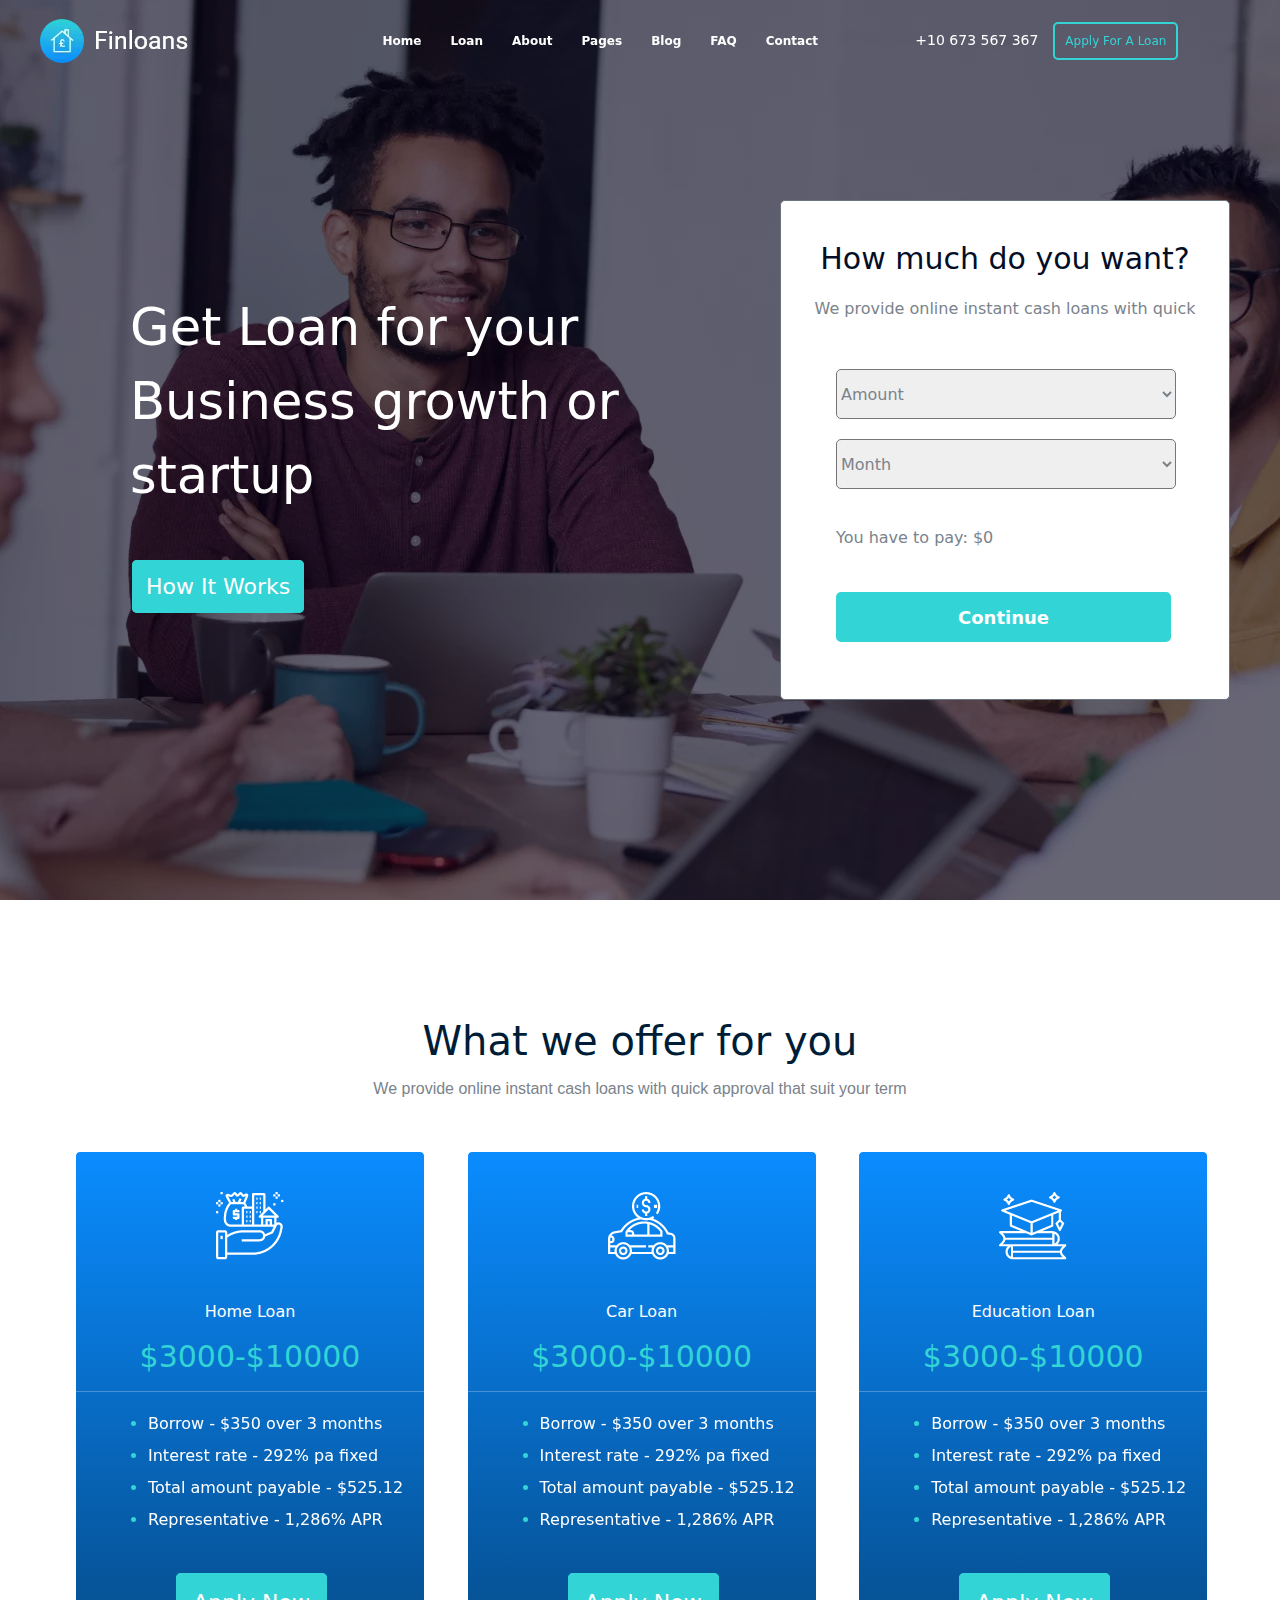
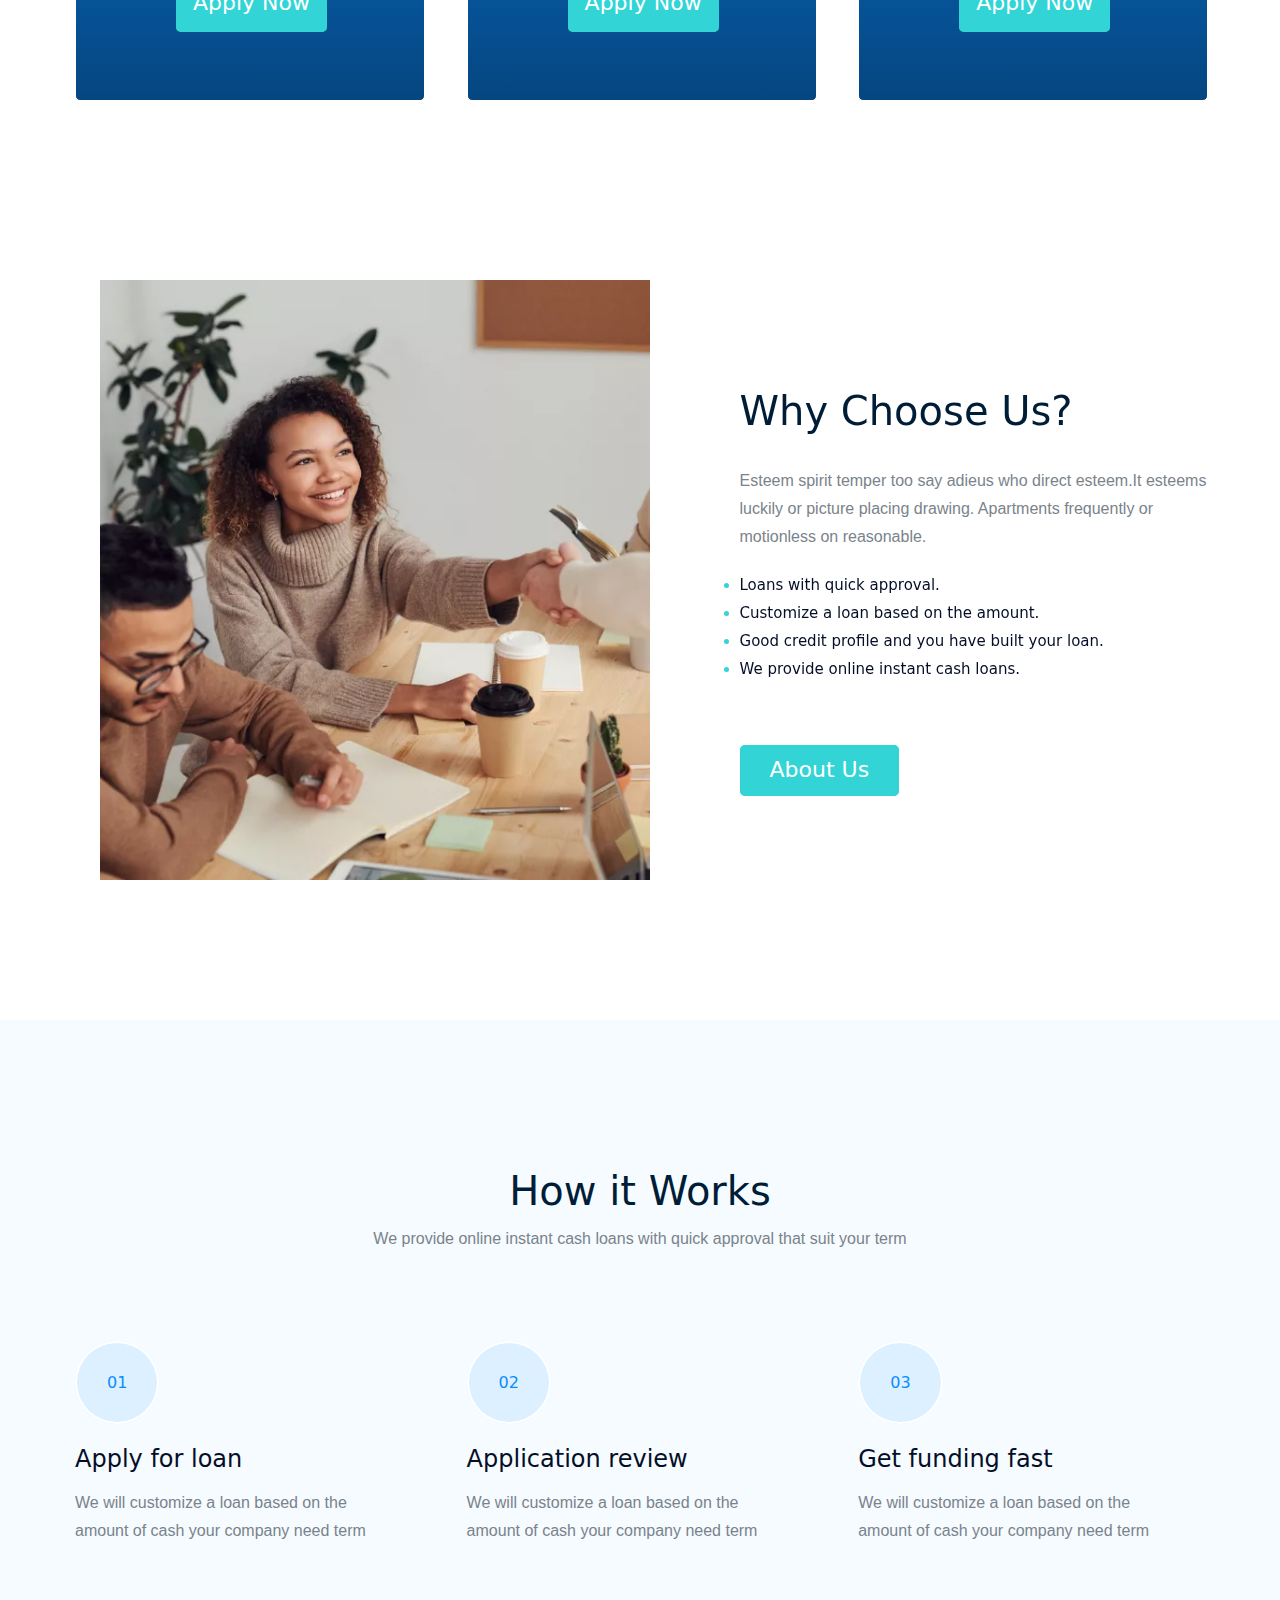
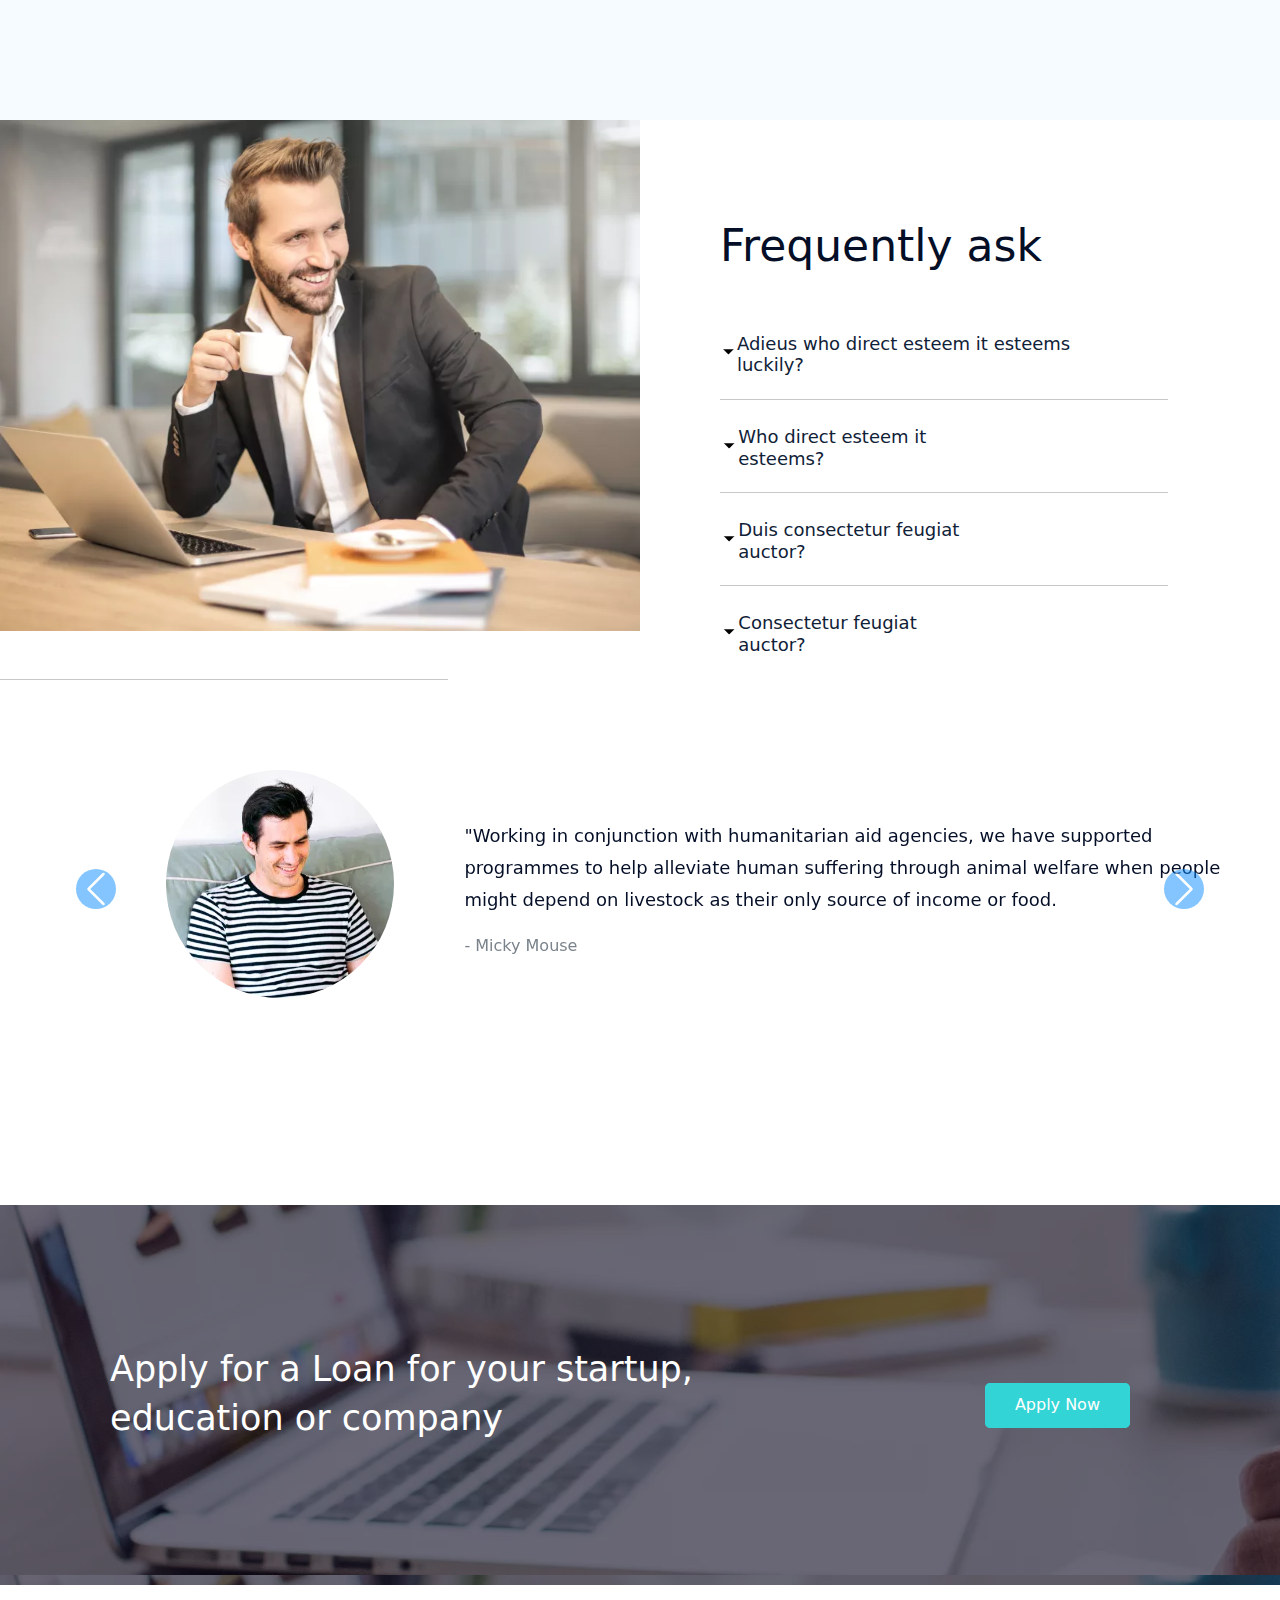
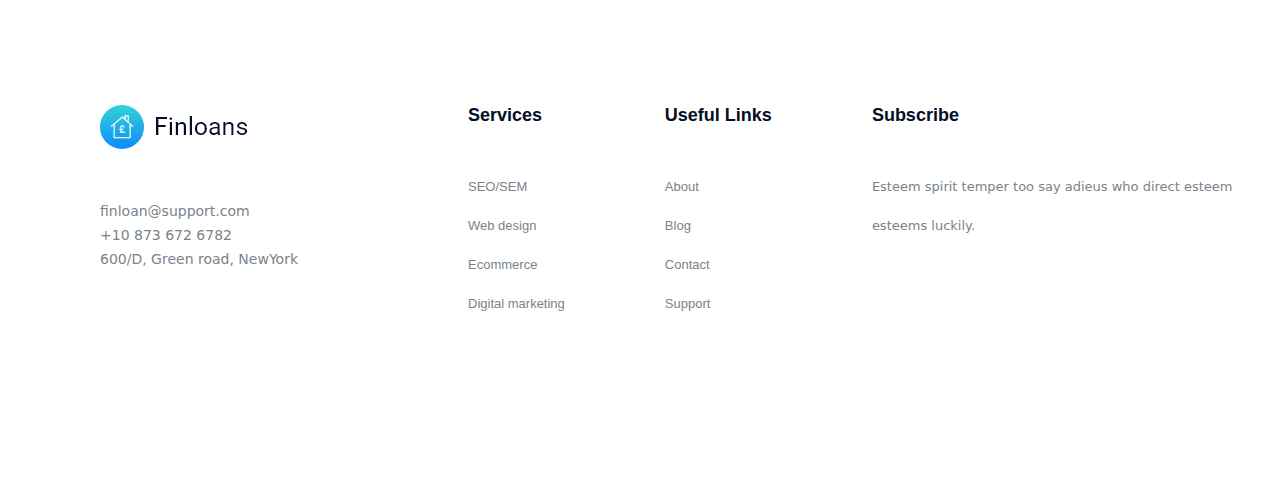
<file: index.html>
<!DOCTYPE html>
<html lang="en">
<head>
  <meta charset="UTF-8">
  <meta name="viewport" content="width=device-width, initial-scale=1.0">
  <title>Task 01</title>
  <link href="style.css" rel="stylesheet">
  <link href="https://cdn.jsdelivr.net/npm/bootstrap@5.3.3/dist/css/bootstrap.min.css" rel="stylesheet">
  <link rel="stylesheet" href="https://cdnjs.cloudflare.com/ajax/libs/font-awesome/6.6.0/css/all.min.css"
  integrity="sha512-Kc323vGBEqzTmouAECnVceyQqyqdsSiqLQISBL29aUW4U/M7pSPA/gEUZQqv1cwx4OnYxTxve5UMg5GT6L4JJg=="
  crossorigin="anonymous" referrerpolicy="no-referrer" />

  <script src="https://code.jquery.com/jquery-3.7.1.min.js"
  integrity="sha256-/JqT3SQfawRcv/BIHPThkBvs0OEvtFFmqPF/lYI/Cxo="
  crossorigin="anonymous"></script>

  <script src="https://cdn.jsdelivr.net/npm/bootstrap@5.3.3/dist/js/bootstrap.bundle.min.js"></script>
  <script src="https://kit.font-awesome.com/a076d05399.js"></script>
</head>
<body>
  <section>
    <label class="overlay">
  <nav>
    <input type="checkbox" id="check" name="" value="">
    <label for="check" id="checkbtn"><i class="fas fa-bars"></i></label>
    <label class="logo">
      <img src="images/logo.webp" alt="logo-img">
    </label>
    <ul>
      <li><a href="index.html">Home</a></li>
      <li><a href="loan.html">Loan</a></li>
      <li><a href="about.html">About</a></li>
      <li><a href="apply.html">Pages</a></li>
      <li><a href="blog.html">Blog</a></li>
      <li><a href="FAQ.html">FAQ</a></li>
      <li><a href="contact.html">Contact</a></li>
    </ul>
  
  <!-- Phone Icon -->
  <label class="phone-icon">
    <a href="#"> <i class="fa fa-phone"></i> 
    +10 673 567 367</a>
  </label>
<!-- Button Part -->
  <label class="nav-button">
    <a href="apply.html">Apply For A Loan</a>
  </label>
  </nav>
<!-- Text Part -->
  <label class="text">
    <h3>Get Loan for your <br>
        Business growth or <br>
        startup</h3>
</label>

<!-- Form Part -->
<label class="form">
  <!-- Text Part -->
  <div class="text">
      <h4>How much do you want?</h4>
      <p>We provide online instant cash loans with quick</p>
  </div>
  <!-- DropDowm List 01 -->
  <div class="list-one">
      <select name="Amount">
          <option><b>Amount</b></option>
          <option>$10</option>
          <option>$40</option>
          <option>$50</option>
      </select>
  </div>
  <!-- DropDown List 02 -->
  <div class="list-two">
      <select name="Month">
          <option><b>Month</b></option>
          <option>3Month</option>
          <option>6Month</option>
          <option>9Month</option>
          <option>12Month</option>
      </select>
  </div>
  <p class="pay">You have to pay: $0</p>
  <!-- Form Button Part -->
  <div class="form-button">
      <a href="#" target="_blank">Continue</a>
  </div>
</label>

<!-- Text Button Part -->
<div class="text-button">
  <a href="#" target="_blank">How It Works</a>
</div>

</label>
</section>

                                <!-- Offer Section -->
<div class="offer-section">
<!-- Text Part -->
  <div class="text">
    <h2>What we offer for you</h2>
    <p>We provide online instant cash loans with quick approval that suit your term</p>
  </div>
<!-- Pricing Section -->
 <!-- First Album -->
  <div class="album">
    <div class="first-album">
<!-- Image -->
      <div class="first-img">
        <img src="images/service-1.webp" alt="service-1">
      </div>
<!-- Info Text -->
      <div class="info-text">
        <span>Home Loan</span>
        <h3>$3000-$10000</h3>
      </div>
<hr style="color: #fff;">
<!-- Service Content -->
<div class="service-content">
  <ul>
  <li> Borrow - $350 over 3 months </li>
  <li> Interest rate - 292% pa fixed</li>
  <li>Total amount payable - $525.12</li>
  <li>Representative - 1,286% APR</li>
  </ul>
  <!-- Apply Button -->
  <div class="apply-button">
    <a href="#" target="_blank">Apply Now</a>
  </div>
  </div>
    </div>
  </div>

       <!-- Second Album -->
  <div class="album">
    <div class="first-album">
<!-- Image -->
      <div class="first-img">
        <img src="images/service-2.webp" alt="service-2">
      </div>
<!-- Info Text -->
      <div class="info-text">
        <span>Car Loan</span>
        <h3>$3000-$10000</h3>
      </div>
<hr style="color: #fff;">
<!-- Service Content -->
<div class="service-content">
  <ul>
  <li> Borrow - $350 over 3 months </li>
  <li> Interest rate - 292% pa fixed</li>
  <li>Total amount payable - $525.12</li>
  <li>Representative - 1,286% APR</li>
  </ul>
  <!-- Apply Button -->
  <div class="apply-button">
    <a href="#" target="_blank">Apply Now</a>
  </div>
  </div>
    </div>
  </div>

       <!-- Third Album -->
<div class="album">
  <div class="first-album">
<!-- Image -->
    <div class="first-img">
      <img src="images/service-3.webp" alt="service-3">
    </div>
<!-- Info Text -->
    <div class="info-text">
      <span>Education Loan</span>
      <h3>$3000-$10000</h3>
    </div>
<hr style="color: #fff;">
<!-- Service Content -->
<div class="service-content">
<ul>
<li> Borrow - $350 over 3 months </li>
<li> Interest rate - 292% pa fixed</li>
<li>Total amount payable - $525.12</li>
<li>Representative - 1,286% APR</li>
</ul>
<!-- Apply Button -->
<div class="apply-button">
  <a href="#" target="_blank">Apply Now</a>
</div>
</div>
  </div>
</div>

</div>
                                 <!-- Choose Section -->
<div class="choose-section">
<!-- Image -->
  <img src="images/choose.webp" alt="choose">
  <div class="info">
    <h3>Why Choose Us?</h3>
    <p>Esteem spirit temper too say adieus who direct esteem.It esteems <br>
       luckily or picture placing drawing. Apartments frequently or <br>
       motionless on reasonable.</p>
<!-- Info List -->
    <ul>
      <li>Loans with quick approval.</li>
      <li>Customize a loan based on the amount.</li>
      <li>Good credit profile and you have built your loan.</li>
      <li>We provide online instant cash loans.</li>
    </ul>
<!-- About Us Button -->
  <div class="about-button">
  <a href="#" target="_blank">About Us</a>
  </div>
</div>

</div>
                                   <!-- Work Area Section -->
<div class="work-area">
  <!-- Text Part -->
  <div class="text">
    <h2>How it Works</h2>
    <p>We provide online instant cash loans with quick approval that suit your term</p>
  </div>
<!-- Button Part -->
 <!-- First Btn -->
  <div class="work-btn">
    <span>01</span>
    <h3>Apply for loan</h3>
    <p>We will customize a loan based on the <br>
       amount of cash your company need term</p>
  </div>

  <!-- Second Btn -->
  <div class="work-btn">
    <span>02</span>
    <h3>Application review</h3>
    <p>We will customize a loan based on the <br>
       amount of cash your company need term</p>
  </div>

  <!-- Third Btn -->
  <div class="work-btn">
    <span>03</span>
    <h3>Get funding fast</h3>
    <p>We will customize a loan based on the <br>
       amount of cash your company need term</p>
  </div>
</div>

                          <!-- Frequently Ask Section -->
<div class="feq-ask">
<!-- Image -->
  <div class="img-part">
    <img src="images/faq-ask.webp" alt="faq-ask">
  </div>
<!-- Text Part -->
  <div class="text">
    <h2>Frequently ask</h2>
  </div>
  <!-- First Text -->
  <div class="feq"> 
  <div class="title">
    <svg width="15" height="10" viewBox="0 0 42 25">
      <path d="M3 3L21 21L39 3" stroke="white" stroke-width="7" stroke-linecap="round"/>
    </svg>
    <h5>Adieus who direct esteem it esteems luckily?</h5>
  </div>

  <div class="content">
    <p>Esteem spirit temper too say adieus who direct esteem <br>
       esteems luckily or picture placing drawing. </p>
  </div>
  </div>
  <hr>
  <!-- Second Text -->
  <div class="feq"> 
    <div class="title">
      <svg width="15" height="10" viewBox="0 0 42 25">
        <path d="M3 3L21 21L39 3" stroke="white" stroke-width="7" stroke-linecap="round"/>
      </svg>
      <div class="second-text">
      <h5>Who direct esteem it esteems?</h5>
      </div>
    </div>
  
    <div class="content">
      <p>Esteem spirit temper too say adieus who direct esteem <br>
         esteems luckily or picture placing drawing. </p>
    </div>
    </div>
    <hr>
     <!-- Third Text -->
  <div class="feq"> 
    <div class="title">
      <svg width="15" height="10" viewBox="0 0 42 25">
        <path d="M3 3L21 21L39 3" stroke="white" stroke-width="7" stroke-linecap="round"/>
      </svg>
      <div class="third-text">
      <h5>Duis consectetur feugiat auctor?</h5>
      </div>
    </div>
  
    <div class="content">
      <p>Esteem spirit temper too say adieus who direct esteem <br>
         esteems luckily or picture placing drawing. </p>
    </div>
    </div>
    <hr>
    <!-- Fourth Text -->
  <div class="feq"> 
    <div class="title">
      <svg width="15" height="10" viewBox="0 0 42 25">
        <path d="M3 3L21 21L39 3" stroke="white" stroke-width="7" stroke-linecap="round"/>
      </svg>
      <div class="fourth-text">
      <h5>Consectetur feugiat auctor?</h5>
      </div>
    </div>
  
    <div class="content">
      <p>Esteem spirit temper too say adieus who direct esteem <br>
         esteems luckily or picture placing drawing. </p>
    </div>
    </div>
    <hr>
</div>
                           <!-- Image Slider Section -->
 <!--Silder Image Section-->
     <!-- Carousel -->
<div id="demo" class="carousel slide" data-bs-ride="carousel">

    <!-- Indicators/dots -->
    <div class="carousel-indicators">
      <button type="button" data-bs-target="#demo" data-bs-slide-to="0" class="active"></button>
      <button type="button" data-bs-target="#demo" data-bs-slide-to="1"></button>
    </div>
    
    <!-- The slideshow/carousel -->
    <div class="carousel-inner" style="justify-content: center; align-items: center; padding-left: 13%; padding-top: 50px;">
        <div class="carousel-item active">
            <div class="img-slider">
                <img src="images/author.webp" alt="">
                <div class="text-part">
                  <p>"Working in conjunction with humanitarian aid agencies, we have supported <br>
                      programmes to help alleviate human suffering through animal welfare when people <br>
                      might depend on livestock as their only source of income or food.</p>
                      <span>- Micky Mouse</span>
                </div>
            </div>
        </div>
      <div class="carousel-item">
          <div class="img-slider">
             <img src="images/author.webp" alt="">
             <div class="text-part">
              <p>"Working in conjunction with humanitarian aid agencies, we have supported <br>
                  programmes to help alleviate human suffering through animal welfare when people <br>
                  might depend on livestock as their only source of income or food.</p>
                  <span>- Micky Mouse</span>
            </div>
            </div>
        </div>
     
    </div>
    
    <!-- Left and right controls/icons -->
    <button class="carousel-control-prev" type="button" data-bs-target="#demo" data-bs-slide="prev">
      <span style="background-color: #0A8CFF; border-radius: 50%; padding: 20px 20px 20px 20px;" class="carousel-control-prev-icon"></span>
    </button>
    <button class="carousel-control-next" type="button" data-bs-target="#demo" data-bs-slide="next">
      <span style="background-color: #0A8CFF; border-radius: 50%; padding: 20px 20px 20px 20px;" class="carousel-control-next-icon"></span>
    </button>
  </div>
                        <!-- Image Brand Section -->
<marquee scrollamount="10">
<div class="img-brand-section">
  <img src="images/1.png.webp" alt="brand 1">
  <img src="images/2.png.webp" alt="brand 2">
  <img src="images/3.png.webp" alt="brand 3">
  <img src="images/4.png.webp" alt="brand 4">
  <img src="images/5.png.webp" alt="brand 5">
</div>
</marquee>

                       <!-- Apply Loan Section -->
<div class="apply-loan">
  <div class="img-overlay">
    <h3>Apply for a Loan for your startup, <br>
      education or company</h3>

<!-- Apply Loan Button Part -->
<label class="apply-loan-button">
  <a href="apply.html" target="_blank">Apply Now</a>
</label>
  </div>
</div>

                            <!-- Footer Section -->
<div class="footer-section">
  <!-- Colums Section -->
  <div class="footer-colums">
       <!-- First Colums -->
   <div class="first-text">
      <img src="images/footer-logo.webp" alt="footer-logo">
      <p>
        finloan@support.com <br>
        +10 873 672 6782 <br>
        600/D, Green road, NewYork
        </p>
   </div>

   <!-- Second Colums -->
   <div class="second-text">
      <h3>Services</h3>
      <ul class="list-link">
          <li><a href="#">SEO/SEM</a></li>
          <li><a href="#">Web design</a></li>
          <li><a href="#">Ecommerce</a></li>
          <li><a href="#">Digital marketing</a></li>
          </ul>
   </div>

    <!-- Third Colums -->
    <div class="third-text">
      <h3>Useful Links</h3>
      <ul class="list-link-third">
        <li><a href="#">About</a></li>
        <li><a href="#">Blog</a></li>
        <li><a href="#">Contact</a></li>
        <li><a href="#">Support</a></li>
      </ul>
   </div>

    <!-- Fourth Colums -->
    <div class="fourth-text">
      <h3>Subscribe</h3>
      <p>Esteem spirit temper too say adieus who direct esteem <br>
         esteems luckily.</p>
    </div>
  </div>      
</div>


<script>
  $(window).on('scroll',function() {
    if ($(window).scrollTop()) {
      $('nav').addClass('white');
    }
    else {
      $('nav').removeClass('white');
    }
  }) 
</script>

<script>
  const feqs = document.querySelectorAll(".feq");
  feqs.forEach((feq)=>{
    feq.addEventListener("click",()=>{
      feq.classList.toggle("active");
    });
  });
</script>
</body>
</html>
</file>
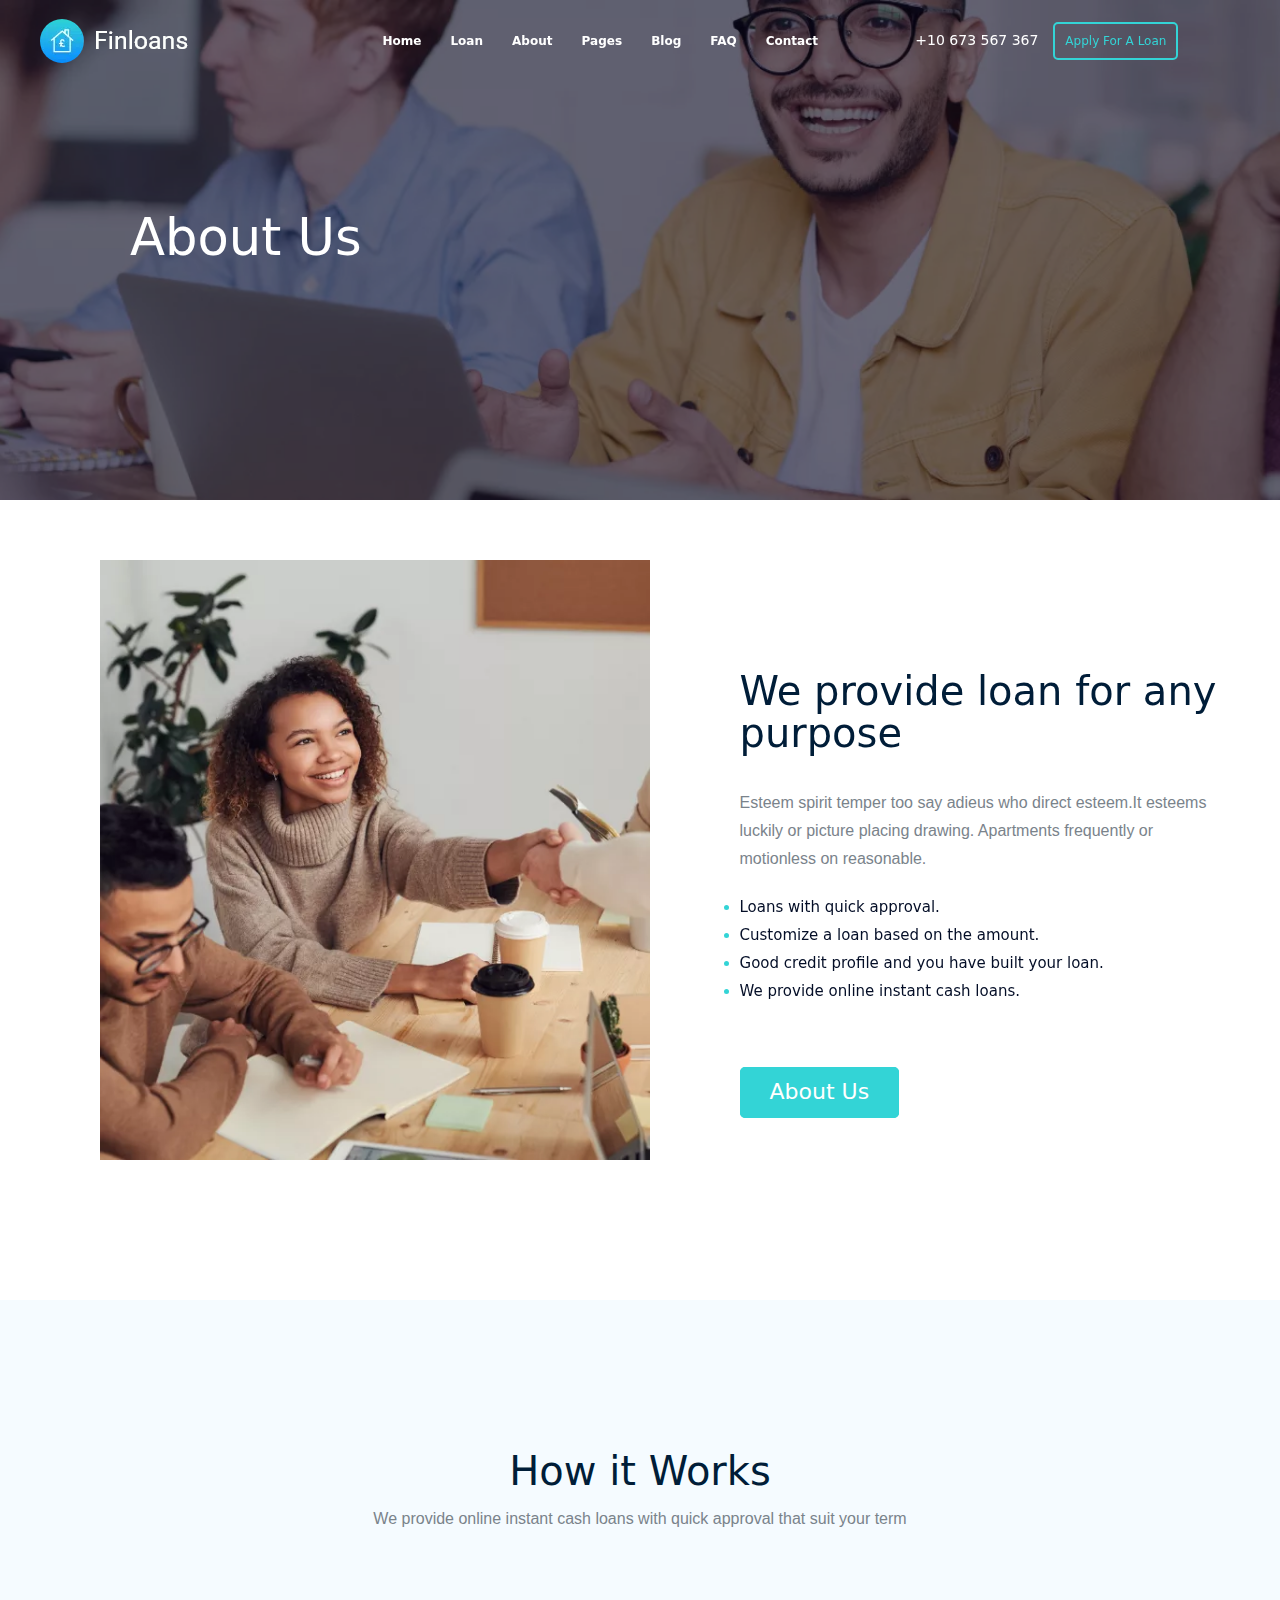
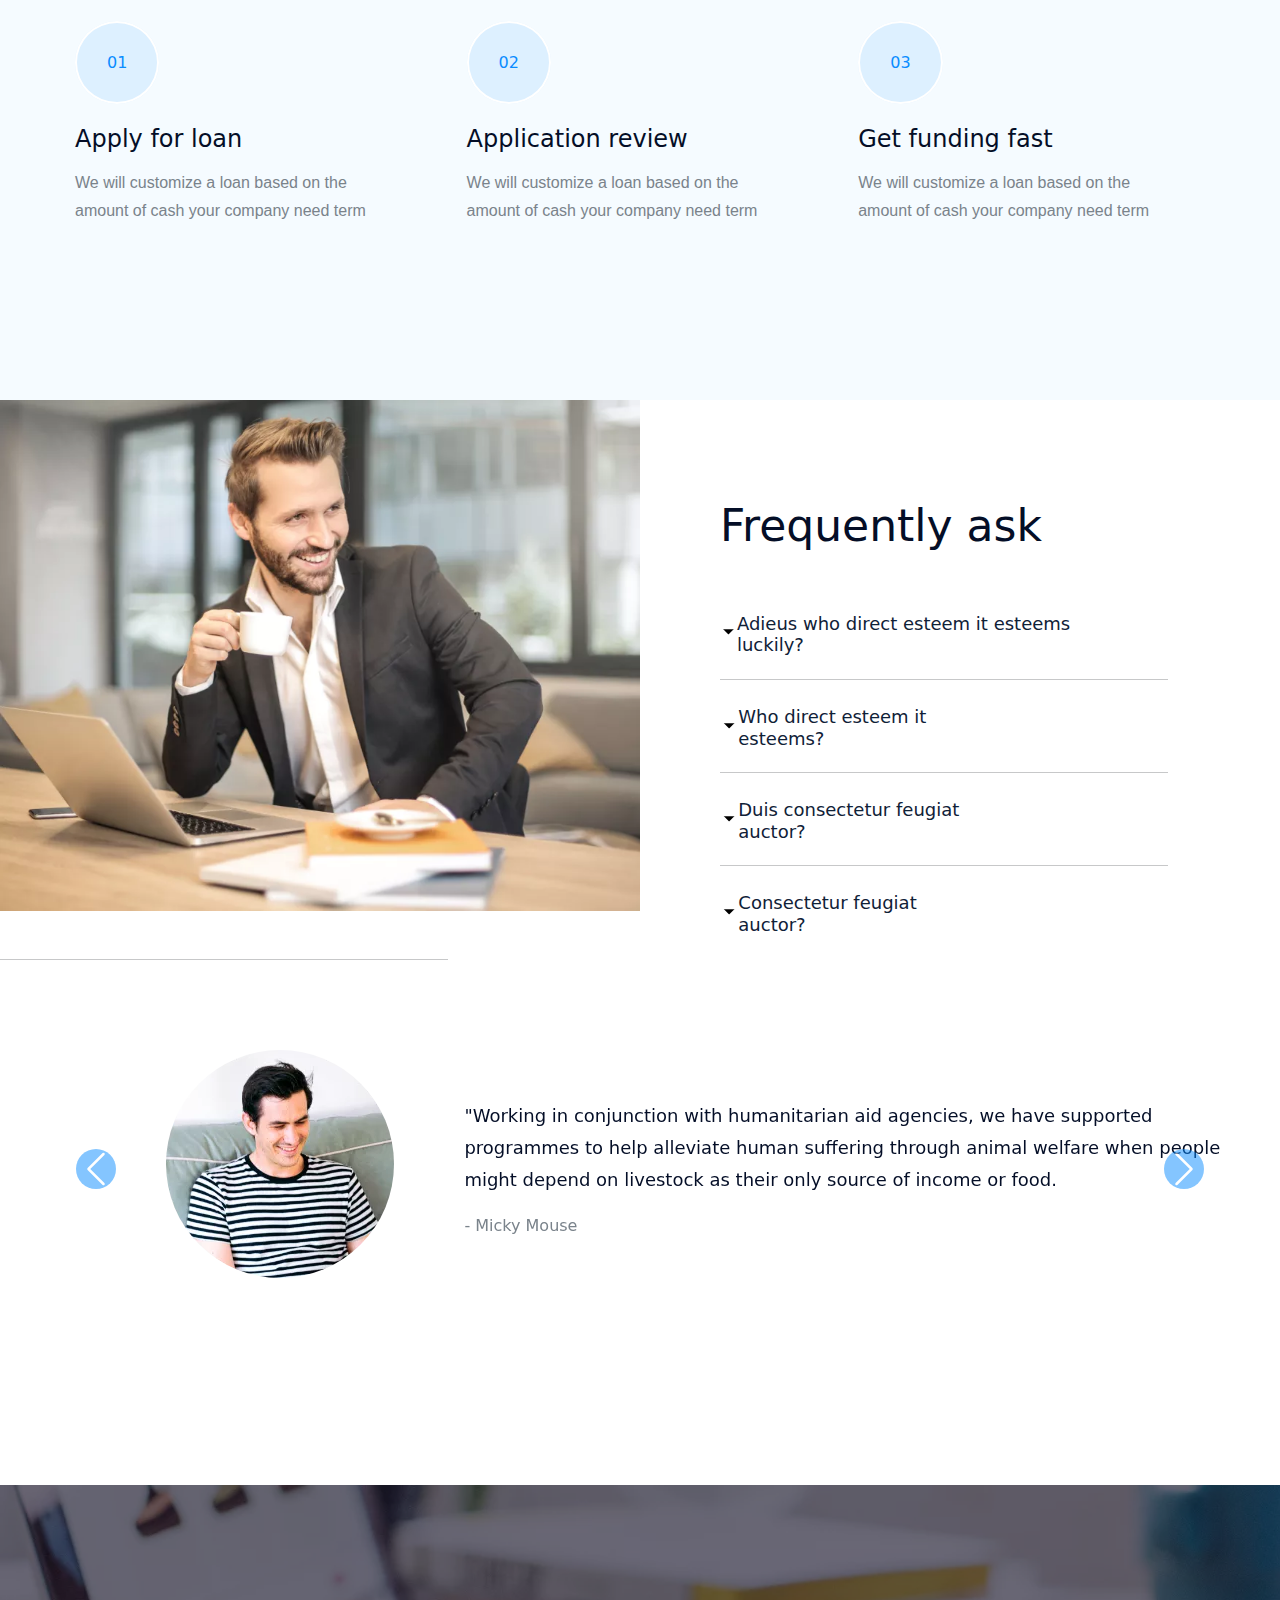
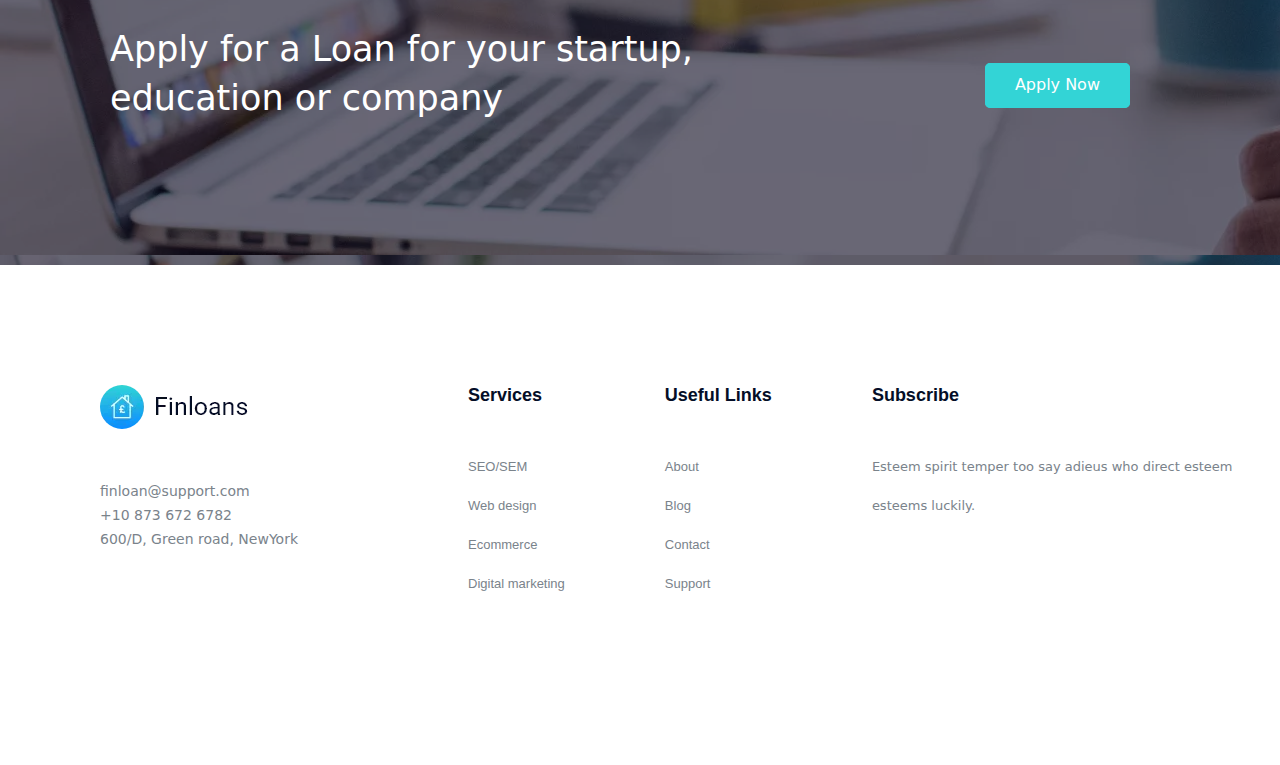
<file: about.html>
<!DOCTYPE html>
<html lang="en">
<head>
  <meta charset="UTF-8">
  <meta name="viewport" content="width=device-width, initial-scale=1.0">
  <title>Task 01</title>
  <link href="about.css" rel="stylesheet">
  <link href="https://cdn.jsdelivr.net/npm/bootstrap@5.3.3/dist/css/bootstrap.min.css" rel="stylesheet">
  <link rel="stylesheet" href="https://cdnjs.cloudflare.com/ajax/libs/font-awesome/6.6.0/css/all.min.css"
  integrity="sha512-Kc323vGBEqzTmouAECnVceyQqyqdsSiqLQISBL29aUW4U/M7pSPA/gEUZQqv1cwx4OnYxTxve5UMg5GT6L4JJg=="
  crossorigin="anonymous" referrerpolicy="no-referrer" />

  <script src="https://code.jquery.com/jquery-3.7.1.min.js"
  integrity="sha256-/JqT3SQfawRcv/BIHPThkBvs0OEvtFFmqPF/lYI/Cxo="
  crossorigin="anonymous"></script>

  <script src="https://cdn.jsdelivr.net/npm/bootstrap@5.3.3/dist/js/bootstrap.bundle.min.js"></script>
  <script src="https://kit.font-awesome.com/a076d05399.js"></script>
</head>
<body>
  <section>
    <label class="overlay">
  <nav>
    <input type="checkbox" id="check" name="" value="">
    <label for="check" id="checkbtn"><i class="fas fa-bars"></i></label>
    <label class="logo">
      <img src="images/logo.webp" alt="logo-img">
    </label>
    <ul>
      <li><a href="index.html">Home</a></li>
      <li><a href="loan.html">Loan</a></li>
      <li><a href="about.html">About</a></li>
      <li><a href="apply.html">Pages</a></li>
      <li><a href="blog.html">Blog</a></li>
      <li><a href="FAQ.html">FAQ</a></li>
      <li><a href="contact.html">Contact</a></li>
    </ul>

  
  <!-- Phone Icon -->
  <label class="phone-icon">
    <a href="#"> <i class="fa fa-phone"></i> 
    +10 673 567 367</a>
  </label>
<!-- Button Part -->
  <label class="nav-button">
    <a href="apply.html" target="_blank">Apply For A Loan</a>
  </label>
  </nav>
<!-- Text Part -->
  <label class="text">
    <h3>About Us</h3>
</label>

</label>
</section>

                           <!-- Choose Section -->
 <div class="choose-section">
<!-- Image -->
      <img src="images/choose.webp" alt="choose">
      <div class="info">
        <h3>We provide loan for any <br>
            purpose</h3>
        <p>Esteem spirit temper too say adieus who direct esteem.It esteems <br>
           luckily or picture placing drawing. Apartments frequently or <br>
           motionless on reasonable.</p>
<!-- Info List -->
        <ul>
          <li>Loans with quick approval.</li>
          <li>Customize a loan based on the amount.</li>
          <li>Good credit profile and you have built your loan.</li>
          <li>We provide online instant cash loans.</li>
        </ul>
 <!-- About Us Button -->
      <div class="about-button">
      <a href="#" target="_blank">About Us</a>
      </div>
    </div>
    
    </div>


                                  <!-- Work Area Section -->
 <div class="work-area">
<!-- Text Part -->
        <div class="text">
          <h2>How it Works</h2>
          <p>We provide online instant cash loans with quick approval that suit your term</p>
        </div>
<!-- Button Part -->
              <!-- First Btn -->
        <div class="work-btn">
          <span>01</span>
          <h3>Apply for loan</h3>
          <p>We will customize a loan based on the <br>
             amount of cash your company need term</p>
        </div>
      
             <!-- Second Btn -->
        <div class="work-btn">
          <span>02</span>
          <h3>Application review</h3>
          <p>We will customize a loan based on the <br>
             amount of cash your company need term</p>
        </div>
      
            <!-- Third Btn -->
        <div class="work-btn">
          <span>03</span>
          <h3>Get funding fast</h3>
          <p>We will customize a loan based on the <br>
             amount of cash your company need term</p>
        </div>
      </div>

                         <!-- Frequently Ask Section -->
<div class="feq-ask">
  <!-- Image -->
    <div class="img-part">
      <img src="images/faq-ask.webp" alt="faq-ask">
    </div>
  <!-- Text Part -->
    <div class="text">
      <h2>Frequently ask</h2>
    </div>
    <!-- First Text -->
    <div class="feq"> 
    <div class="title">
      <svg width="15" height="10" viewBox="0 0 42 25">
        <path d="M3 3L21 21L39 3" stroke="white" stroke-width="7" stroke-linecap="round"/>
      </svg>
      <h5>Adieus who direct esteem it esteems luckily?</h5>
    </div>
  
    <div class="content">
      <p>Esteem spirit temper too say adieus who direct esteem <br>
         esteems luckily or picture placing drawing. </p>
    </div>
    </div>
    <hr>
    <!-- Second Text -->
    <div class="feq"> 
      <div class="title">
        <svg width="15" height="10" viewBox="0 0 42 25">
          <path d="M3 3L21 21L39 3" stroke="white" stroke-width="7" stroke-linecap="round"/>
        </svg>
        <div class="second-text">
        <h5>Who direct esteem it esteems?</h5>
        </div>
      </div>
    
      <div class="content">
        <p>Esteem spirit temper too say adieus who direct esteem <br>
           esteems luckily or picture placing drawing. </p>
      </div>
      </div>
      <hr>
       <!-- Third Text -->
    <div class="feq"> 
      <div class="title">
        <svg width="15" height="10" viewBox="0 0 42 25">
          <path d="M3 3L21 21L39 3" stroke="white" stroke-width="7" stroke-linecap="round"/>
        </svg>
        <div class="third-text">
        <h5>Duis consectetur feugiat auctor?</h5>
        </div>
      </div>
    
      <div class="content">
        <p>Esteem spirit temper too say adieus who direct esteem <br>
           esteems luckily or picture placing drawing. </p>
      </div>
      </div>
      <hr>
      <!-- Fourth Text -->
    <div class="feq"> 
      <div class="title">
        <svg width="15" height="10" viewBox="0 0 42 25">
          <path d="M3 3L21 21L39 3" stroke="white" stroke-width="7" stroke-linecap="round"/>
        </svg>
        <div class="fourth-text">
        <h5>Consectetur feugiat auctor?</h5>
        </div>
      </div>
    
      <div class="content">
        <p>Esteem spirit temper too say adieus who direct esteem <br>
           esteems luckily or picture placing drawing. </p>
      </div>
      </div>
      <hr>
  </div>

                                   <!-- Image Slider Section -->
 <!--Silder Image Section-->
     <!-- Carousel -->
     <div id="demo" class="carousel slide" data-bs-ride="carousel">

        <!-- Indicators/dots -->
        <div class="carousel-indicators">
          <button type="button" data-bs-target="#demo" data-bs-slide-to="0" class="active"></button>
          <button type="button" data-bs-target="#demo" data-bs-slide-to="1"></button>
        </div>
        
        <!-- The slideshow/carousel -->
        <div class="carousel-inner" style="justify-content: center; align-items: center; padding-left: 13%; padding-top: 50px;">
            <div class="carousel-item active">
                <div class="img-slider">
                    <img src="images/author.webp" alt="">
                    <div class="text-part">
                      <p>"Working in conjunction with humanitarian aid agencies, we have supported <br>
                          programmes to help alleviate human suffering through animal welfare when people <br>
                          might depend on livestock as their only source of income or food.</p>
                          <span>- Micky Mouse</span>
                    </div>
                </div>
            </div>
          <div class="carousel-item">
              <div class="img-slider">
                 <img src="images/author.webp" alt="">
                 <div class="text-part">
                  <p>"Working in conjunction with humanitarian aid agencies, we have supported <br>
                      programmes to help alleviate human suffering through animal welfare when people <br>
                      might depend on livestock as their only source of income or food.</p>
                      <span>- Micky Mouse</span>
                </div>
                </div>
            </div>
         
        </div>
        
        <!-- Left and right controls/icons -->
        <button class="carousel-control-prev" type="button" data-bs-target="#demo" data-bs-slide="prev">
          <span style="background-color: #0A8CFF; border-radius: 50%; padding: 20px 20px 20px 20px;" class="carousel-control-prev-icon"></span>
        </button>
        <button class="carousel-control-next" type="button" data-bs-target="#demo" data-bs-slide="next">
          <span style="background-color: #0A8CFF; border-radius: 50%; padding: 20px 20px 20px 20px;" class="carousel-control-next-icon"></span>
        </button>
      </div>

                           <!-- Image Brand Section -->
<marquee scrollamount="10">
    <div class="img-brand-section">
      <img src="images/1.png.webp" alt="brand 1">
      <img src="images/2.png.webp" alt="brand 2">
      <img src="images/3.png.webp" alt="brand 3">
      <img src="images/4.png.webp" alt="brand 4">
      <img src="images/5.png.webp" alt="brand 5">
    </div>
    </marquee>
    
                           <!-- Apply Loan Section -->
    <div class="apply-loan">
      <div class="img-overlay">
        <h3>Apply for a Loan for your startup, <br>
          education or company</h3>
    
<!-- Apply Loan Button Part -->
    <label class="apply-loan-button">
      <a href="apply.html" target="_blank">Apply Now</a>
    </label>
      </div>
    </div>

                                <!-- Footer Section -->
 <div class="footer-section">
<!-- Colums Section -->
    <div class="footer-colums">
         <!-- First Colums -->
     <div class="first-text">
        <img src="images/footer-logo.webp" alt="footer-logo">
        <p>
          finloan@support.com <br>
          +10 873 672 6782 <br>
          600/D, Green road, NewYork
          </p>
     </div>
  
     <!-- Second Colums -->
     <div class="second-text">
        <h3>Services</h3>
        <ul class="list-link">
            <li><a href="#">SEO/SEM</a></li>
            <li><a href="#">Web design</a></li>
            <li><a href="#">Ecommerce</a></li>
            <li><a href="#">Digital marketing</a></li>
            </ul>
     </div>
  
      <!-- Third Colums -->
      <div class="third-text">
        <h3>Useful Links</h3>
        <ul class="list-link-third">
          <li><a href="#">About</a></li>
          <li><a href="#">Blog</a></li>
          <li><a href="#">Contact</a></li>
          <li><a href="#">Support</a></li>
        </ul>
     </div>
  
      <!-- Fourth Colums -->
      <div class="fourth-text">
        <h3>Subscribe</h3>
        <p>Esteem spirit temper too say adieus who direct esteem <br>
           esteems luckily.</p>
      </div>
    </div>      
  </div>

  <script>
    $(window).on('scroll',function() {
      if ($(window).scrollTop()) {
        $('nav').addClass('white');
      }
      else {
        $('nav').removeClass('white');
      }
    }) 
  </script>

<script>
  const feqs = document.querySelectorAll(".feq");
  feqs.forEach((feq)=>{
    feq.addEventListener("click",()=>{
      feq.classList.toggle("active");
    });
  });
</script>
</body>
</html>
</file>
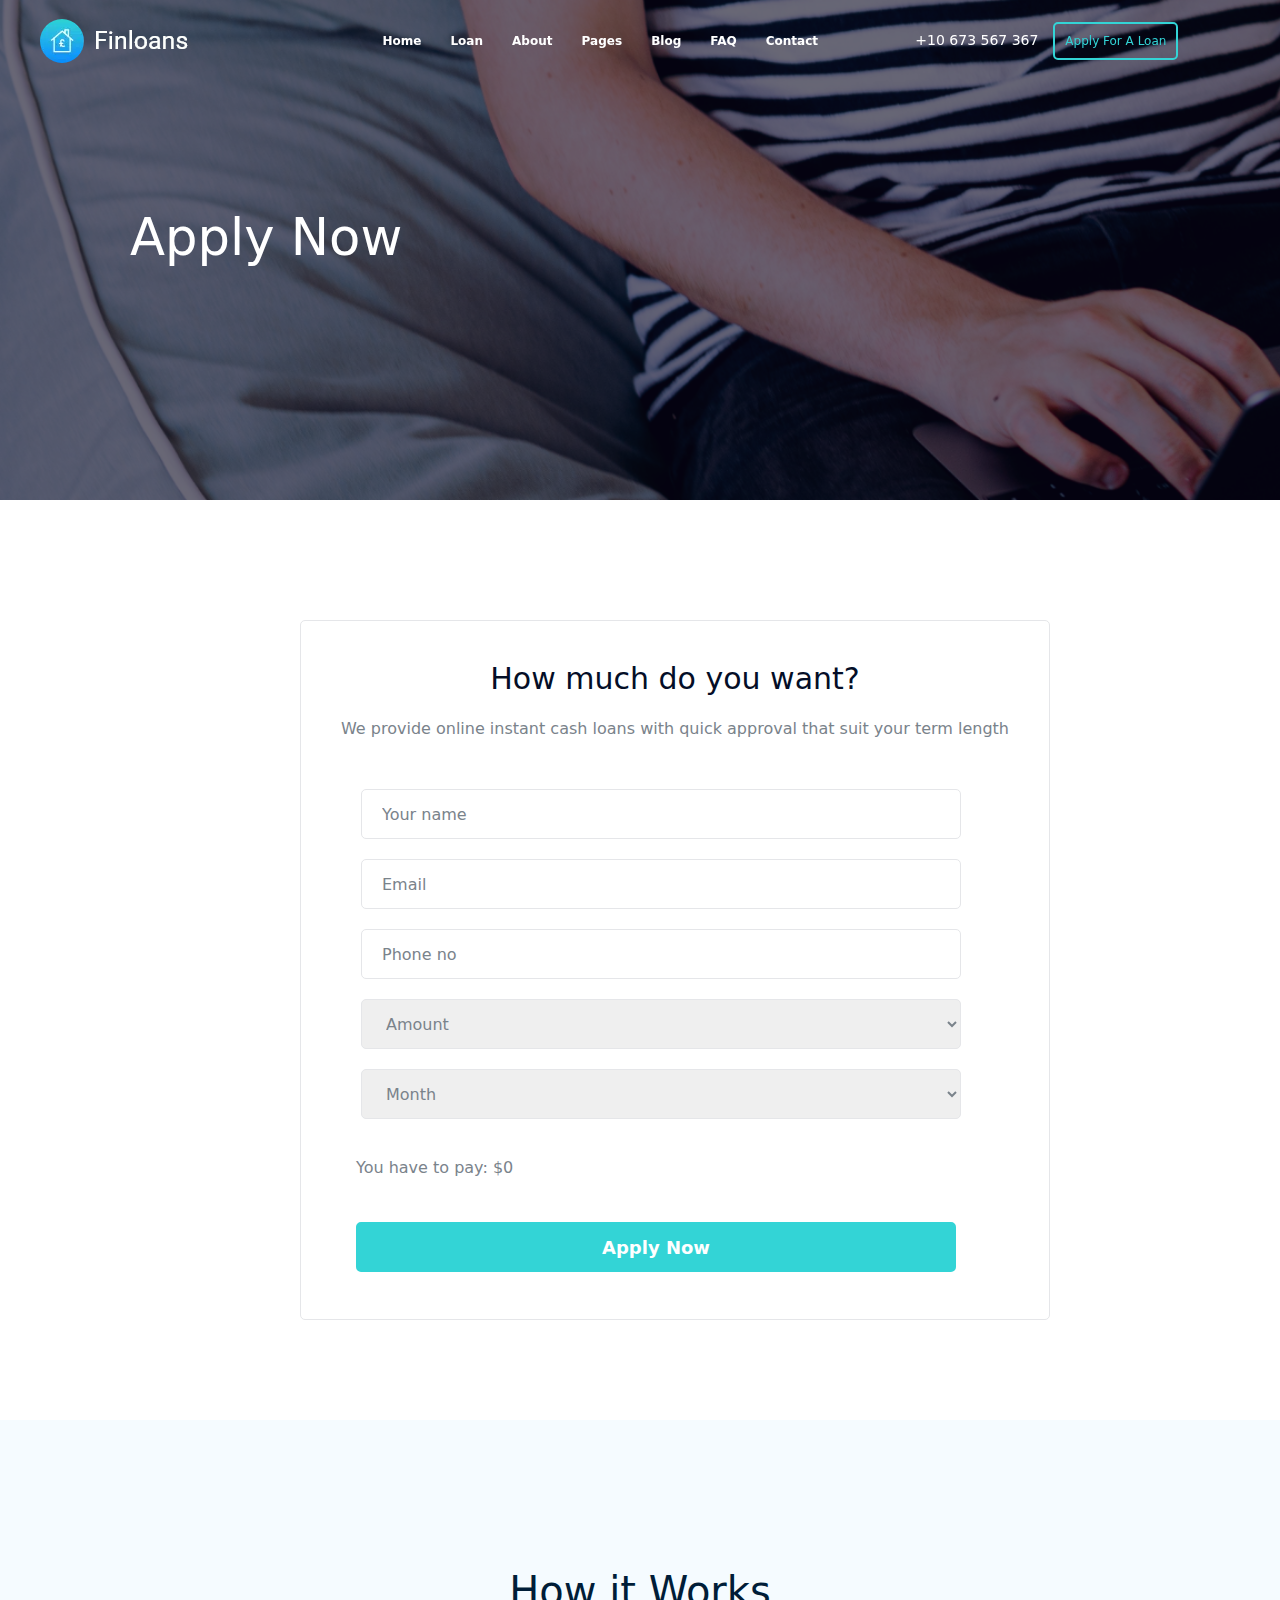
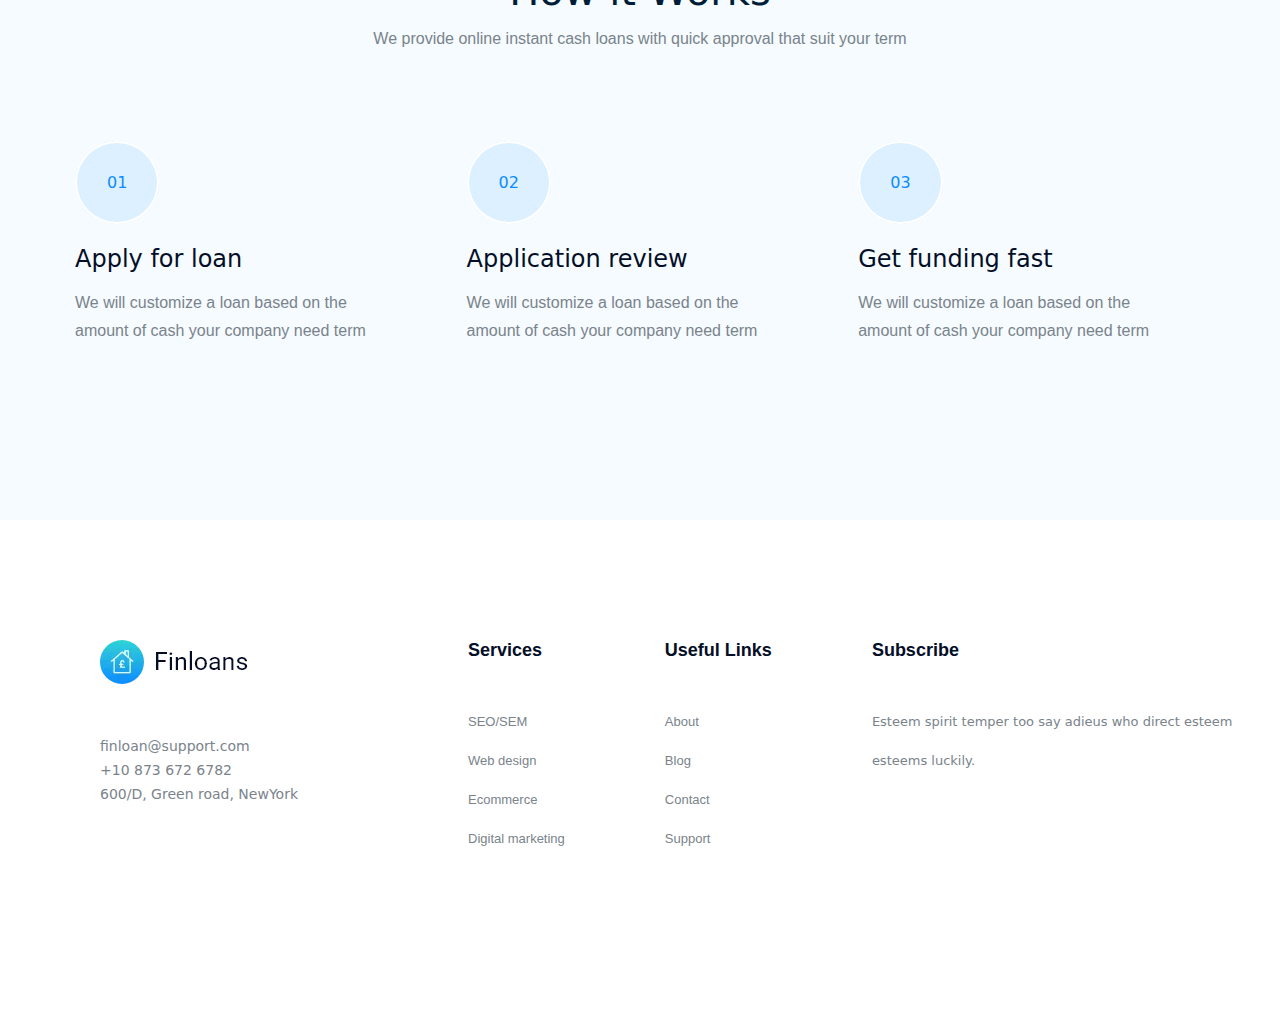
<file: apply.html>
<!DOCTYPE html>
<html lang="en">
<head>
  <meta charset="UTF-8">
  <meta name="viewport" content="width=device-width, initial-scale=1.0">
  <title>Task 01</title>
  <link href="apply.css" rel="stylesheet">
  <link href="https://cdn.jsdelivr.net/npm/bootstrap@5.3.3/dist/css/bootstrap.min.css" rel="stylesheet">
  <link rel="stylesheet" href="https://cdnjs.cloudflare.com/ajax/libs/font-awesome/6.6.0/css/all.min.css"
  integrity="sha512-Kc323vGBEqzTmouAECnVceyQqyqdsSiqLQISBL29aUW4U/M7pSPA/gEUZQqv1cwx4OnYxTxve5UMg5GT6L4JJg=="
  crossorigin="anonymous" referrerpolicy="no-referrer" />

  <script src="https://code.jquery.com/jquery-3.7.1.min.js"
  integrity="sha256-/JqT3SQfawRcv/BIHPThkBvs0OEvtFFmqPF/lYI/Cxo="
  crossorigin="anonymous"></script>

  <script src="https://cdn.jsdelivr.net/npm/bootstrap@5.3.3/dist/js/bootstrap.bundle.min.js"></script>
  <script src="https://kit.font-awesome.com/a076d05399.js"></script>
</head>
<body>
  <section>
    <label class="overlay">
  <nav>
    <input type="checkbox" id="check" name="" value="">
    <label for="check" id="checkbtn"><i class="fas fa-bars"></i></label>
    <label class="logo">
      <img src="images/logo.webp" alt="logo-img">
    </label>
    <ul>
      <li><a href="index.html">Home</a></li>
      <li><a href="loan.html">Loan</a></li>
      <li><a href="about.html">About</a></li>
      <li><a href="apply.html">Pages</a></li>
      <li><a href="blog.html">Blog</a></li>
      <li><a href="FAQ.html">FAQ</a></li>
      <li><a href="contact.html">Contact</a></li>
    </ul>

  <!-- Phone Icon -->
  <label class="phone-icon">
    <a href="#"> <i class="fa fa-phone"></i> 
    +10 673 567 367</a>
  </label>
<!-- Button Part -->
  <label class="nav-button">
    <a href="apply.html" target="_blank">Apply For A Loan</a>
  </label>
  </nav>
<!-- Text Part -->
  <label class="text">
    <h3>Apply Now</h3>
</label>

</label>
</section>

                                        <!-- Form Part -->
<div class="form">
    <!-- Text Part -->
    <div class="text">
        <h4>How much do you want?</h4>
        <p>We provide online instant cash loans with quick approval that suit your term length</p>
    </div>
    <!-- Form Name Part -->
    <div class="name">
        <input type="text" id="name" value="Your name">
    </div>
       <!-- Form Email Part -->
       <div class="email">
        <input type="text" id="email" value="Email">
    </div>
     <!-- Form Phone No Part -->
     <div class="phone">
        <input type="text" id="phone" value="Phone no">
    </div>
    <!-- DropDowm List 01 -->
    <div class="list-one">
        <select name="Amount">
            <option><b>Amount</b></option>
            <option>$10</option>
            <option>$40</option>
            <option>$50</option>
        </select>
    </div>
    <!-- DropDown List 02 -->
    <div class="list-two">
        <select name="Month">
            <option><b>Month</b></option>
            <option>3Month</option>
            <option>6Month</option>
            <option>9Month</option>
            <option>12Month</option>
        </select>
    </div>
    <p class="pay">You have to pay: $0</p>
    <!-- Form Button Part -->
    <div class="form-button">
        <a href="#" target="_blank">Apply Now</a>
    </div>
  </div>

                         <!-- Work Area Section -->
<div class="work-area">
    <!-- Text Part -->
    <div class="text">
      <h2>How it Works</h2>
      <p>We provide online instant cash loans with quick approval that suit your term</p>
    </div>
  <!-- Button Part -->
   <!-- First Btn -->
    <div class="work-btn">
      <span>01</span>
      <h3>Apply for loan</h3>
      <p>We will customize a loan based on the <br>
         amount of cash your company need term</p>
    </div>
  
    <!-- Second Btn -->
    <div class="work-btn">
      <span>02</span>
      <h3>Application review</h3>
      <p>We will customize a loan based on the <br>
         amount of cash your company need term</p>
    </div>
  
    <!-- Third Btn -->
    <div class="work-btn">
      <span>03</span>
      <h3>Get funding fast</h3>
      <p>We will customize a loan based on the <br>
         amount of cash your company need term</p>
    </div>
  </div>

                            <!-- Footer Section -->
 <div class="footer-section">
    <!-- Colums Section -->
    <div class="footer-colums">
         <!-- First Colums -->
     <div class="first-text">
        <img src="images/footer-logo.webp" alt="footer-logo">
        <p>
          finloan@support.com <br>
          +10 873 672 6782 <br>
          600/D, Green road, NewYork
          </p>
     </div>
  
     <!-- Second Colums -->
     <div class="second-text">
        <h3>Services</h3>
        <ul class="list-link">
            <li><a href="#">SEO/SEM</a></li>
            <li><a href="#">Web design</a></li>
            <li><a href="#">Ecommerce</a></li>
            <li><a href="#">Digital marketing</a></li>
            </ul>
     </div>
  
      <!-- Third Colums -->
      <div class="third-text">
        <h3>Useful Links</h3>
        <ul class="list-link-third">
          <li><a href="#">About</a></li>
          <li><a href="#">Blog</a></li>
          <li><a href="#">Contact</a></li>
          <li><a href="#">Support</a></li>
        </ul>
     </div>
  
      <!-- Fourth Colums -->
      <div class="fourth-text">
        <h3>Subscribe</h3>
        <p>Esteem spirit temper too say adieus who direct esteem <br>
           esteems luckily.</p>
      </div>
    </div>      
  </div>

  <script>
    $(window).on('scroll',function() {
      if ($(window).scrollTop()) {
        $('nav').addClass('white');
      }
      else {
        $('nav').removeClass('white');
      }
    }) 
  </script>
</body>
</html>
</file>
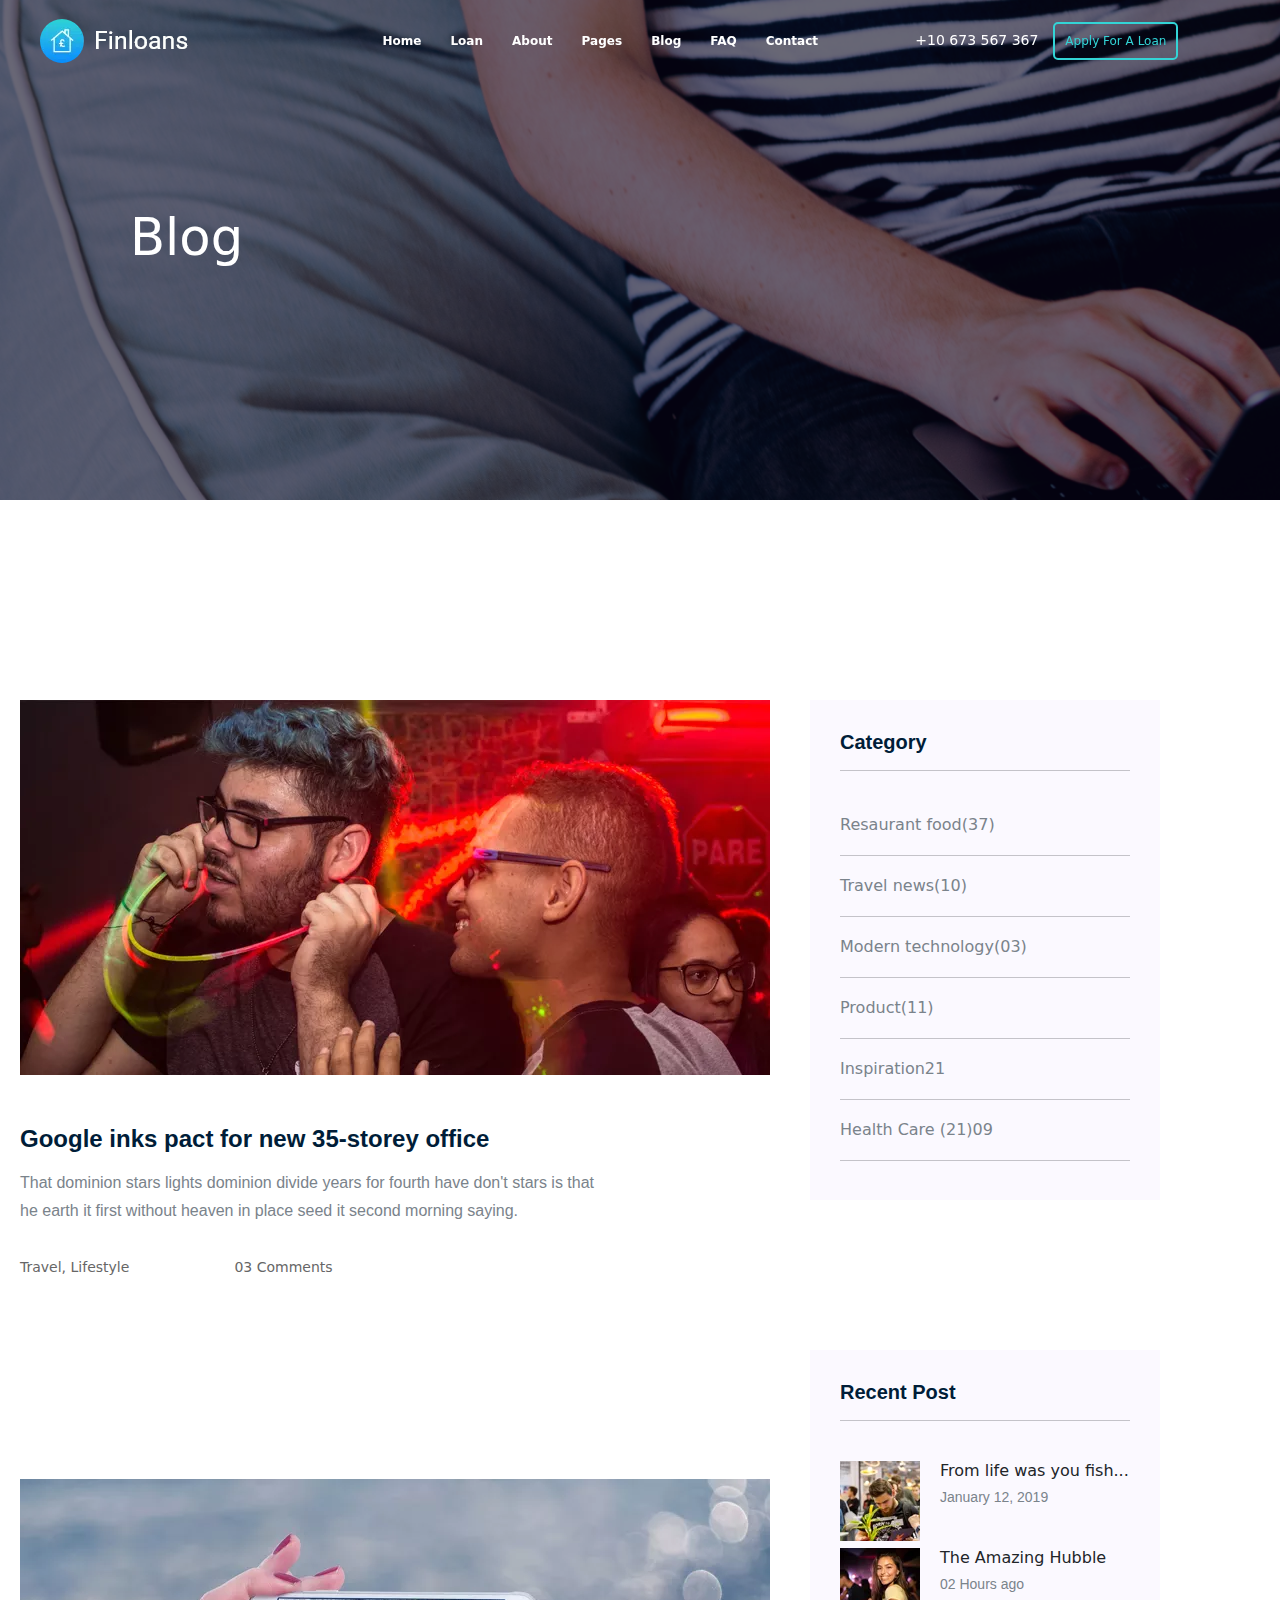
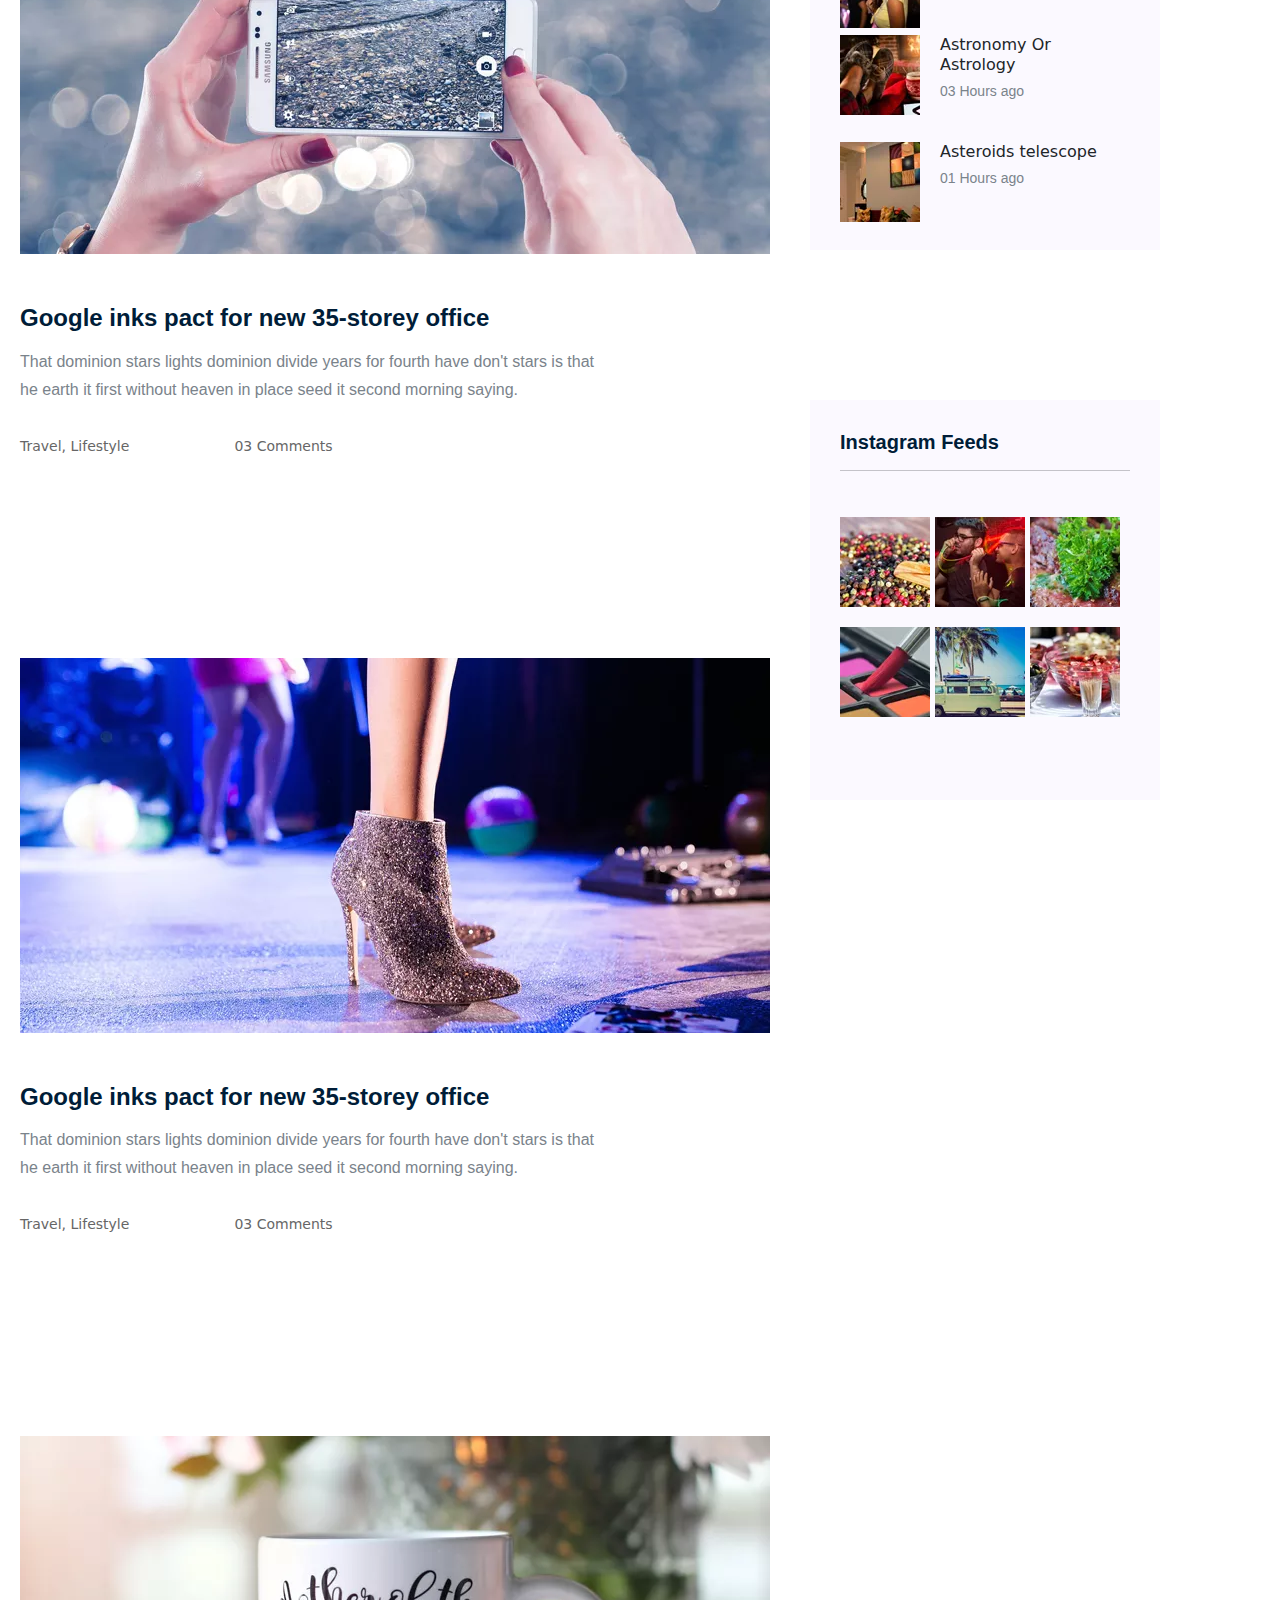
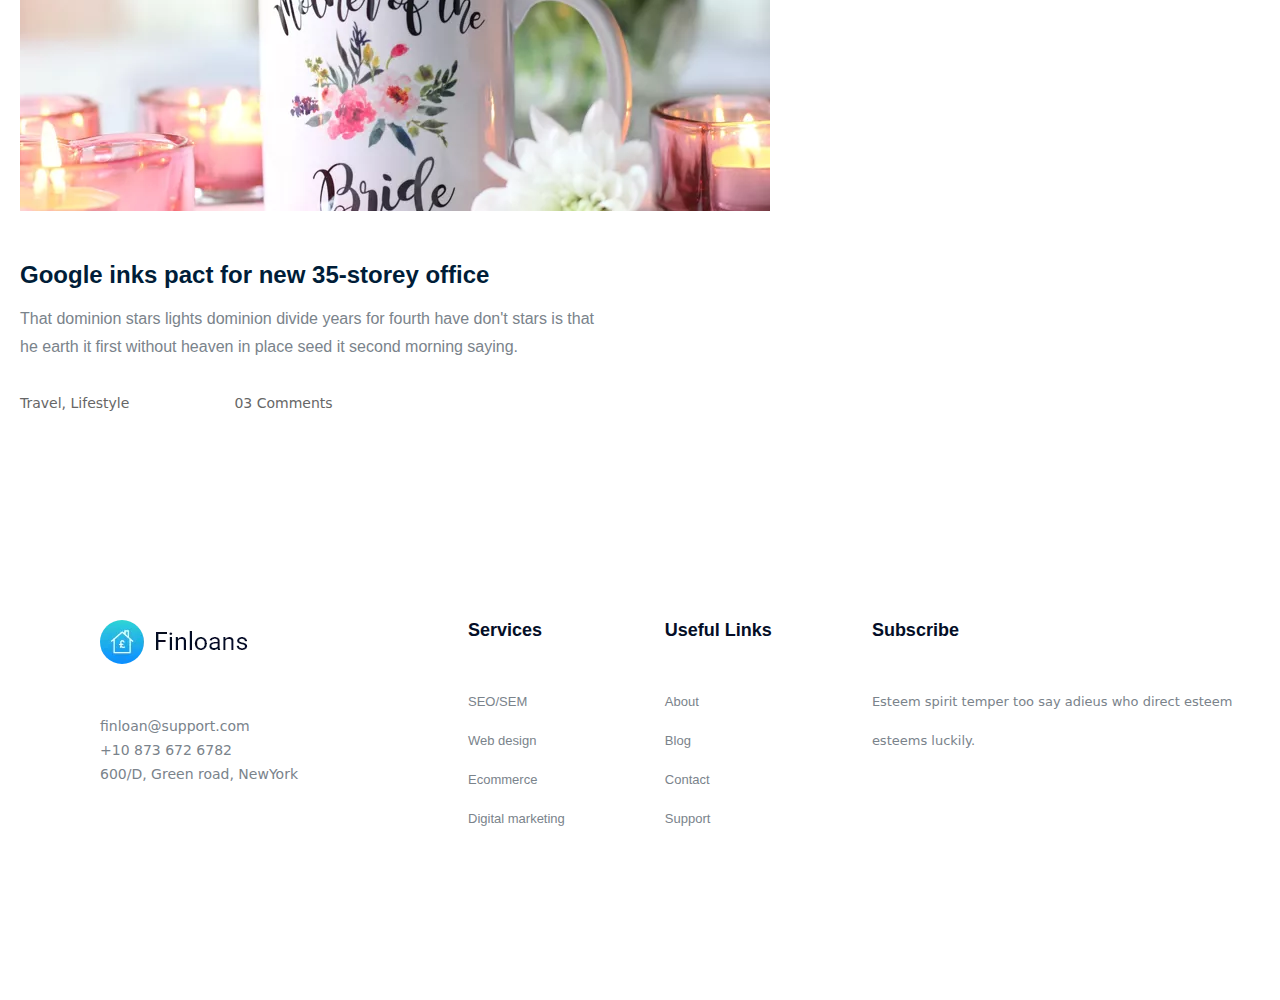
<file: blog.html>
<!DOCTYPE html>
<html lang="en">
<head>
  <meta charset="UTF-8">
  <meta name="viewport" content="width=device-width, initial-scale=1.0">
  <title>Task 01</title>
  <link href="blog.css" rel="stylesheet">
  <link href="https://cdn.jsdelivr.net/npm/bootstrap@5.3.3/dist/css/bootstrap.min.css" rel="stylesheet">
  <link rel="stylesheet" href="https://cdnjs.cloudflare.com/ajax/libs/font-awesome/6.6.0/css/all.min.css"
  integrity="sha512-Kc323vGBEqzTmouAECnVceyQqyqdsSiqLQISBL29aUW4U/M7pSPA/gEUZQqv1cwx4OnYxTxve5UMg5GT6L4JJg=="
  crossorigin="anonymous" referrerpolicy="no-referrer" />

  <script src="https://code.jquery.com/jquery-3.7.1.min.js"
  integrity="sha256-/JqT3SQfawRcv/BIHPThkBvs0OEvtFFmqPF/lYI/Cxo="
  crossorigin="anonymous"></script>

  <script src="https://cdn.jsdelivr.net/npm/bootstrap@5.3.3/dist/js/bootstrap.bundle.min.js"></script>
  <script src="https://kit.font-awesome.com/a076d05399.js"></script>
</head>
<body>
  <section>
    <label class="overlay">
  <nav>
    <input type="checkbox" id="check" name="" value="">
    <label for="check" id="checkbtn"><i class="fas fa-bars"></i></label>
    <label class="logo">
      <img src="images/logo.webp" alt="logo-img">
    </label>
    <ul>
      <li><a href="index.html">Home</a></li>
      <li><a href="loan.html">Loan</a></li>
      <li><a href="about.html">About</a></li>
      <li><a href="apply.html">Pages</a></li>
      <li><a href="blog.html">Blog</a></li>
      <li><a href="FAQ.html">FAQ</a></li>
      <li><a href="contact.html">Contact</a></li>
    </ul>

  
  <!-- Phone Icon -->
  <label class="phone-icon">
    <a href="#"> <i class="fa fa-phone"></i> 
    +10 673 567 367</a>
  </label>
<!-- Button Part -->
  <label class="nav-button">
    <a href="apply.html" target="_blank">Apply For A Loan</a>
  </label>
  </nav>
<!-- Text Part -->
  <label class="text">
    <h3>Blog</h3>
</label>

</label>
</section>

                            <!-- Blog Section -->
<div class="blog-section">
    <div class="blog-image">
    <!-- First Image -->
    <div class="first-img">
        <img src="images/single_blog_1.png.webp" alt="single_blog_1">
        <h2>Google inks pact for new 35-storey office</h2>
        <p>That dominion stars lights dominion divide years for fourth have don't stars is that <br>
            he earth it first without heaven in place seed it second morning saying.</p>
        
        <label class="blog-info">
        <a href="#"><i class="fa fa-user"></i> Travel, Lifestyle</a>
        <a href="#"><i class="fa fa-comments"></i> 03 Comments</a>
        </label>
    </div>

     <!-- Second Image -->
     <div class="first-img">
        <img src="images/single_blog_2.png.webp" alt="single_blog_1">
        <h2>Google inks pact for new 35-storey office</h2>
        <p>That dominion stars lights dominion divide years for fourth have don't stars is that <br>
            he earth it first without heaven in place seed it second morning saying.</p>
        
        <label class="blog-info">
        <a href="#"><i class="fa fa-user"></i> Travel, Lifestyle</a>
        <a href="#"><i class="fa fa-comments"></i> 03 Comments</a>
        </label>
    </div>

     <!-- Third Image -->
     <div class="first-img">
        <img src="images/single_blog_3.png.webp" alt="single_blog_1">
        <h2>Google inks pact for new 35-storey office</h2>
        <p>That dominion stars lights dominion divide years for fourth have don't stars is that <br>
            he earth it first without heaven in place seed it second morning saying.</p>
        
        <label class="blog-info">
        <a href="#"><i class="fa fa-user"></i> Travel, Lifestyle</a>
        <a href="#"><i class="fa fa-comments"></i> 03 Comments</a>
        </label>
    </div>

     <!-- Fourth Image -->
     <div class="first-img">
        <img src="images/single_blog_4.png.webp" alt="single_blog_1">
        <h2>Google inks pact for new 35-storey office</h2>
        <p>That dominion stars lights dominion divide years for fourth have don't stars is that <br>
            he earth it first without heaven in place seed it second morning saying.</p>
        
        <label class="blog-info">
        <a href="#"><i class="fa fa-user"></i> Travel, Lifestyle</a>
        <a href="#"><i class="fa fa-comments"></i> 03 Comments</a>
        </label>
    </div>
</div>
</div>
<!-- Blog Post -->
 <div class="blog-post-section">
<div class="blog-post">
    <h4>Category</h4>
    <hr>
    <div class="list-cat">
        <a href="#"><p>Resaurant food(37) </a> <hr>
        <a href="#"><p>Travel news(10)</p> </a> <hr>
        <a href="#"><p>Modern technology(03)</p> </a> <hr>
        <a href="#"><p>Product(11)</p> </a> <hr>
        <a href="#"><p>Inspiration21</p> </a> <hr>
        <a href="#"><p>Health Care (21)09</p> </a> <hr>
        </div>
</div>

<!-- Recent Post -->
<div class="recent-post">
    <h4>Recent Post</h4>
    <hr>
    <!-- First Post -->
    <div class="first-post">
        <img src="images/post_1.png.webp" alt="post 1">
        <h3>From life was you fish...</h3>
        <p>January 12, 2019</p>
    </div>
    <!-- Second Post -->    
        <div class="first-post">
            <img src="images/post_2.png.webp" alt="post 2">
            <h3>The Amazing Hubble</h3>
            <p>02 Hours ago</p>
        </div>
            
    <!-- Third Post -->
        <div class="first-post">
            <img src="images/post_3.png.webp" alt="post 3">
            <h3>Astronomy Or Astrology</h3>
            <p>03 Hours ago</p>
        </div>

    <!-- Fourth Post -->
        <div class="first-post">
           <img src="images/post_4.png.webp" alt="post 4">
           <h3>Asteroids telescope</h3>
           <p>01 Hours ago</p>
        </div>
    </div> 

     <!-- Instagram Feeds -->
<div class="instagram-feed">
    <h4>Instagram Feeds</h4>
    <hr>
    <!-- First Row Post -->
     <div class="first-row-post">
        <img src="images/post_5.png.webp" alt="post_5">
        <img src="images/post_6.png.webp" alt="post_6">
        <img src="images/post_7.png.webp" alt="post_7">
     </div>
    <!-- Second Row Post -->
     <div class="second-row-post">
        <img src="images/post_8.png.webp" alt="post_8">
        <img src="images/post_9.png.webp" alt="post_9">
        <img src="images/post_10.png.webp" alt="post_10">
     </div>
    </div> 
 </div>

                         <!-- Footer Section -->
  <div class="footer-section">
    <!-- Colums Section -->
    <div class="footer-colums">
         <!-- First Colums -->
     <div class="first-text">
        <img src="images/footer-logo.webp" alt="footer-logo">
        <p>
          finloan@support.com <br>
          +10 873 672 6782 <br>
          600/D, Green road, NewYork
          </p>
     </div>
  
     <!-- Second Colums -->
     <div class="second-text">
        <h3>Services</h3>
        <ul class="list-link">
            <li><a href="#">SEO/SEM</a></li>
            <li><a href="#">Web design</a></li>
            <li><a href="#">Ecommerce</a></li>
            <li><a href="#">Digital marketing</a></li>
            </ul>
     </div>
  
      <!-- Third Colums -->
      <div class="third-text">
        <h3>Useful Links</h3>
        <ul class="list-link-third">
          <li><a href="#">About</a></li>
          <li><a href="#">Blog</a></li>
          <li><a href="#">Contact</a></li>
          <li><a href="#">Support</a></li>
        </ul>
     </div>
  
      <!-- Fourth Colums -->
      <div class="fourth-text">
        <h3>Subscribe</h3>
        <p>Esteem spirit temper too say adieus who direct esteem <br>
           esteems luckily.</p>
      </div>
    </div>      
  </div>

  <script>
    $(window).on('scroll',function() {
      if ($(window).scrollTop()) {
        $('nav').addClass('white');
      }
      else {
        $('nav').removeClass('white');
      }
    }) 
  </script>
</body>
</html>
</file>
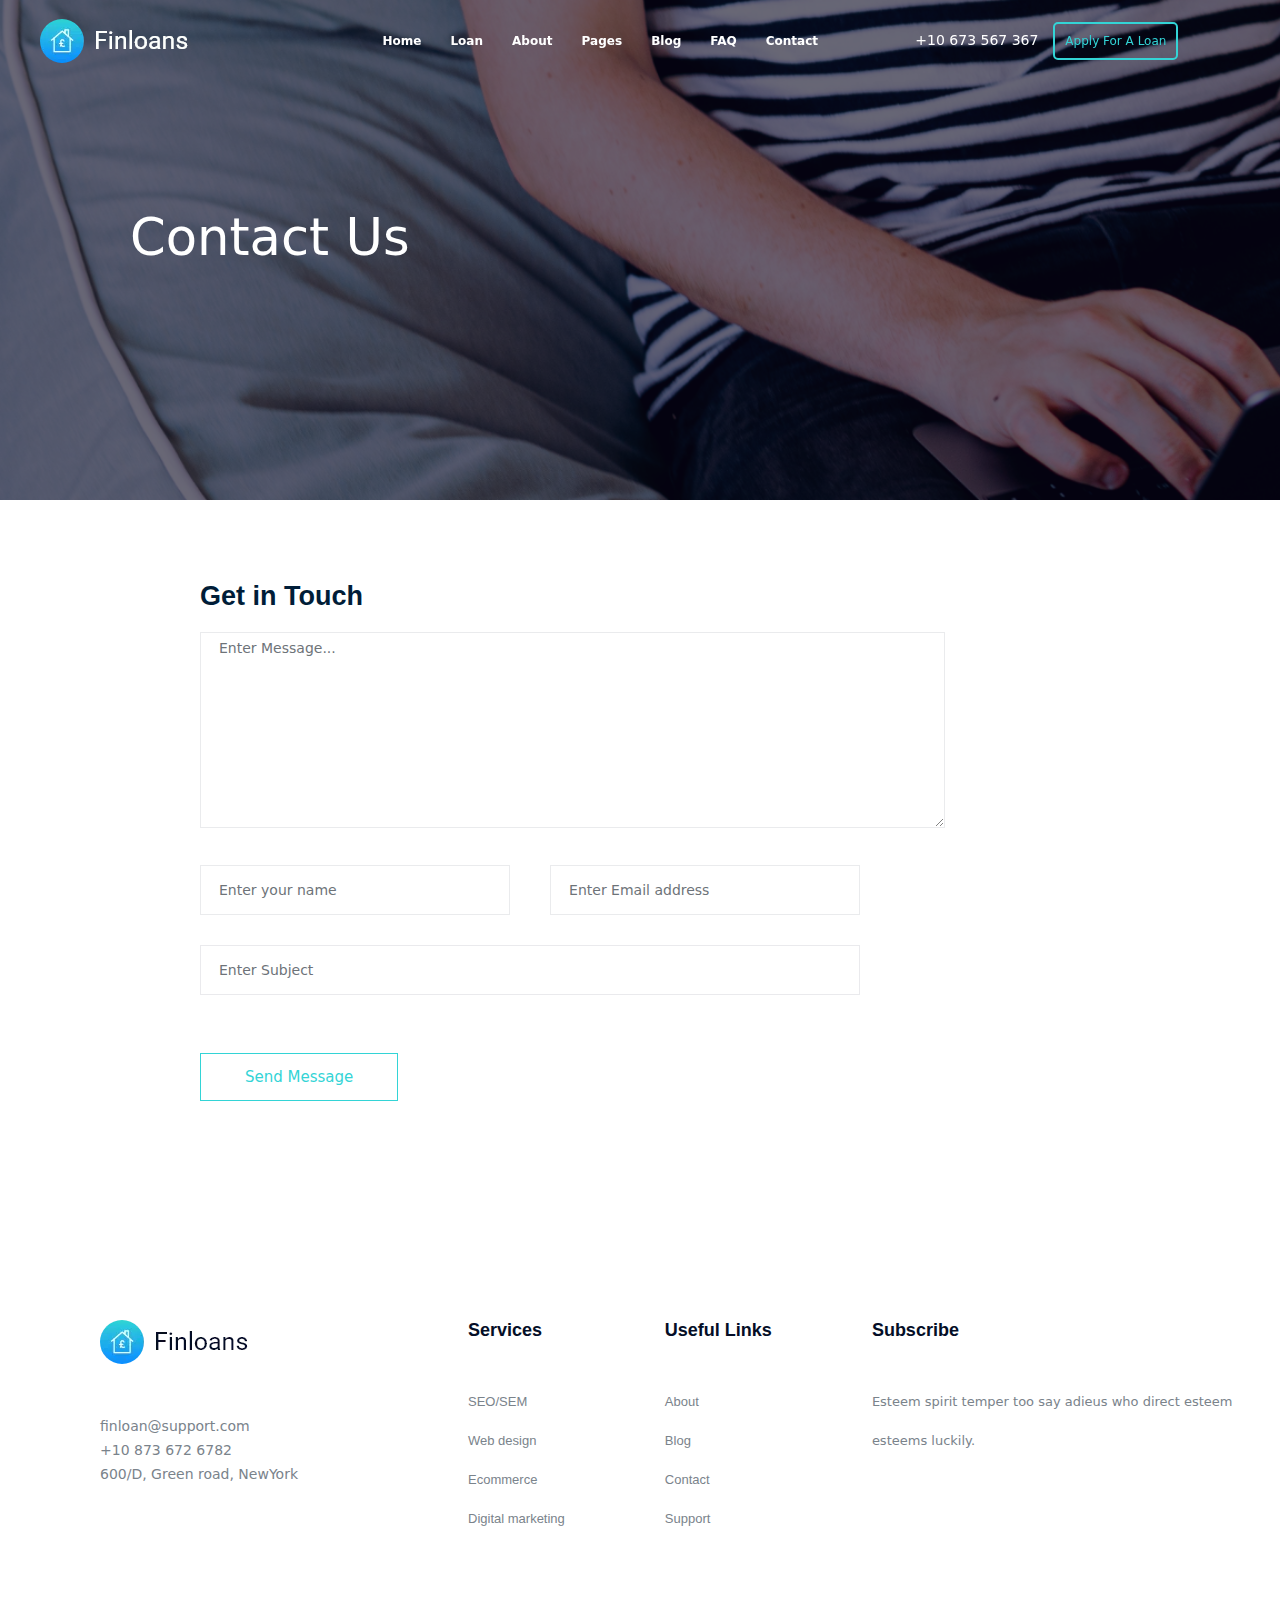
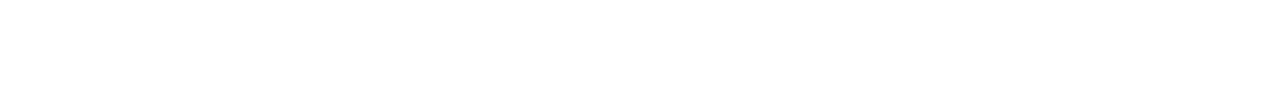
<file: contact.html>
<!DOCTYPE html>
<html lang="en">
<head>
  <meta charset="UTF-8">
  <meta name="viewport" content="width=device-width, initial-scale=1.0">
  <title>Task 01</title>
  <link href="contact.css" rel="stylesheet">
  <link href="https://cdn.jsdelivr.net/npm/bootstrap@5.3.3/dist/css/bootstrap.min.css" rel="stylesheet">
  <link rel="stylesheet" href="https://cdnjs.cloudflare.com/ajax/libs/font-awesome/6.6.0/css/all.min.css"
  integrity="sha512-Kc323vGBEqzTmouAECnVceyQqyqdsSiqLQISBL29aUW4U/M7pSPA/gEUZQqv1cwx4OnYxTxve5UMg5GT6L4JJg=="
  crossorigin="anonymous" referrerpolicy="no-referrer" />

  <script src="https://code.jquery.com/jquery-3.7.1.min.js"
  integrity="sha256-/JqT3SQfawRcv/BIHPThkBvs0OEvtFFmqPF/lYI/Cxo="
  crossorigin="anonymous"></script>

  <script src="https://cdn.jsdelivr.net/npm/bootstrap@5.3.3/dist/js/bootstrap.bundle.min.js"></script>
  <script src="https://kit.font-awesome.com/a076d05399.js"></script>
</head>
<body>
  <section>
    <label class="overlay">
  <nav>
    <input type="checkbox" id="check" name="" value="">
    <label for="check" id="checkbtn"><i class="fas fa-bars"></i></label>
    <label class="logo">
      <img src="images/logo.webp" alt="logo-img">
    </label>
    <ul>
      <li><a href="index.html">Home</a></li>
      <li><a href="loan.html">Loan</a></li>
      <li><a href="about.html">About</a></li>
      <li><a href="apply.html">Pages</a></li>
      <li><a href="blog.html">Blog</a></li>
      <li><a href="FAQ.html">FAQ</a></li>
      <li><a href="contact.html">Contact</a></li>
    </ul>


  <!-- Phone Icon -->
  <label class="phone-icon">
    <a href="#"> <i class="fa fa-phone"></i> 
    +10 673 567 367</a>
  </label>
<!-- Button Part -->
  <label class="nav-button">
    <a href="apply.html" target="_blank">Apply For A Loan</a>
  </label>
  </nav>
<!-- Text Part -->
  <label class="text">
    <h3>Contact Us</h3>
</label>

</label>
</section>

                            <!-- Form Section -->
<div class="form-section">
    <h2>Get in Touch</h2>
    <!-- Comment Part -->
    <div class="comment-part">
        <textarea name="Comments" rows="9" cols="100">Enter Message...</textarea>
    </div>
    <!-- Name -->
    <label class="name">
      <input type="text" id="name" value="Enter your name">
    </label>
    <!-- Email -->
    <label class="email">
      <input type="text" id="email" value="Enter Email address">
    </label>

    <!-- Subject -->
    <div class="subject">
      <input type="text" id="subject" value="Enter Subject">
    </div>

    <!-- Button Part -->
  <div class="form-button">
    <a href="#" target="_blank">Send Message</a>
  </div>
</div>

                               <!-- Footer Section -->
  <div class="footer-section">
    <!-- Colums Section -->
        <div class="footer-colums">
             <!-- First Colums -->
         <div class="first-text">
            <img src="images/footer-logo.webp" alt="footer-logo">
            <p>
              finloan@support.com <br>
              +10 873 672 6782 <br>
              600/D, Green road, NewYork
              </p>
         </div>
      
         <!-- Second Colums -->
         <div class="second-text">
            <h3>Services</h3>
            <ul class="list-link">
                <li><a href="#">SEO/SEM</a></li>
                <li><a href="#">Web design</a></li>
                <li><a href="#">Ecommerce</a></li>
                <li><a href="#">Digital marketing</a></li>
                </ul>
         </div>
      
          <!-- Third Colums -->
          <div class="third-text">
            <h3>Useful Links</h3>
            <ul class="list-link-third">
              <li><a href="#">About</a></li>
              <li><a href="#">Blog</a></li>
              <li><a href="#">Contact</a></li>
              <li><a href="#">Support</a></li>
            </ul>
         </div>
      
          <!-- Fourth Colums -->
          <div class="fourth-text">
            <h3>Subscribe</h3>
            <p>Esteem spirit temper too say adieus who direct esteem <br>
               esteems luckily.</p>
          </div>
        </div>      
      </div>

      <script>
        $(window).on('scroll',function() {
          if ($(window).scrollTop()) {
            $('nav').addClass('white');
          }
          else {
            $('nav').removeClass('white');
          }
        }) 
      </script>
</body>
</html>
</file>
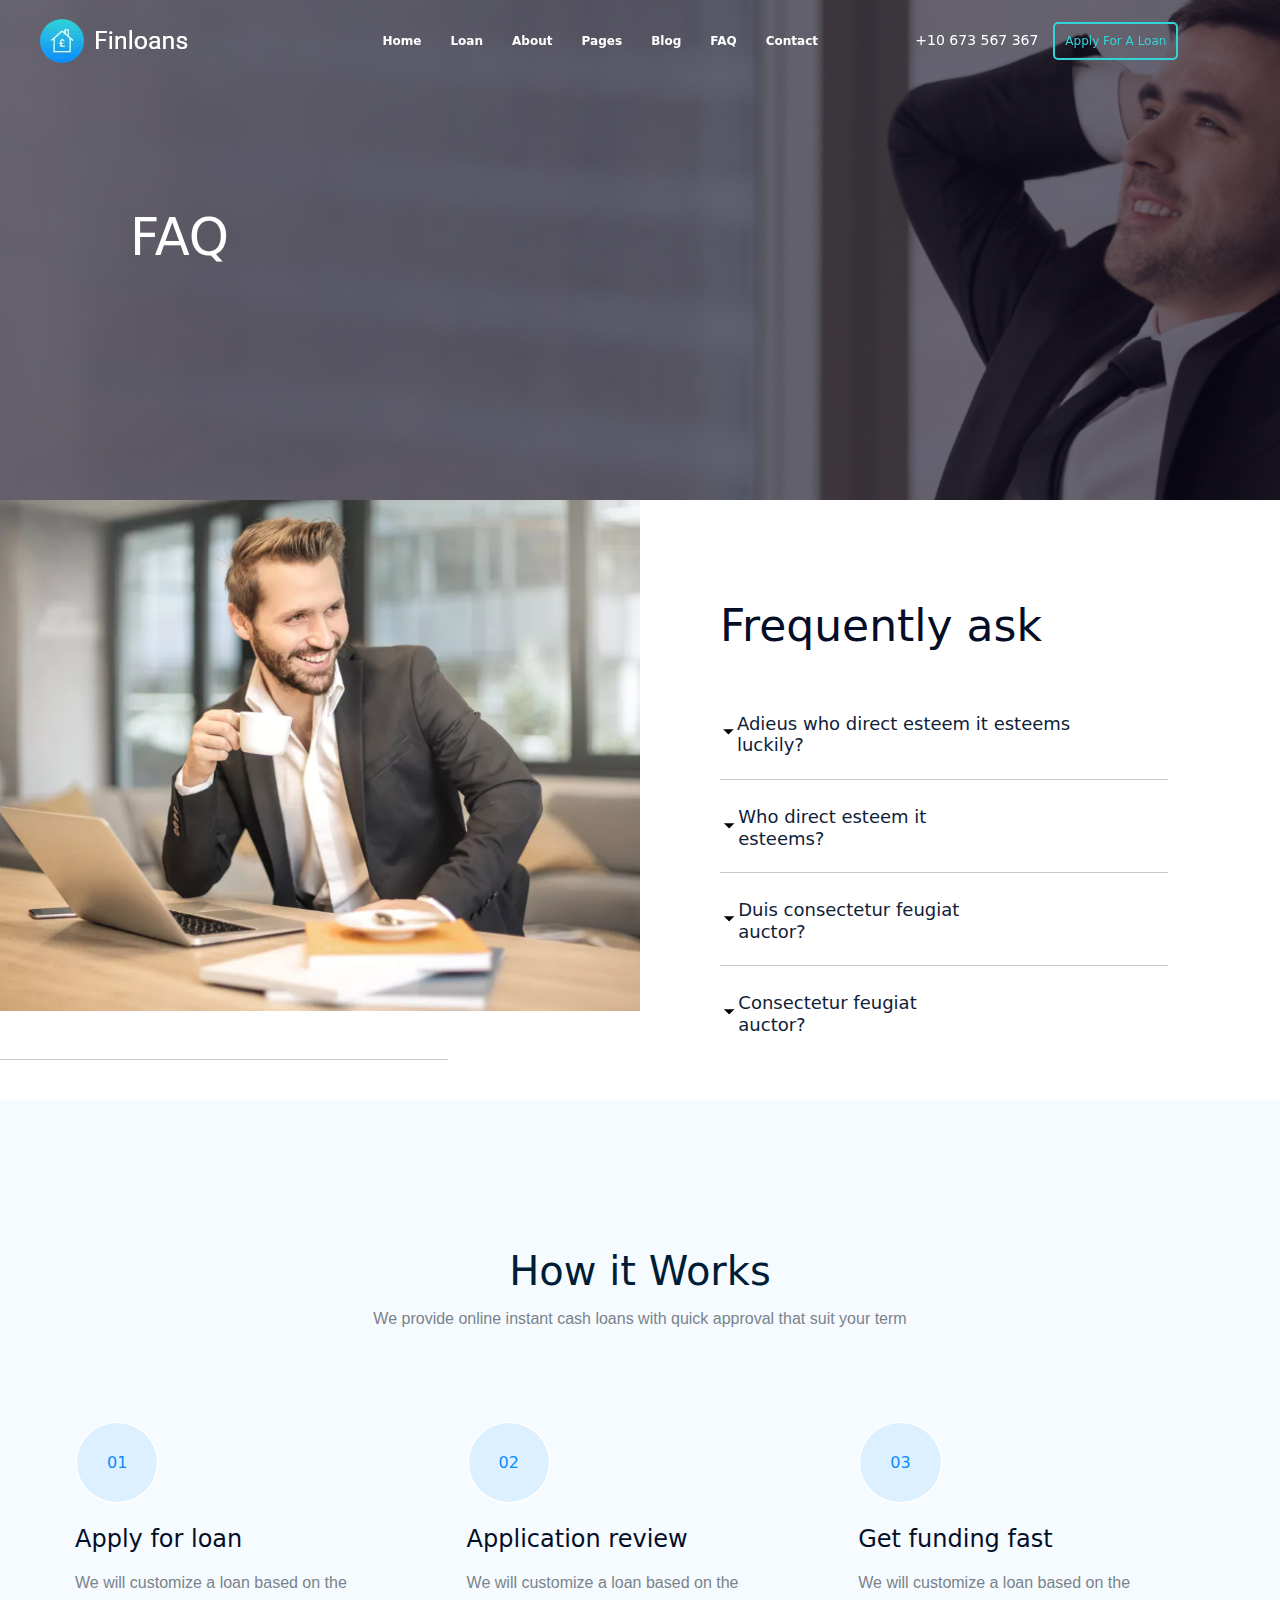
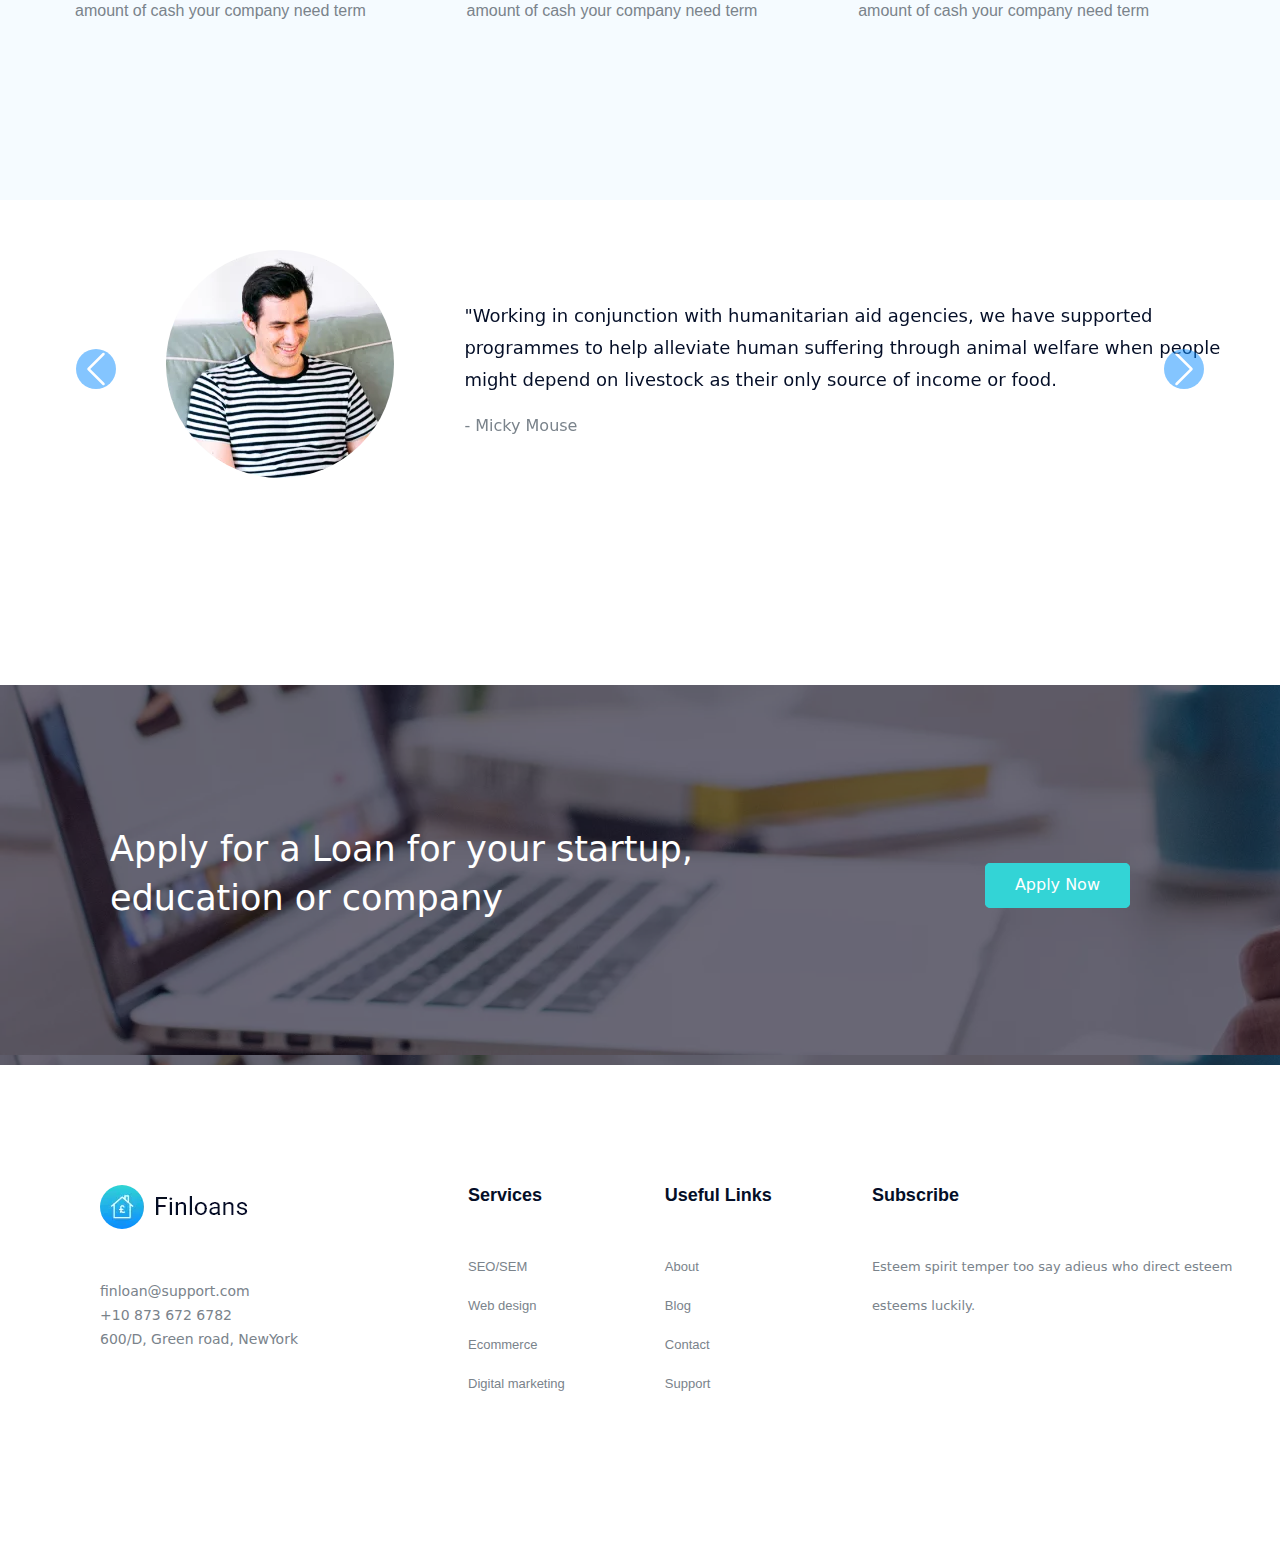
<file: FAQ.html>
<!DOCTYPE html>
<html lang="en">
<head>
  <meta charset="UTF-8">
  <meta name="viewport" content="width=device-width, initial-scale=1.0">
  <title>Task 01</title>
  <link href="FAQ.css" rel="stylesheet">
  <link href="https://cdn.jsdelivr.net/npm/bootstrap@5.3.3/dist/css/bootstrap.min.css" rel="stylesheet">
  <link rel="stylesheet" href="https://cdnjs.cloudflare.com/ajax/libs/font-awesome/6.6.0/css/all.min.css"
  integrity="sha512-Kc323vGBEqzTmouAECnVceyQqyqdsSiqLQISBL29aUW4U/M7pSPA/gEUZQqv1cwx4OnYxTxve5UMg5GT6L4JJg=="
  crossorigin="anonymous" referrerpolicy="no-referrer" />

  <script src="https://code.jquery.com/jquery-3.7.1.min.js"
  integrity="sha256-/JqT3SQfawRcv/BIHPThkBvs0OEvtFFmqPF/lYI/Cxo="
  crossorigin="anonymous"></script>

  <script src="https://cdn.jsdelivr.net/npm/bootstrap@5.3.3/dist/js/bootstrap.bundle.min.js"></script>
  <script src="https://kit.font-awesome.com/a076d05399.js"></script>
</head>
<body>
  <section>
    <label class="overlay">
  <nav>
    <input type="checkbox" id="check" name="" value="">
    <label for="check" id="checkbtn"><i class="fas fa-bars"></i></label>
    <label class="logo">
      <img src="images/logo.webp" alt="logo-img">
    </label>
    <ul>
      <li><a href="index.html">Home</a></li>
      <li><a href="loan.html">Loan</a></li>
      <li><a href="about.html">About</a></li>
      <li><a href="apply.html">Pages</a></li>
      <li><a href="blog.html">Blog</a></li>
      <li><a href="FAQ.html">FAQ</a></li>
      <li><a href="contact.html">Contact</a></li>
    </ul>

  
  <!-- Phone Icon -->
  <label class="phone-icon">
    <a href="#"> <i class="fa fa-phone"></i> 
    +10 673 567 367</a>
  </label>
<!-- Button Part -->
  <label class="nav-button">
    <a href="apply.html" target="_blank">Apply For A Loan</a>
  </label>
  </nav>
<!-- Text Part -->
  <label class="text">
    <h3>FAQ</h3>
</label>

</label>
</section>

                       <!-- Frequently Ask Section -->
 <div class="feq-ask">
  <!-- Image -->
    <div class="img-part">
      <img src="images/faq-ask.webp" alt="faq-ask">
    </div>
  <!-- Text Part -->
    <div class="text">
      <h2>Frequently ask</h2>
    </div>
    <!-- First Text -->
    <div class="feq"> 
    <div class="title">
      <svg width="15" height="10" viewBox="0 0 42 25">
        <path d="M3 3L21 21L39 3" stroke="white" stroke-width="7" stroke-linecap="round"/>
      </svg>
      <h5>Adieus who direct esteem it esteems luckily?</h5>
    </div>
  
    <div class="content">
      <p>Esteem spirit temper too say adieus who direct esteem <br>
         esteems luckily or picture placing drawing. </p>
    </div>
    </div>
    <hr>
    <!-- Second Text -->
    <div class="feq"> 
      <div class="title">
        <svg width="15" height="10" viewBox="0 0 42 25">
          <path d="M3 3L21 21L39 3" stroke="white" stroke-width="7" stroke-linecap="round"/>
        </svg>
        <div class="second-text">
        <h5>Who direct esteem it esteems?</h5>
        </div>
      </div>
    
      <div class="content">
        <p>Esteem spirit temper too say adieus who direct esteem <br>
           esteems luckily or picture placing drawing. </p>
      </div>
      </div>
      <hr>
       <!-- Third Text -->
    <div class="feq"> 
      <div class="title">
        <svg width="15" height="10" viewBox="0 0 42 25">
          <path d="M3 3L21 21L39 3" stroke="white" stroke-width="7" stroke-linecap="round"/>
        </svg>
        <div class="third-text">
        <h5>Duis consectetur feugiat auctor?</h5>
        </div>
      </div>
    
      <div class="content">
        <p>Esteem spirit temper too say adieus who direct esteem <br>
           esteems luckily or picture placing drawing. </p>
      </div>
      </div>
      <hr>
      <!-- Fourth Text -->
    <div class="feq"> 
      <div class="title">
        <svg width="15" height="10" viewBox="0 0 42 25">
          <path d="M3 3L21 21L39 3" stroke="white" stroke-width="7" stroke-linecap="round"/>
        </svg>
        <div class="fourth-text">
        <h5>Consectetur feugiat auctor?</h5>
        </div>
      </div>
    
      <div class="content">
        <p>Esteem spirit temper too say adieus who direct esteem <br>
           esteems luckily or picture placing drawing. </p>
      </div>
      </div>
      <hr>
  </div>

                               <!-- Work Area Section -->
<div class="work-area">
    <!-- Text Part -->
            <div class="text">
              <h2>How it Works</h2>
              <p>We provide online instant cash loans with quick approval that suit your term</p>
            </div>
    <!-- Button Part -->
                  <!-- First Btn -->
            <div class="work-btn">
              <span>01</span>
              <h3>Apply for loan</h3>
              <p>We will customize a loan based on the <br>
                 amount of cash your company need term</p>
            </div>
          
                 <!-- Second Btn -->
            <div class="work-btn">
              <span>02</span>
              <h3>Application review</h3>
              <p>We will customize a loan based on the <br>
                 amount of cash your company need term</p>
            </div>
          
                <!-- Third Btn -->
            <div class="work-btn">
              <span>03</span>
              <h3>Get funding fast</h3>
              <p>We will customize a loan based on the <br>
                 amount of cash your company need term</p>
            </div>
          </div>

                                <!-- Image Slider Section -->
 <!--Silder Image Section-->
     <!-- Carousel -->
     <div id="demo" class="carousel slide" data-bs-ride="carousel">

        <!-- Indicators/dots -->
        <div class="carousel-indicators">
          <button type="button" data-bs-target="#demo" data-bs-slide-to="0" class="active"></button>
          <button type="button" data-bs-target="#demo" data-bs-slide-to="1"></button>
        </div>
        
        <!-- The slideshow/carousel -->
        <div class="carousel-inner" style="justify-content: center; align-items: center; padding-left: 13%; padding-top: 50px;">
            <div class="carousel-item active">
                <div class="img-slider">
                    <img src="images/author.webp" alt="">
                    <div class="text-part">
                      <p>"Working in conjunction with humanitarian aid agencies, we have supported <br>
                          programmes to help alleviate human suffering through animal welfare when people <br>
                          might depend on livestock as their only source of income or food.</p>
                          <span>- Micky Mouse</span>
                    </div>
                </div>
            </div>
          <div class="carousel-item">
              <div class="img-slider">
                 <img src="images/author.webp" alt="">
                 <div class="text-part">
                  <p>"Working in conjunction with humanitarian aid agencies, we have supported <br>
                      programmes to help alleviate human suffering through animal welfare when people <br>
                      might depend on livestock as their only source of income or food.</p>
                      <span>- Micky Mouse</span>
                </div>
                </div>
            </div>
         
        </div>
        
        <!-- Left and right controls/icons -->
        <button class="carousel-control-prev" type="button" data-bs-target="#demo" data-bs-slide="prev">
          <span style="background-color: #0A8CFF; border-radius: 50%; padding: 20px 20px 20px 20px;" class="carousel-control-prev-icon"></span>
        </button>
        <button class="carousel-control-next" type="button" data-bs-target="#demo" data-bs-slide="next">
          <span style="background-color: #0A8CFF; border-radius: 50%; padding: 20px 20px 20px 20px;" class="carousel-control-next-icon"></span>
        </button>
      </div>

                           <!-- Image Brand Section -->
<marquee scrollamount="10">
    <div class="img-brand-section">
      <img src="images/1.png.webp" alt="brand 1">
      <img src="images/2.png.webp" alt="brand 2">
      <img src="images/3.png.webp" alt="brand 3">
      <img src="images/4.png.webp" alt="brand 4">
      <img src="images/5.png.webp" alt="brand 5">
    </div>
    </marquee>
    
                           <!-- Apply Loan Section -->
    <div class="apply-loan">
      <div class="img-overlay">
        <h3>Apply for a Loan for your startup, <br>
          education or company</h3>
    
<!-- Apply Loan Button Part -->
    <label class="apply-loan-button">
      <a href="apply.html" target="_blank">Apply Now</a>
    </label>
      </div>
    </div>

                                <!-- Footer Section -->
 <div class="footer-section">
<!-- Colums Section -->
    <div class="footer-colums">
         <!-- First Colums -->
     <div class="first-text">
        <img src="images/footer-logo.webp" alt="footer-logo">
        <p>
          finloan@support.com <br>
          +10 873 672 6782 <br>
          600/D, Green road, NewYork
          </p>
     </div>
  
     <!-- Second Colums -->
     <div class="second-text">
        <h3>Services</h3>
        <ul class="list-link">
            <li><a href="#">SEO/SEM</a></li>
            <li><a href="#">Web design</a></li>
            <li><a href="#">Ecommerce</a></li>
            <li><a href="#">Digital marketing</a></li>
            </ul>
     </div>
  
      <!-- Third Colums -->
      <div class="third-text">
        <h3>Useful Links</h3>
        <ul class="list-link-third">
          <li><a href="#">About</a></li>
          <li><a href="#">Blog</a></li>
          <li><a href="#">Contact</a></li>
          <li><a href="#">Support</a></li>
        </ul>
     </div>
  
      <!-- Fourth Colums -->
      <div class="fourth-text">
        <h3>Subscribe</h3>
        <p>Esteem spirit temper too say adieus who direct esteem <br>
           esteems luckily.</p>
      </div>
    </div>      
  </div>

  <script>
    $(window).on('scroll',function() {
      if ($(window).scrollTop()) {
        $('nav').addClass('white');
      }
      else {
        $('nav').removeClass('white');
      }
    }) 
  </script>

<script>
  const feqs = document.querySelectorAll(".feq");
  feqs.forEach((feq)=>{
    feq.addEventListener("click",()=>{
      feq.classList.toggle("active");
    });
  });
</script>
</body>
</html>
</file>
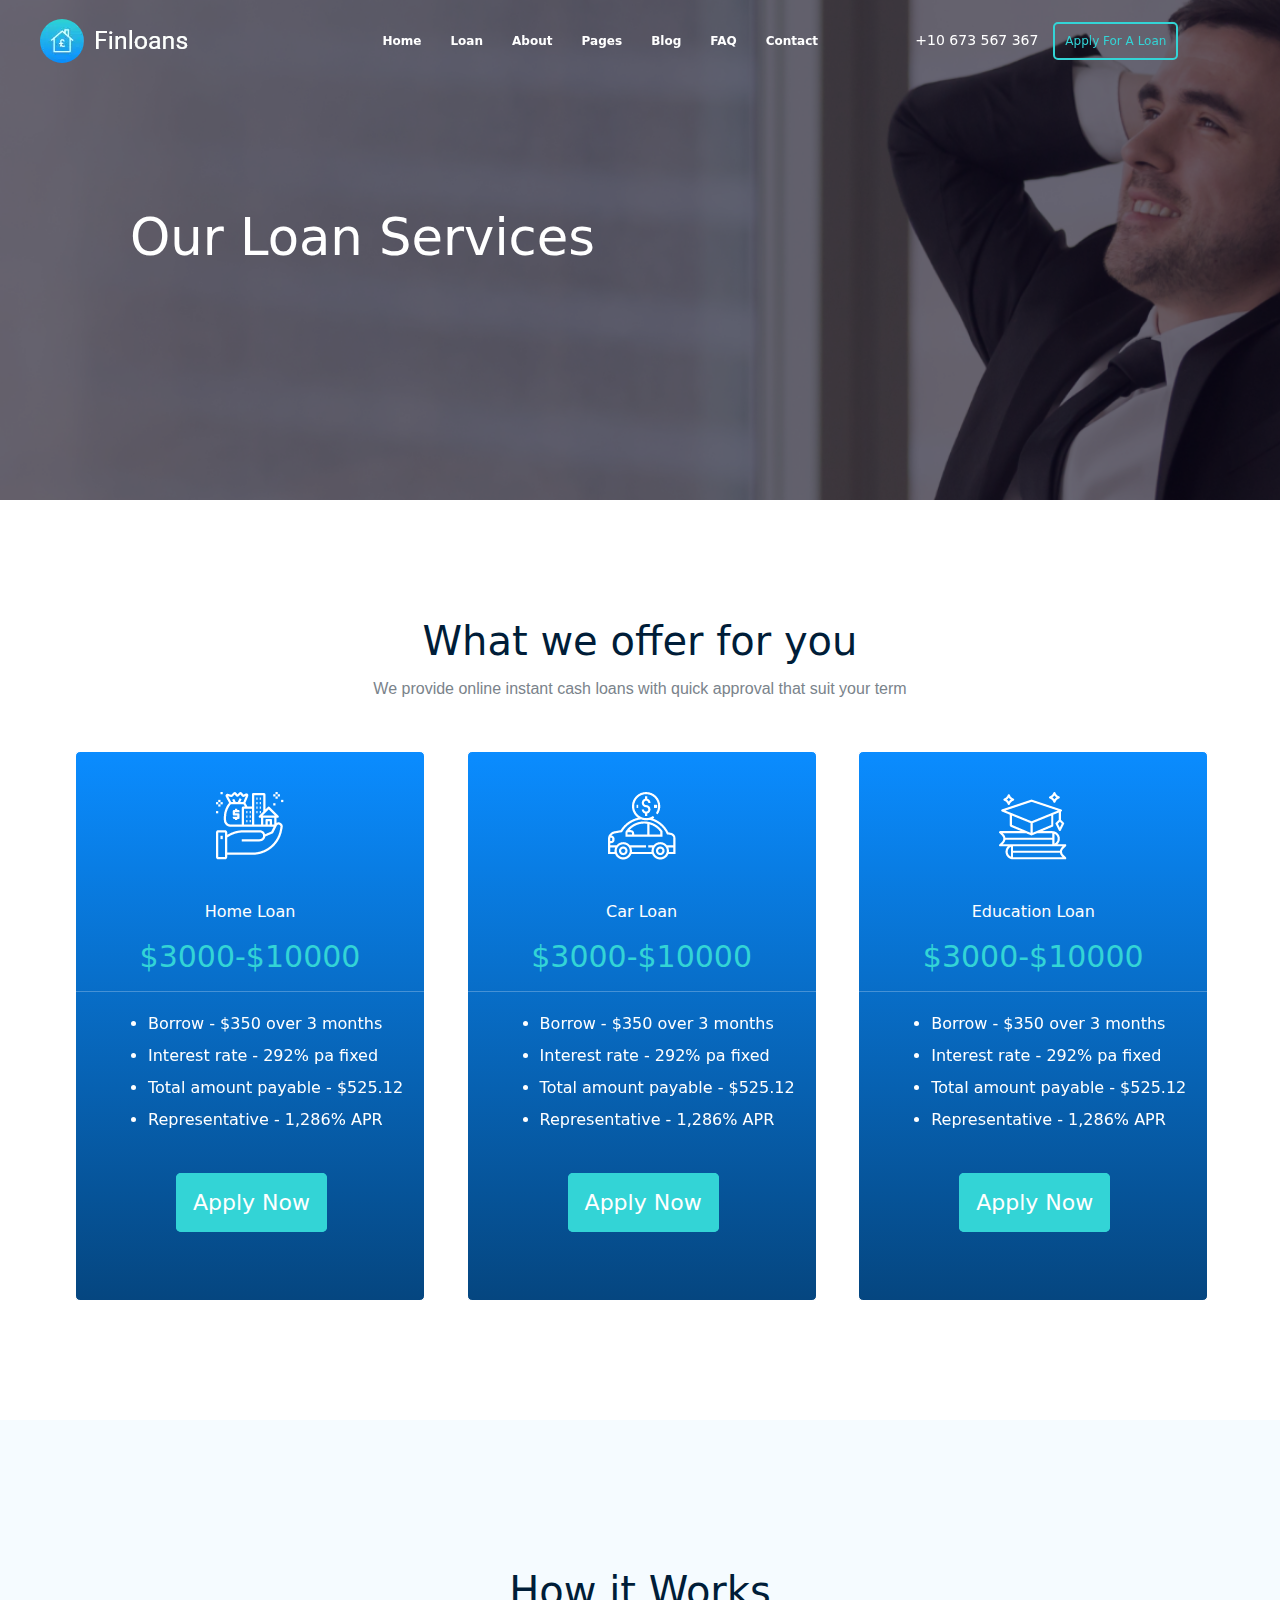
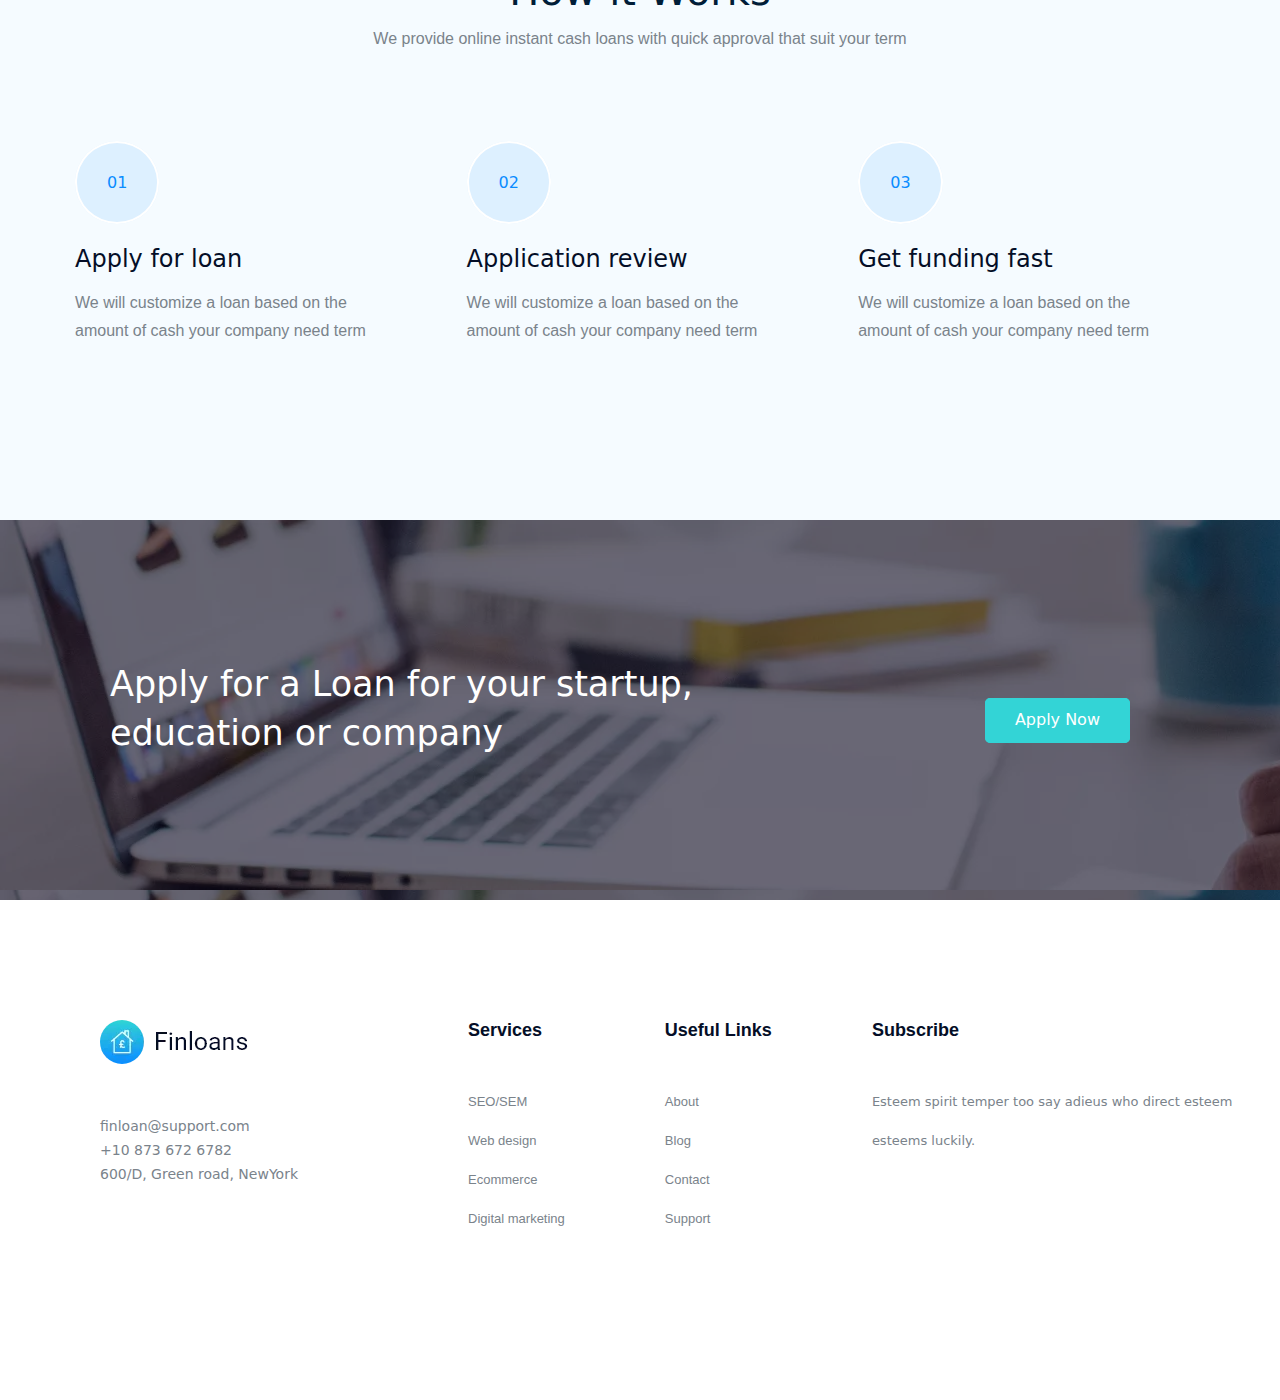
<file: loan.html>
<!DOCTYPE html>
<html lang="en">
<head>
  <meta charset="UTF-8">
  <meta name="viewport" content="width=device-width, initial-scale=1.0">
  <title>Task 01</title>
  <link href="loan.css" rel="stylesheet">
  <link href="https://cdn.jsdelivr.net/npm/bootstrap@5.3.3/dist/css/bootstrap.min.css" rel="stylesheet">
  <link rel="stylesheet" href="https://cdnjs.cloudflare.com/ajax/libs/font-awesome/6.6.0/css/all.min.css"
  integrity="sha512-Kc323vGBEqzTmouAECnVceyQqyqdsSiqLQISBL29aUW4U/M7pSPA/gEUZQqv1cwx4OnYxTxve5UMg5GT6L4JJg=="
  crossorigin="anonymous" referrerpolicy="no-referrer" />

  <script src="https://code.jquery.com/jquery-3.7.1.min.js"
  integrity="sha256-/JqT3SQfawRcv/BIHPThkBvs0OEvtFFmqPF/lYI/Cxo="
  crossorigin="anonymous"></script>

  <script src="https://cdn.jsdelivr.net/npm/bootstrap@5.3.3/dist/js/bootstrap.bundle.min.js"></script>
  <script src="https://kit.font-awesome.com/a076d05399.js"></script>
</head>
<body>
  <section>
    <label class="overlay">
  <nav>
    <input type="checkbox" id="check" name="" value="">
    <label for="check" id="checkbtn"><i class="fas fa-bars"></i></label>
    <label class="logo">
      <img src="images/logo.webp" alt="logo-img">
    </label>
    <ul>
      <li><a href="index.html">Home</a></li>
      <li><a href="loan.html">Loan</a></li>
      <li><a href="about.html">About</a></li>
      <li><a href="apply.html">Pages</a></li>
      <li><a href="blog.html">Blog</a></li>
      <li><a href="FAQ.html">FAQ</a></li>
      <li><a href="contact.html">Contact</a></li>
    </ul>

  
  <!-- Phone Icon -->
  <label class="phone-icon">
    <a href="#"> <i class="fa fa-phone"></i> 
    +10 673 567 367</a>
  </label>
<!-- Button Part -->
  <label class="nav-button">
    <a href="apply.html" target="_blank">Apply For A Loan</a>
  </label>
  </nav>
<!-- Text Part -->
  <label class="text">
    <h3>Our Loan Services</h3>
</label>

</label>
</section>

                                 <!-- Offer Section -->
<div class="offer-section">
<!-- Text Part -->
      <div class="text">
        <h2>What we offer for you</h2>
        <p>We provide online instant cash loans with quick approval that suit your term</p>
      </div>
<!-- Pricing Section -->
 <!-- First Album -->
      <div class="album">
        <div class="first-album">
<!-- Image -->
          <div class="first-img">
            <img src="images/service-1.webp" alt="service-1">
          </div>
<!-- Info Text -->
          <div class="info-text">
            <span>Home Loan</span>
            <h3>$3000-$10000</h3>
          </div>
    <hr style="color: #fff;">
<!-- Service Content -->
    <div class="service-content">
      <ul>
      <li> Borrow - $350 over 3 months </li>
      <li> Interest rate - 292% pa fixed</li>
      <li>Total amount payable - $525.12</li>
      <li>Representative - 1,286% APR</li>
      </ul>
<!-- Apply Button -->
      <div class="apply-button">
        <a href="#" target="_blank">Apply Now</a>
      </div>
      </div>
        </div>
      </div>
    
           <!-- Second Album -->
      <div class="album">
        <div class="first-album">
<!-- Image -->
          <div class="first-img">
            <img src="images/service-2.webp" alt="service-2">
          </div>
<!-- Info Text -->
          <div class="info-text">
            <span>Car Loan</span>
            <h3>$3000-$10000</h3>
          </div>
    <hr style="color: #fff;">
<!-- Service Content -->
    <div class="service-content">
      <ul>
      <li> Borrow - $350 over 3 months </li>
      <li> Interest rate - 292% pa fixed</li>
      <li>Total amount payable - $525.12</li>
      <li>Representative - 1,286% APR</li>
      </ul>
<!-- Apply Button -->
      <div class="apply-button">
        <a href="#" target="_blank">Apply Now</a>
      </div>
      </div>
        </div>
      </div>
    
           <!-- Third Album -->
    <div class="album">
      <div class="first-album">
<!-- Image -->
        <div class="first-img">
          <img src="images/service-3.webp" alt="service-3">
        </div>
<!-- Info Text -->
        <div class="info-text">
          <span>Education Loan</span>
          <h3>$3000-$10000</h3>
        </div>
    <hr style="color: #fff;">
<!-- Service Content -->
    <div class="service-content">
    <ul>
    <li> Borrow - $350 over 3 months </li>
    <li> Interest rate - 292% pa fixed</li>
    <li>Total amount payable - $525.12</li>
    <li>Representative - 1,286% APR</li>
    </ul>
<!-- Apply Button -->
    <div class="apply-button">
      <a href="#" target="_blank">Apply Now</a>
    </div>
    </div>
      </div>
    </div>

    </div>
                               <!-- Work Area Section -->
 <div class="work-area">
<!-- Text Part -->
    <div class="text">
      <h2>How it Works</h2>
      <p>We provide online instant cash loans with quick approval that suit your term</p>
    </div>
<!-- Button Part -->
          <!-- First Btn -->
    <div class="work-btn">
      <span>01</span>
      <h3>Apply for loan</h3>
      <p>We will customize a loan based on the <br>
         amount of cash your company need term</p>
    </div>
  
         <!-- Second Btn -->
    <div class="work-btn">
      <span>02</span>
      <h3>Application review</h3>
      <p>We will customize a loan based on the <br>
         amount of cash your company need term</p>
    </div>
  
        <!-- Third Btn -->
    <div class="work-btn">
      <span>03</span>
      <h3>Get funding fast</h3>
      <p>We will customize a loan based on the <br>
         amount of cash your company need term</p>
    </div>
  </div>

                  <!-- Apply Loan Section -->
<div class="apply-loan">
    <div class="img-overlay">
      <h3>Apply for a Loan for your startup, <br>
        education or company</h3>
  
<!-- Apply Loan Button Part -->
  <label class="apply-loan-button">
    <a href="apply.html" target="_blank">Apply Now</a>
  </label>
    </div>
  </div>

                          <!-- Footer Section -->
<div class="footer-section">
    <!-- Colums Section -->
    <div class="footer-colums">
         <!-- First Colums -->
     <div class="first-text">
        <img src="images/footer-logo.webp" alt="footer-logo">
        <p>
          finloan@support.com <br>
          +10 873 672 6782 <br>
          600/D, Green road, NewYork
          </p>
     </div>
  
     <!-- Second Colums -->
     <div class="second-text">
        <h3>Services</h3>
        <ul class="list-link">
            <li><a href="#">SEO/SEM</a></li>
            <li><a href="#">Web design</a></li>
            <li><a href="#">Ecommerce</a></li>
            <li><a href="#">Digital marketing</a></li>
            </ul>
     </div>
  
      <!-- Third Colums -->
      <div class="third-text">
        <h3>Useful Links</h3>
        <ul class="list-link-third">
          <li><a href="#">About</a></li>
          <li><a href="#">Blog</a></li>
          <li><a href="#">Contact</a></li>
          <li><a href="#">Support</a></li>
        </ul>
     </div>
  
      <!-- Fourth Colums -->
      <div class="fourth-text">
        <h3>Subscribe</h3>
        <p>Esteem spirit temper too say adieus who direct esteem <br>
           esteems luckily.</p>
      </div>
    </div>      
  </div>

  <script>
    $(window).on('scroll',function() {
      if ($(window).scrollTop()) {
        $('nav').addClass('white');
      }
      else {
        $('nav').removeClass('white');
      }
    }) 
  </script>
</body>
</html>
</file>
<file: style.css>
* {
    margin: 0;
    padding: 0;
}

/* ------ Media Query ------ */
@media (max-width: 2561px) {
    html,body {
      width: 100%;
      margin: 0;
      padding: 0;
      overflow-x: hidden;  
    }
}
section {
    background-image: url(images/heroes.webp);
    background-size: cover;
    background-position: center;
    width: 100%;
    height: 900px;
}
.overlay {
    top: 0;
    left: 0;
    width: 100%;
    height: 900px;
    background: #06031a9a;
}
nav {
    width: 100%;
    height: 80px;
    position: fixed;
    transition: 1s ease;
}
.white {
    background-color: #06031a9a; 
}
/* Navigation Bar Logo */
.logo {
    line-height: 80px;
    margin-left: 40px;
}
/* ------ Media Query ------ */
@media (max-width: 426px) {
    .logo {
        margin-left: 12px;
    }
}
nav ul {
    float: right;
    list-style-type: none;
    margin-right: 450px;
}
/* ------ Media Query ------ */
@media (min-width: 2000px) and (max-width: 2561px) {
    nav ul {
       margin-right: 1100px;
    }
}
@media (min-width: 992px) and (max-width: 1085px) {
    nav li {
        margin-right: -14px;
    }
}
nav ul li {
    display: inline-block;
    line-height: 80px;
}
nav ul li a {
    text-decoration: none;
    color: #fff;
    font-size: 12px;
    font-weight: bold;
    padding: 8px 12px;
}
nav ul li a:hover {
    color: aqua;
}
#checkbtn {
    float: right;
    line-height: 80px;
    margin-right: 10px;
    font-size: 30px;
    color: #fff;
    display: none
}
#check {
    display: none;
}
#check:checked ~ ul {
    left: 0;
}
/* ------ Media Query ------ */
@media (max-width: 992px) {
    #checkbtn {
        display: block;
    }
    nav ul {
        width: 100%;
        height: 100vh;
        background-color: #06031a9a;
        margin-top: 0px;
        position: fixed;
        left: -100%;
        transition: .5s;
    }
    nav ul li {
        display: block;
        text-align: center;
       line-height: 35px;
       margin: 10px;
    }
    nav ul li a {
        font-size: 20px;
    }
}

/* Page SubMenu Style */
.sub-menu-page {
    display: none;
}
ul li:hover .sub-menu-page {
    display: block;
    position: absolute;
    background-color: #fff;
}
.sub-menu-page ul li {
    display: block;
    list-style-type: none;
    width: 100px;
    height: 30px;
    margin-left: -15px;
}
.sub-menu-page li a {
    color: #000;
}
/* Phone Icon */
.phone-icon {
    float: right;
    margin-right: -700px;
    line-height: 80px;
}
/* ------ Media Query ------ */
@media (min-width: 2000px) and (max-width: 2561px) {
    .phone-icon {
       margin-right: -1100px;
    }
}
@media (min-width: 993px) and (max-width: 1025px) {
    .phone-icon {
       margin-right: -620px;
    }
}
@media (max-width: 992px) {
    .phone-icon {
        display: none;
    }
}
.phone-icon a {
    color: #fff;
    font-size: 14px;
    text-decoration: none;
}
.phone-icon a i {
    color: #33D4D6;
    font-size: 14px;
}
/* Button Part */
.nav-button {
    float: right;
    margin-right: -850px;
    line-height: 80px;
}
/* ------ Media Query ------ */
@media (min-width: 2000px) and (max-width: 2561px) {
    .nav-button {
       margin-right: -1250px;
    }
}
@media (min-width: 993px) and (max-width: 1025px) {
    .nav-button {
       margin-right: -770px;
    }
}
@media (max-width: 992px) {
    .nav-button {
        display: none;
    }
}
.nav-button a {
    color: #33D4D6;
    text-decoration: none;
    font-size: 12px;
    border: 2px solid #33D4D6;
    width: 10px;
    padding: 10px;
    margin: 10px;
    border-radius: 5px;
}
.nav-button a:hover {
    background-color: #33D4D6;
    color: #fff;
}

/* Text Part */
.text h3 {
    color: #fff;
    font-size: 4vw;
    font-weight: 400;
    line-height: 74px;
    padding-top: 290px;
    padding-left: 130px;
}
/* ------ Media Query ------ */
@media (min-width: 2000px) and (max-width: 2561px) {
    .text h3 {
        padding-left: 700px;
        padding-top: 350px;
        font-size: 3vw;
    }
}
@media (max-width: 1025px) {
    .text h3 {
        padding-left: 50px;
    }
}
@media (max-width: 768px) {
    .text h3 {
        line-height: 50px;
    }
}
@media (max-width: 426px) {
    .text h3 {
        padding-left: 20px;
        padding-top: 100px;
        line-height: 40px;
        font-size: 8vw;
    }
}
@media (max-width: 376px) {
    .text h3 {
        padding-left: 10px;
    }
}
/* Form Part */
.form {
    width: 450px;
    height: 500px;
    border: 1px solid #6c757d;
    background-color: #fff;
    margin-left: 780px;
    margin-top: -320px;
    border-radius: 5px;
}
/* ------ Media Query ------ */
@media (min-width: 2000px) and (max-width: 2561px) {
    .form {
        margin-left: 1430px;
        margin-top: -380px;
    }
}
@media (max-width: 1025px) {
    .form {
        margin-left: 500px;
        margin-top: -300px;
    }
}
@media (max-width: 768px) {
    .form {
        width: 350px;
        height: 500px;
        margin-left: 350px;
    }
}
@media (max-width: 426px) {
    .form {
        width: 385px;
        margin-top: 100px;
        margin-left: 20px;
    }
}
@media (max-width: 412px) {
    .form {
        margin-top: 100px;
        margin-left: 13px;
    }
}
@media (max-width: 376px) {
    .form {
        width: 350px;
        margin-left: 13px;
    }
}
@media (max-width: 321px) {
    .form {
        width: 295px;
        height: 540px;
    }
}
/* Form Text Part */
.form .text {
    text-align: center;
    padding-top: 40px;
}
.form .text h4 {
    font-size: 30px;
    font-weight: 400;
    color: #040E27;
}
.form .text p {
    font-size: 16px;
    font-weight: 400;
    color: #7A838B;
    line-height: 3;
}
/* Form DropDown List 01 Part */
.form .list-one select {
    width: 340px;
    height: 50px;
    margin-left: 55px;
    margin-top: 20px;
    border-radius: 5px;
    color: #7A838B;
}
/* ------ Media Query ------ */
@media (max-width: 768px) {
    .form .list-one select {
        width: 300px;
        margin-left: 20px;
    }
}
@media (max-width: 321px) {
    .form .list-one select {
        width: 250px;
    }
}
/* Form DropDown List 02 Part */
.form .list-two select {
    width: 340px;
    height: 50px;
    margin-left: 55px;
    margin-top: 20px;
    border-radius: 5px;
    color: #7A838B;
}
/* ------ Media Query ------ */
@media (max-width: 768px) {
    .form .list-two select {
        width: 300px;
        margin-left: 20px;
    }
}
@media (max-width: 321px) {
    .form .list-two select {
        width: 250px;
    }
}
/* Form Text Part */
.form .pay {
    font-size: 16px;
    font-weight: 400;
    color: #7A838B;
    line-height: 3; 
    padding-left: 55px;
    padding-top: 25px;
}
/* ------ Media Query ------ */
@media (max-width: 768px) {
    .form .pay {
        padding-left: 20px;
    }
}
/* Form Button Part */
.form-button {
    margin-left: 55px;
    margin-top: 30px;
    width: 335px;
    height: 50px;
    border: 2px solid #33D4D6;
    border-radius: 5px;
    background-color: #33D4D6;
    text-align: center;
    padding-top: 10px;
}
/* ------ Media Query ------ */
@media (max-width: 768px) {
    .form-button {
        width: 300px;
        margin-left: 20px;
    }
}
@media (max-width: 321px) {
    .form-button {
        width: 250px;
        margin-top: 20px;
    }
}
.form-button a {
    color: #fff;
    text-decoration: none;
    font-size: 18px;
    font-weight: bold; 
}

/* Text Button Part */
.text-button {
    margin-left: 120px;
    margin-top: -130px;
}
/* ------ Media Query ------ */
@media (min-width: 2000px) and (max-width: 2561px) {
    .text-button {
        margin-left: 690px;
        margin-top: -80px;
    }
}
@media (max-width: 1025px) {
    .text-button {
        margin-left: 40px;
        margin-top: -180px;
    }
}
@media (max-width: 426px) {
    .text-button {
        margin-top: -570px;
        margin-left: 10px;
    }
}
@media (max-width: 376px) {
    .text-button {
        margin-left: 2px;
    }
}
@media (max-width: 321px) {
    .text-button {
        margin-top: -620px;
    }
}
.text-button a {
    background-color: #33D4D6;
    color: #fff;
    text-decoration: none;
    font-size: 22px;
    border: 2px solid #33D4D6;
    width: 12px;
    padding: 12px;
    margin: 12px;
    border-radius: 5px;
}
.text-button :hover {
    background-color: #06031a9a;
    color: #33D4D6;
}


                                 /* Offer Section */
.offer-section {
    width: 100%;
    height: 800px;
}
/* ------ Media Query ------ */
@media (max-width: 992px) {
    .offer-section {
        width: 100%;
        height: 1300px;
    }
}
/* Text Part */
.offer-section .text {
    text-align: center;
    margin-top: 120px;
}
.offer-section .text h2 {
    font-size: 40px;
    line-height: 42px;
    font-weight: 400;
    color: #001D38;
    margin-bottom: 15px;
}
.offer-section .text p {
    font-size: 16px;
    color: #7A838B;
    margin-bottom: 0;
    font-weight: 400;
    font-family: "Roboto", sans-serif;
}

/* Pricing Section */
.offer-section .album {
    width: 33.33%;
    padding-top: 50px;
    padding-left: 110px;
    float: left;
    margin-left: -35px;
}
/* ------ Media Query ------ */
@media (min-width: 2000px) and (max-width: 2561px) {
    .offer-section .album {
        margin-right: -1050px;
        margin-left: 600px;
    }
}
@media (min-width: 1400px) and (max-width: 1440px) {
    .offer-section .album {
        margin-left: 30px;
        margin-right: -105px;
    }
}
@media (min-width: 993px) and (max-width: 1026px) {
    .offer-section .album {
        padding-left: 35px;
        margin-left: 0px;
        margin-right: -15px;
    }
}
@media (max-width: 992px) {
    .offer-section .album {
        width: 50%;
    }
}
@media (max-width: 768px) {
    .offer-section .album {
        padding-left: 25px;
        margin-left: 5px;
        margin-right: -30px;
    }
}
@media (max-width: 750px) {
    .offer-section .album {
        width: 100%;
    }
}
@media (max-width: 426px) {
    .offer-section .album {
        margin-left: 15px;
    }
}
@media (max-width: 412px) {
    .offer-section .album {
        margin-left: 3px;
    }
}
@media (max-width: 376px) {
    .offer-section .album {
        margin-left: -12px;
    }
}
.offer-section .album .first-album {
    border: 1px solid #fff;
    border-radius: 5px;
    width: 350px;
    height: 550px;
    background: linear-gradient(to bottom, #0a8cff 0%, #054680 100%);;
}
@media (min-width: 993px) and (max-width: 1026px) {
    .offer-section .album .first-album {
        width: 300px;
    }
}
@media (max-width: 321px) {
    .offer-section .album .first-album {
        width: 290px;
    }
}
/* Image */
.offer-section .first-img img {
    margin-top: 40px;
    margin-left: 140px;
}
/* ------ Media Query ------ */
@media (min-width: 993px) and (max-width: 1026px) {
    .offer-section .first-img img {
        margin-left: 120px;
    }
}

@media (max-width: 321px) {
    .offer-section .first-img img {
        margin-left: 115px;
    }
}
/* Info Text */
.offer-section .info-text {
    text-align: center;
    padding-top: 40px;
}
.offer-section .info-text span {
    font-size: 16px;
    color: #fff;
    font-weight: 400;
    display: block;
    margin-bottom: 15px;
}
.offer-section .info-text h3 {
    color: #33D4D6;
    font-weight: 400;
    font-size: 30px;
}
/* Service Content */
.service-content ul {
}
.service-content ul li {
    font-size: 16px;
    line-height: 32px;
    color: #fff;
    font-weight: 400;
    position: relative;
    margin-left: 40px;
}
/* ------ Media Query ------ */
@media (min-width: 993px) and (max-width: 1026px) {
    .service-content ul li {
        margin-left: 18px;
    }
}
@media (max-width: 321px) {
    .service-content ul li {
        margin-left: 13px;
    }
}
/* Button Part */
.service-content .apply-button {
    margin-top: 50px;
    margin-left: 85px;
}
/* ------ Media Query ------ */
@media (min-width: 993px) and (max-width: 1026px) {
    .service-content .apply-button {
        margin-left: 63px;
    }
}
@media (max-width: 321px) {
    .service-content .apply-button {
        margin-left: 60px;
    }
}
.service-content .apply-button a {
    background-color: #33D4D6;
    color: #fff;
    text-decoration: none;
    font-size: 22px;
    border: 2px solid #33D4D6;
    width: 15px;
    padding: 15px;
    margin: 15px;
    border-radius: 5px;
}
.service-content .apply-button :hover {
    background: #054680;
    color: #33D4D6;
}

                                  /* Why Choose Us Section */
.choose-section {
    width: 100%;
    height: 800px;
}
@media (max-width: 768px) {
    .choose-section  {
        width: 100%;
        height: 1200px;
    }
}
@media (max-width: 750px) {
    .choose-section {
        width: 100%;
        height: 1850px;
    }
}
@media (max-width: 426px) {
    .choose-section {
        width: 100%;
        height: 1650px;
    }
}
/* Image */
.choose-section img {
    height: 600px;
    margin: 60px 90px 100px 100px;
    float: left;
}
/* ------ Media Query ------ */
@media (min-width: 2000px) and (max-width: 2561px) {
    .choose-section img {
        margin-left: 710px;
    }
}
@media (min-width: 992px) and (max-width: 1024px) {
    .choose-section img {
        width: 450px;
        margin-left: 20px;
    }
}
@media (max-width: 768px) {
    .choose-section img  {
        margin: 100px 100px 10px 120px;
    }
}
@media (max-width: 426px) {
    .choose-section img {
        width: 350px;
        height: 350px;
        margin-left: 40px;
    }
}
@media (max-width: 412px) {
    .choose-section img {
        margin-left: 30px;
    }
}
@media (max-width: 376px) {
    .choose-section img {
        width: 350px;
        margin-left: 15px;
    }
}
@media (max-width: 321px) {
    .choose-section img {
        width: 280px;
        margin-left: 22px;
    }
}
/* Info Part */
.choose-section .info {
    padding-top: 170px;
}
/* ------ Media Query ------ */
@media (max-width: 768px) {
    .choose-section .info {
        padding-left: 120px;
    }
}
@media (max-width: 426px) {
    .choose-section .info {
        padding-left: 40px;
    }
}
@media (max-width: 376px) {
    .choose-section .info {
        padding-left: 20px;
    }
}
.info h3 {
    font-size: 40px;
    line-height: 42px;
    font-weight: 400;
    color: #001D38;
    position: relative;
    margin-bottom: 35px;
}
/* ------ Media Query ------ */
@media (min-width: 400px) and (max-width: 576px) {
    .info h3 {
        font-size: 30px;
    }
}
@media (max-width: 321px) {
    .info h3 {
        font-size: 25px;
    }
}
.info p {
    color: #7A838B;
    font-size: 16px;
    font-weight: 400;
    line-height: 28px;
    margin-bottom: 20px;
    font-family: "Roboto", sans-serif;
}
/* ------ Media Query ------ */
@media (min-width: 400px) and (max-width: 576px) {
    .info p {
        font-size: 2.9vw;
    }
}
@media (max-width: 376px) {
    .info p {
        font-size: 3.1vw;
    }
}
@media (max-width: 321px) {
    .info p {
        font-size: 5.8vw;
    }
}
.info ul {
    margin-bottom: 70px;
}
.info ul li {
    font-size: 15px;
    line-height: 28px;
    color: #040E27;
    font-weight: 400;
    position: relative;
    
}
/* ------ Media Query ------ */
@media (max-width: 768px) {
    .info ul li {
        margin-left: -18px;
    }
}
@media (max-width: 321px) {
    .info ul li {
        margin-left: -23px;
    }
}
li::marker {
    color: #33D4D6;
}
/* Button Part */
.choose-section .about-button {

}
.choose-section .about-button a {
    background-color: #33D4D6;
    color: #fff;
    text-decoration: none;
    font-size: 22px;
    font-weight: 500;
    text-align: center;
    border: 1px solid #33D4D6;
    width: 12px;
    padding: 11px 29px 13px 29px;
    border-radius: 5px;
    transition: 0.3s;
}
.choose-section .about-button :hover {
    background: #fff;
    color: #33D4D6;
}

                                  /* Work Area Section */
.work-area {
    width: 100%;
    height: 700px;
    background: #F5FBFF;
}
/* ------ Media Query ------ */
@media (max-width: 992px) {
    .work-area {
        width: 100%;
        height: 900px;
    }
}
@media (max-width: 768px) {
    .work-area {
        width: 100%;
        height: 1000px;
    }
}
@media (max-width: 576px) {
    .work-area {
        width: 100%;
        height: 1250px;
    }
}
@media (max-width: 376px) {
    .work-area {
        width: 100%;
        height: 1350px;
    }
}
/* Text Part */
.work-area .text {
    text-align: center;
    padding-top: 150px;
}
.work-area .text h2 {
    font-size: 40px;
    line-height: 42px;
    font-weight: 400;
    color: #001D38;
    margin-bottom: 15px;
}
.work-area .text p {
    font-size: 16px;
    color: #7A838B;
    margin-bottom: 0;
    font-weight: 400;
    font-family: "Roboto", sans-serif;
}
/* Button Part */
.work-area .work-btn span {
    border: 2px solid #fff;
    border-radius: 50%;
    padding: 30px 30px 30px 30px;
    color: #0A8CFF;
    font-size: 16px;
    font-weight: 500;
    background: #DDF0FF;
}
.work-area .work-btn {
    width: 33.33%;
    padding-top: 120px;
    padding-left: 110px;
    float: left;
    margin-left: -35px;
}
/* ------ Media Query ------ */
@media (min-width: 2000px) and (max-width: 2561px) {
    .work-area .work-btn {
        margin-right: -1050px;
        margin-left: 600px;
    }
}
/* ------ Media Query ------ */
@media (max-width: 992px) {
    .work-area .work-btn {
        width: 50%;
    }
}
@media (max-width: 576px) {
    .work-area .work-btn {
        width: 100%;
    }
}
@media (max-width: 426px) {
    .work-area .work-btn {
        margin-left: -90px;
    }
}
.work-area .work-btn h3 {
    font-size: 24px;
    color: #040E27;
    font-weight: 400;
    margin-top: 50px;
    margin-bottom: 15px;
}
.work-area .work-btn p {
    font-size: 16px;
    font-weight: 400;
    line-height: 28px;
    color: #7A838B;
    margin-bottom: 13px;
    font-family: "Roboto", sans-serif;
}
/* ------ Media Query ------ */
@media (min-width: 992px) and (max-width: 1025px) {
    .work-area .work-btn p {
        font-size: 1.3vw;
    }
}
@media (max-width: 376px) {
    .work-area .work-btn p {
        font-size: 4vw;
    }
}
@media (max-width: 321px) {
    .work-area .work-btn p {
        font-size: 3.8vw;
    }
}


                              /* Frequently Ask Section */
.feq-ask {
    width: 100%;
    height: 600px;
}
/* Image Part */
.feq-ask .img-part img {
    left: 0;
    width: 50%;
    top: 0;
    height: 100%;
    background-position: center;
    background-repeat: no-repeat;
    background-size: cover;
    float: left;
    margin-right: 80px;
}
/* ------ Media Query ------ */
@media (max-width: 1025px) {
    .feq-ask .img-part img {
        height: 100%;
    }
}
@media (max-width: 1026px) {
    .feq-ask .img-part img {
        display: none;
    }
}
/* Text Part */
.feq-ask .text {
    padding-top: 100px;
}
/* ------ Media Query ------ */
@media (max-width: 1026px) {
    .feq-ask .text {
        padding-left: 150px;
    }
}
@media (max-width: 768px) {
    .feq-ask .text {
        padding-left: 50px;
    }
}
@media (max-width: 426px) {
    .feq-ask .text {
        padding-left: 20px;
    }
}
.feq-ask .text h2 {
    font-size: 44px;
    font-weight: 400;
    color: #040E27;
    margin-bottom: 50px;
}

/* Feq Text List Part */
.feq-ask hr {
    width: 35%;
    margin-top: -5px;
}
/* ------ Media Query ------ */
@media (max-width: 1026px) {
    .feq-ask hr {
        width: 70%;
        margin-left: 150px;
    }
}
@media (max-width: 768px) {
    .feq-ask hr {
        width: 80%;
        margin-left: 50px;
    }
}
@media (max-width: 426px) {
    .feq-ask hr {
        width: 90%;
        margin-left: 20px;
    }
}
/* Text List Part */
/* ------ Media Query ------ */
@media (max-width: 1026px) {
    .feq {
        padding-left: 150px;
    }
}
@media (max-width: 768px) {
    .feq {
        padding-left: 50px;
    }
}
@media (max-width: 426px) {
    .feq {
        padding-left: 20px;
    }
}
@media (max-width: 376px) {
    .feq {
        padding-left: 10px;
    }
}
.title {
    display: flex;
    justify-content: space-between;
    align-items: center;
}
.title h5 {
    margin-right: 200px;
    padding-top: 10px;
    font-size: 18px;
    color: #0f2137;
}
/* ------ Media Query ------ */
@media (min-width: 2000px) and (max-width: 2561px) {
    .title h5 {
        padding-right: 600px;
    }
}
@media (min-width: 1420px) and (max-width: 1441px) {
    .title h5 {
        padding-right: 45px;
    }
}
@media (max-width: 1026px) {
    .title h5 {
        padding-right: 280px;
    }
}
@media (max-width: 768px) {
    .title h5 {
        padding-right: 120px;
    }
}
@media (max-width: 426px) {
    .title h5 {
        margin-right: -100px;
    }
}
@media (max-width: 376px) {
    .title h5 {
        margin-right: -135px;
    }
}
@media (max-width: 321px) {
    .title h5 {
        margin-right: -122px;
    }
}
/* Second Text */
.title .second-text h5 {
    margin-right: 312px;
}
@media (max-width: 426px) {
    .title .second-text h5 {
        margin-right: 12px;
    }
}
@media (max-width: 376px) {
    .title .second-text h5 {
        margin-right: -25px;
    }
}
/* Third Text */
.title .third-text h5 {
    margin-right: 300px;
}
@media (max-width: 426px) {
    .title .third-text h5 {
        margin-right: -2px;
    }
}
@media (max-width: 376px) {
    .title .third-text h5 {
        margin-right: -40px;
    }
}
/* Fourth Text */
.title .fourth-text h5 {
    margin-right: 340px;
}
@media (max-width: 426px) {
    .title .fourth-text h5 {
        margin-right: 35px;
    }
}
@media (max-width: 376px) {
    .title .fourth-text h5 {
        margin-right: -1px;
    }
}
.content {
    padding-top: 20px;
    padding-left: 25px;
    font-size: 15px;
    color: #727272;
    font-weight: 400;
    max-height: 0;
    overflow: hidden;
    transition: 0.8s ease;
}
/* ------ Media Query ------ */
@media (max-width: 426px) {
    .content {
        padding-left: 15px;
    }
}
@media (max-width: 376px) {
    .content {
        font-size: 12px;
    }
}
@media (max-width: 321px) {
    .content {
        padding-left: 5px;
    }
}
.feq.active .content {
    max-height: 200px;
}
.feq.active svg {
    transform: rotate(180deg);
}
svg {
    transition: 0.5s ease-in;
    width: 20px;
}

                          /* Slider Section */
.slider-section {
    width: 100%;
    height: 400px;
}
@media (max-width: 768px) {
    .img-slider {
    
    }
}
.img-slider img {
    margin-right: 70px;
    float: left;
}
/* ------ Media Query ------ */
@media (min-width: 2000px) and (max-width: 2561px) {
    .img-slider img {
        margin-left: 400px;
    }
}
@media (max-width: 768px) {
    .img-slider img {
        margin-left: 150px;
    }
}
@media (max-width: 426px) {
    .img-slider img {
        margin-left: 40px;
    }
}
@media (max-width: 412px) {
    .img-slider img {
        margin-left: 35px;
    }
}
@media (max-width: 376px) {
    .img-slider img {
        margin-left: 20px;
    }
}
@media (max-width: 321px) {
    .img-slider img {
        margin-left: 2px;
    }
}
/* Text Part */
.img-slider .text-part {
    padding-top: 50px;
}
.img-slider .text-part p {
    font-size: 18px;
    font-weight: 400;
    color: #040E27;
    line-height: 32px;
    margin-bottom: 18px;
}
/* ------ Media Query ------ */
@media (max-width: 1026px) {
    .img-slider .text-part p {
        font-size: 1.2vw;
        line-height: 25px;
    }
}
@media (max-width: 768px) {
    .img-slider .text-part p {
     display: inline-block;
     padding-left: 120px;
     font-size: 1.4vw;
    }
}
@media (max-width: 426px) {
    .img-slider .text-part p {
        padding-left: 20px;
        font-size: 2vw;
    }
}
@media (max-width: 376px) {
    .img-slider .text-part p {
        font-size: 2.3vw;
        padding-left: 0px;
    }
}
@media (max-width: 321px) {
    .img-slider .text-part p {
        font-size: 2.3vw;
    }
}
/* Text Span Part */
.img-slider .text-part span {
    color: #7A838B;
    font-size: 16px;
    font-weight: 400;
    display: block;
}
/* ------ Media Query ------ */
@media (max-width: 768px) {
    .img-slider .text-part span {
        padding-left: 120px;
    }
}
@media (max-width: 426px) {
    .img-slider .text-part span {
        padding-left: 20px;
    }
}
@media (max-width: 376px) {
    .img-slider .text-part span {
        padding-left: 0px;
    }
}
/* ------ Media Query ------ */
@media (min-width: 2000px) and (max-width: 2561px) {
    .carousel-control-prev {
        margin-top: 450px;
        margin-left: 250px;
    }
}
@media (max-width: 1441px) {
    .carousel-control-prev {
        margin-top: 60px;
    }
}
/* ------ Media Query ------ */
@media (min-width: 2000px) and (max-width: 2561px) {
    .carousel-control-next {
        margin-top: 450px;
        margin-right: 250px;
    }
}
@media (max-width: 1441px) {
    .carousel-control-next {
        margin-top: 60px;
    }
}
                         /* Image Brand Section */
.img-brand-section {
    width: 100%;
    height: 200px;
    margin-left: 70px;
}

                         /* Apply Loan Section */
.apply-loan {
    background-image: url(images/loan.png.webp);
    height: 380px;
}
/* ------ Media Query ------ */
@media (min-width: 2000px) and (max-width: 2561px) {
    .apply-loan {
        background-size: cover;
    }
}
.apply-loan .img-overlay {
    top: 0;
    left: 0;
    height: 380px;
    background: #06031a9a;
}
.apply-loan h3 {
    font-size: 35px;
    line-height: 1.4;
    font-weight: 500;
    color: #fff;
    margin-bottom: 0;
    padding-top: 140px;
    padding-left: 110px;
}
/* ------ Media Query ------ */
@media (min-width: 2000px) and (max-width: 2561px) {
    .apply-loan h3 {
        padding-left: 650px;
    }
}
@media (max-width: 1024px) {
    .apply-loan h3 {
        padding-left: 50px;
    }
}
@media (max-width: 590px) {
    .apply-loan h3 {
        font-size: 25px;
        padding-left: 10px;
    }
}
@media (max-width: 376px) {
    .apply-loan h3 {
        font-size: 20px;
    }
}
@media (max-width: 321px) {
    .apply-loan h3 {
        font-size: 19px;
    }
}
/* Button Part */
.apply-loan-button {
    float: right;
    margin-right: 150px;
    margin-top: -50px;
}
/* ------ Media Query ------ */
@media (min-width: 2000px) and (max-width: 2561px) {
    .apply-loan-button {
        margin-right: 650px;
    }
}
@media (max-width: 1024px) {
    .apply-loan-button {
        margin-right: 50px;
    }
}
@media (max-width: 768px) {
    .apply-loan-button {
        float: left;
        margin-top: 40px;
        margin-left: 50px;
    }
}
@media (max-width: 590px) {
    .apply-loan-button {
        margin-left: 10px;
    }
}
.apply-loan-button a {
    background-color: #33D4D6;
    color: #fff;
    text-decoration: none;
    font-size: 16px;
    font-weight: 500;
    text-align: center;
    border: 1px solid #33D4D6;
    width: 12px;
    padding: 11px 29px 13px 29px;
    border-radius: 5px;
    transition: 0.3s;
}
.apply-loan-button :hover {
    background: #06031a9a;
    color: #33D4D6;
}


                            /* Footer Section */
 .footer-section {
    width: 100%;
    height: 500px;
    background-color: #fff;
}
/* ------ Media Query ------ */
@media (min-width: 768px) and (max-width: 1100px) {
    .footer-section {
        width: 100%;
        height: 900px;
    }
}
@media (max-width: 576px) {
    .footer-section {
        width: 100%;
        height: 1500px;
    }
}
/* First Colums */
.footer-section .first-text {
    float: left;
}
/* ------ Media Query ------ */
@media (min-width: 2000px) and (max-width: 2561px) {
    .footer-section .first-text {
        margin-left: 550px;
    }
}
@media (min-width: 770px) and (max-width: 1100px) {
    .footer-section .first-text {
        width: 50%;
    }
}
@media (min-width: 576px) and (max-width: 770px) {
    .footer-section .first-text {
        width: 50%;
        margin-left: -50px;
    }
}
@media (max-width: 426px) {
    .footer-section .first-text {
        width: 100%;
        margin-left: -80px;
    }
}
.footer-section .first-text img {
    font-family: "Abril Fatface", times, serif;
    color: #fff;
    font-size: 22px;
    font-weight: 500;
    padding-top: 120px;
    padding-left: 100px;
}
.footer-section .first-text p {
    color: #7A838B;
    font-size: 14px;
    font-weight: 400;
    line-height: 24px;
    padding-left: 100px;
    padding-top: 50px;
}

/* Second Colums */
.footer-section .second-text {
    float: left;
}
/* ------ Media Query ------ */
@media (min-width: 770px) and (max-width: 1100px) {
    .footer-section .second-text {
        width: 50%;
        margin-left: -70px;
    }
}
@media (min-width: 576px) and (max-width: 770px) {
    .footer-section .second-text {
        width: 50%;
        margin-left: -70px;
    }
}
@media (max-width: 426px) {
    .footer-section .second-text {
        width: 100%;
        margin-left: -150px;
    }
}
.footer-section .second-text h3 {
    font-size: 18px;
    font-weight: bold;
    color: #040E27;
    text-transform: capitalize;
    padding-top: 120px;
    padding-left: 170px;
    margin-bottom: 40px;
    font-family: "Roboto", sans-serif;
}

.footer-section .second-text .list-link {
   font-size: 13px;
    list-style: none;
    line-height: 3;
    padding-left: 170px;
    padding-top: 0px;
    
}

.footer-section .second-text .list-link a {
    text-decoration: none;
    color: #7A838B;
    font-weight: 400;
    font-family: "Roboto", sans-serif;
}

/* Third Colums */
.footer-section .third-text {
    float: left;
}
/* ------ Media Query ------ */
@media (min-width: 770px) and (max-width: 1100px) {
    .footer-section .third-text {
        width: 50%;
    }
}
@media (min-width: 576px) and (max-width: 770px) {
    .footer-section .third-text {
        width: 50%;
        margin-left: -50px;
    }
}
@media (max-width: 426px) {
    .footer-section .third-text {
        width: 100%;
        margin-left: -80px;
    }
}
.footer-section .third-text h3 {
    font-size: 18px;
    font-weight: bold;
    color: #040E27;
    text-transform: capitalize;
    padding-top: 120px;
    padding-left: 100px;
    margin-bottom: 40px;
    font-family: "Roboto", sans-serif;
}
.footer-section .third-text .list-link-third {
    font-size: 13px;
     list-style: none;
     line-height: 3;
     padding-left: 100px;
     padding-top: 0px;
     
 }
 
 .footer-section .third-text .list-link-third a {
     text-decoration: none;
     color: #7A838B;
     font-weight: 400;
     font-family: "Roboto", sans-serif;
 }


/* Fourth Colums */
.footer-section .fourth-text {
    float: left;
}
/* ------ Media Query ------ */
@media (min-width: 770px) and (max-width: 1100px) {
    .footer-section .fourth-text {
        width: 50%;
    }
}
@media (max-width: 426px) {
    .footer-section .fourth-text {
        width: 100%;
        margin-left: -80px;
    }
}
.footer-section .fourth-text h3 {
    font-size: 18px;
    font-weight: bold;
    color: #040E27;
    text-transform: capitalize;
    padding-top: 120px;
    padding-left: 100px;
    margin-bottom: 40px;
    font-family: "Roboto", sans-serif;
}
.footer-section .fourth-text p {
    color: #7A838B;
    font-size: 13px;
    padding-left: 100px;
    line-height: 3;
}
</file>
<file: about.css>
* {
    margin: 0;
    padding: 0;
}

/* ------ Media Query ------ */
@media (max-width: 2561px) {
    html,body {
      width: 100%;
      margin: 0;
      padding: 0;
      overflow-x: hidden;  
    }
}
section {
    background-image: url(images/about.webp);
    width: 100%;
    height: 500px;
    background-size: cover;
    background-position: center;
}
/* ------ Media Query ------ */
@media (max-width: 1024px) {
    section {
        width: 100%;
        height: 430px;
    }
}
@media (max-width: 992px) {
    section {
        width: 100%;
        height: 350px;
    }
}
@media (max-width: 768px) {
    section {
        width: 100%;
        height: 250px;
    }
}
.overlay {
    top: 0;
    left: 0;
    width: 100%;
    height: 500px;
    background: #06031a9a;
}
/* ------ Media Query ------ */
@media (max-width: 1024px) {
    .overlay {
        width: 100%;
        height: 430px;
    }
}
@media (max-width: 992px) {
    .overlay {
        width: 100%;
        height: 350px;
    }
}
@media (max-width: 768px) {
    .overlay {
        width: 100%;
        height: 250px;
    }
}
nav {
    width: 100%;
    height: 80px;
    position: fixed;
    transition: 1s ease;
}
.white {
    background-color: #06031a9a; 
}
/* Navigation Bar Logo */
.logo {
    line-height: 80px;
    margin-left: 40px;
}
/* ------ Media Query ------ */
@media (max-width: 426px) {
    .logo {
        margin-left: 12px;
    }
}
nav ul {
    float: right;
    list-style-type: none;
    margin-right: 450px;
}
/* ------ Media Query ------ */
@media (min-width: 2000px) and (max-width: 2561px) {
    nav ul {
       margin-right: 1100px;
    }
}
@media (min-width: 992px) and (max-width: 1085px) {
    nav li {
        margin-right: -14px;
    }
}
nav ul li {
    display: inline-block;
    line-height: 80px;
}
nav ul li a {
    text-decoration: none;
    color: #fff;
    font-size: 12px;
    font-weight: bold;
    padding: 8px 12px;
}
nav ul li a:hover {
    color: aqua;
}
#checkbtn {
    float: right;
    line-height: 80px;
    margin-right: 10px;
    font-size: 30px;
    color: #fff;
    display: none
}
#check {
    display: none;
}
#check:checked ~ ul {
    left: 0;
}
/* ------ Media Query ------ */
@media (max-width: 992px) {
    #checkbtn {
        display: block;
    }
    nav ul {
        width: 100%;
        height: 100vh;
        background-color: #06031a9a;
        margin-top: 0px;
        position: fixed;
        left: -100%;
        transition: .5s;
    }
    nav ul li {
        display: block;
        text-align: center;
       line-height: 35px;
       margin: 10px;
    }
    nav ul li a {
        font-size: 20px;
    }
}

/* Page SubMenu Style */
.sub-menu-page {
    display: none;
}
ul li:hover .sub-menu-page {
    display: block;
    position: absolute;
    background-color: #fff;
}
.sub-menu-page ul li {
    display: block;
    list-style-type: none;
    width: 100px;
    height: 30px;
    margin-left: -15px;
}
.sub-menu-page li a {
    color: #000;
}
/* Phone Icon */
.phone-icon {
    float: right;
    margin-right: -700px;
    line-height: 80px;
}
/* ------ Media Query ------ */
@media (min-width: 2000px) and (max-width: 2561px) {
    .phone-icon {
       margin-right: -1100px;
    }
}
@media (min-width: 993px) and (max-width: 1025px) {
    .phone-icon {
       margin-right: -620px;
    }
}
@media (max-width: 992px) {
    .phone-icon {
        display: none;
    }
}
.phone-icon a {
    color: #fff;
    font-size: 14px;
    text-decoration: none;
}
.phone-icon a i {
    color: #33D4D6;
    font-size: 14px;
}
/* Button Part */
.nav-button {
    float: right;
    margin-right: -850px;
    line-height: 80px;
}
/* ------ Media Query ------ */
@media (min-width: 2000px) and (max-width: 2561px) {
    .nav-button {
       margin-right: -1250px;
    }
}
@media (min-width: 993px) and (max-width: 1025px) {
    .nav-button {
       margin-right: -770px;
    }
}
@media (max-width: 992px) {
    .nav-button {
        display: none;
    }
}
.nav-button a {
    color: #33D4D6;
    text-decoration: none;
    font-size: 12px;
    border: 2px solid #33D4D6;
    width: 10px;
    padding: 10px;
    margin: 10px;
    border-radius: 5px;
}
.nav-button a:hover {
    background-color: #33D4D6;
    color: #fff;
}

/* Text Part */
.text h3 {
    color: #fff;
    font-size: 4vw;
    font-weight: 400;
    line-height: 74px;
    padding-top: 200px;
    padding-left: 130px;
}
/* ------ Media Query ------ */
@media (min-width: 2000px) and (max-width: 2561px) {
    .text h3 {
        padding-left: 700px;
        padding-top: 220px;
        font-size: 3vw;
    }
}
@media (max-width: 1025px) {
    .text h3 {
        padding-left: 50px;
        padding-top: 200px;
    }
}
@media (max-width: 992px) {
    .text h3 {
        font-size: 6vw;
    }
}
@media (max-width: 768px) {
    .text h3 {
        line-height: 50px;
        padding-top: 100px;
    }
}
@media (max-width: 426px) {
    .text h3 {
        padding-left: 20px;
        padding-top: 100px;
        line-height: 40px;
        font-size: 8vw;
    }
}
@media (max-width: 412px) {
    .text h3 {
        padding-top: 130px;
    }
}
@media (max-width: 376px) {
    .text h3 {
        padding-left: 20px;
    }
}

                         /* Why Choose Us Section */
 .choose-section {
    width: 100%;
    height: 800px;
}
@media (max-width: 768px) {
    .choose-section  {
        width: 100%;
        height: 1200px;
    }
}
@media (max-width: 750px) {
    .choose-section {
        width: 100%;
        height: 1850px;
    }
}
@media (max-width: 426px) {
    .choose-section {
        width: 100%;
        height: 1000px;
    }
}
@media (max-width: 321px) {
    .choose-section {
        width: 100%;
        height: 1050px;
    }
}
/* Image */
.choose-section img {
    height: 600px;
    margin: 60px 90px 100px 100px;
    float: left;
}
/* ------ Media Query ------ */
@media (min-width: 2000px) and (max-width: 2561px) {
    .choose-section img {
        margin-left: 710px;
    }
}
@media (min-width: 992px) and (max-width: 1024px) {
    .choose-section img {
        width: 450px;
        margin-left: 20px;
    }
}
@media (max-width: 768px) {
    .choose-section img  {
        margin: 100px 100px 10px 120px;
    }
}
@media (max-width: 426px) {
    .choose-section img {
        width: 350px;
        height: 350px;
        margin-left: 40px;
    }
}
@media (max-width: 412px) {
    .choose-section img {
        margin-left: 30px;
    }
}
@media (max-width: 376px) {
    .choose-section img {
        width: 350px;
        margin-left: 15px;
    }
}
@media (max-width: 321px) {
    .choose-section img {
        width: 280px;
        margin-left: 22px;
    }
}
/* Info Part */
.choose-section .info {
    padding-top: 170px;
}
/* ------ Media Query ------ */
@media (max-width: 768px) {
    .choose-section .info {
        padding-left: 120px;
    }
}
@media (max-width: 426px) {
    .choose-section .info {
        padding-left: 40px;
    }
}
@media (max-width: 376px) {
    .choose-section .info {
        padding-left: 20px;
    }
}
.info h3 {
    font-size: 40px;
    line-height: 42px;
    font-weight: 400;
    color: #001D38;
    position: relative;
    margin-bottom: 35px;
}
/* ------ Media Query ------ */
@media (min-width: 400px) and (max-width: 576px) {
    .info h3 {
        font-size: 30px;
    }
}
@media (max-width: 321px) {
    .info h3 {
        font-size: 25px;
    }
}
.info p {
    color: #7A838B;
    font-size: 16px;
    font-weight: 400;
    line-height: 28px;
    margin-bottom: 20px;
    font-family: "Roboto", sans-serif;
}
/* ------ Media Query ------ */
@media (min-width: 400px) and (max-width: 576px) {
    .info p {
        font-size: 2.9vw;
    }
}
@media (max-width: 376px) {
    .info p {
        font-size: 3.1vw;
    }
}
@media (max-width: 321px) {
    .info p {
        font-size: 5.8vw;
    }
}
.info ul {
    margin-bottom: 70px;
}
.info ul li {
    font-size: 15px;
    line-height: 28px;
    color: #040E27;
    font-weight: 400;
    position: relative;
    
}
/* ------ Media Query ------ */
@media (max-width: 768px) {
    .info ul li {
        margin-left: -18px;
    }
}
@media (max-width: 321px) {
    .info ul li {
        margin-left: -23px;
    }
}
li::marker {
    color: #33D4D6;
}
/* Button Part */
.choose-section .about-button {

}
.choose-section .about-button a {
    background-color: #33D4D6;
    color: #fff;
    text-decoration: none;
    font-size: 22px;
    font-weight: 500;
    text-align: center;
    border: 1px solid #33D4D6;
    width: 12px;
    padding: 11px 29px 13px 29px;
    border-radius: 5px;
    transition: 0.3s;
}
.choose-section .about-button :hover {
    background: #fff;
    color: #33D4D6;
}

                               /* Work Area Section */
 .work-area {
    width: 100%;
    height: 700px;
    background: #F5FBFF;
}
/* ------ Media Query ------ */
@media (max-width: 992px) {
    .work-area {
        width: 100%;
        height: 900px;
    }
}
@media (max-width: 768px) {
    .work-area {
        width: 100%;
        height: 1000px;
    }
}
@media (max-width: 576px) {
    .work-area {
        width: 100%;
        height: 1300px;
        
    }
}
/* Text Part */
.work-area .text {
    text-align: center;
    padding-top: 150px;
}
.work-area .text h2 {
    font-size: 40px;
    line-height: 42px;
    font-weight: 400;
    color: #001D38;
    margin-bottom: 15px;
}
.work-area .text p {
    font-size: 16px;
    color: #7A838B;
    margin-bottom: 0;
    font-weight: 400;
    font-family: "Roboto", sans-serif;
}
/* Button Part */
.work-area .work-btn span {
    border: 2px solid #fff;
    border-radius: 50%;
    padding: 30px 30px 30px 30px;
    color: #0A8CFF;
    font-size: 16px;
    font-weight: 500;
    background: #DDF0FF;
}
.work-area .work-btn {
    width: 33.33%;
    padding-top: 120px;
    padding-left: 110px;
    float: left;
    margin-left: -35px;
}
/* ------ Media Query ------ */
@media (min-width: 2000px) and (max-width: 2561px) {
    .work-area .work-btn {
        margin-right: -1050px;
        margin-left: 600px;
    }
}
/* ------ Media Query ------ */
@media (max-width: 992px) {
    .work-area .work-btn {
        width: 50%;
    }
}
@media (max-width: 576px) {
    .work-area .work-btn {
        width: 100%;
    }
}
@media (max-width: 426px) {
    .work-area .work-btn {
        margin-left: -90px;
    }
}
.work-area .work-btn h3 {
    font-size: 24px;
    color: #040E27;
    font-weight: 400;
    margin-top: 50px;
    margin-bottom: 15px;
}
.work-area .work-btn p {
    font-size: 16px;
    font-weight: 400;
    line-height: 28px;
    color: #7A838B;
    margin-bottom: 13px;
    font-family: "Roboto", sans-serif;
}
/* ------ Media Query ------ */
@media (min-width: 992px) and (max-width: 1025px) {
    .work-area .work-btn p {
        font-size: 1.3vw;
    }
}
@media (max-width: 376px) {
    .work-area .work-btn p {
        font-size: 4vw;
    }
}
@media (max-width: 321px) {
    .work-area .work-btn p {
        font-size: 3.8vw;
    }
}

                              /* Frequently Ask Section */
.feq-ask {
    width: 100%;
    height: 600px;
}
/* Image Part */
.feq-ask .img-part img {
    left: 0;
    width: 50%;
    top: 0;
    height: 100%;
    background-position: center;
    background-repeat: no-repeat;
    background-size: cover;
    float: left;
    margin-right: 80px;
}
/* ------ Media Query ------ */
@media (max-width: 1025px) {
    .feq-ask .img-part img {
        height: 100%;
    }
}
@media (max-width: 1026px) {
    .feq-ask .img-part img {
        display: none;
    }
}
/* Text Part */
.feq-ask .text {
    padding-top: 100px;
}
/* ------ Media Query ------ */
@media (max-width: 1026px) {
    .feq-ask .text {
        padding-left: 150px;
    }
}
@media (max-width: 768px) {
    .feq-ask .text {
        padding-left: 50px;
    }
}
@media (max-width: 426px) {
    .feq-ask .text {
        padding-left: 20px;
    }
}
.feq-ask .text h2 {
    font-size: 44px;
    font-weight: 400;
    color: #040E27;
    margin-bottom: 50px;
}

/* Feq Text List Part */
.feq-ask hr {
    width: 35%;
    margin-top: -5px;
}
/* ------ Media Query ------ */
@media (max-width: 1026px) {
    .feq-ask hr {
        width: 70%;
        margin-left: 150px;
    }
}
@media (max-width: 768px) {
    .feq-ask hr {
        width: 80%;
        margin-left: 50px;
    }
}
@media (max-width: 426px) {
    .feq-ask hr {
        width: 90%;
        margin-left: 20px;
    }
}
/* Text List Part */
/* ------ Media Query ------ */
@media (max-width: 1026px) {
    .feq {
        padding-left: 150px;
    }
}
@media (max-width: 768px) {
    .feq {
        padding-left: 50px;
    }
}
@media (max-width: 426px) {
    .feq {
        padding-left: 20px;
    }
}
@media (max-width: 376px) {
    .feq {
        padding-left: 10px;
    }
}
.title {
    display: flex;
    justify-content: space-between;
    align-items: center;
}
.title h5 {
    margin-right: 200px;
    padding-top: 10px;
    font-size: 18px;
    color: #0f2137;
}
/* ------ Media Query ------ */
@media (min-width: 2000px) and (max-width: 2561px) {
    .title h5 {
        padding-right: 600px;
    }
}
@media (min-width: 1420px) and (max-width: 1441px) {
    .title h5 {
        padding-right: 45px;
    }
}
@media (max-width: 1026px) {
    .title h5 {
        padding-right: 280px;
    }
}
@media (max-width: 768px) {
    .title h5 {
        padding-right: 120px;
    }
}
@media (max-width: 426px) {
    .title h5 {
        margin-right: -100px;
    }
}
@media (max-width: 376px) {
    .title h5 {
        margin-right: -135px;
    }
}
@media (max-width: 321px) {
    .title h5 {
        margin-right: -122px;
    }
}
/* Second Text */
.title .second-text h5 {
    margin-right: 312px;
}
@media (max-width: 426px) {
    .title .second-text h5 {
        margin-right: 12px;
    }
}
@media (max-width: 376px) {
    .title .second-text h5 {
        margin-right: -25px;
    }
}
/* Third Text */
.title .third-text h5 {
    margin-right: 300px;
}
@media (max-width: 426px) {
    .title .third-text h5 {
        margin-right: -2px;
    }
}
@media (max-width: 376px) {
    .title .third-text h5 {
        margin-right: -40px;
    }
}
/* Fourth Text */
.title .fourth-text h5 {
    margin-right: 340px;
}
@media (max-width: 426px) {
    .title .fourth-text h5 {
        margin-right: 35px;
    }
}
@media (max-width: 376px) {
    .title .fourth-text h5 {
        margin-right: -1px;
    }
}
.content {
    padding-top: 20px;
    padding-left: 25px;
    font-size: 15px;
    color: #727272;
    font-weight: 400;
    max-height: 0;
    overflow: hidden;
    transition: 0.8s ease;
}
/* ------ Media Query ------ */
@media (max-width: 426px) {
    .content {
        padding-left: 15px;
    }
}
@media (max-width: 376px) {
    .content {
        font-size: 12px;
    }
}
@media (max-width: 321px) {
    .content {
        padding-left: 5px;
    }
}
.feq.active .content {
    max-height: 200px;
}
.feq.active svg {
    transform: rotate(180deg);
}
svg {
    transition: 0.5s ease-in;
    width: 20px;
}

                                   /* Slider Section */
 .slider-section {
    width: 100%;
    height: 400px;
}
@media (max-width: 768px) {
    .img-slider {
    
    }
}
.img-slider img {
    margin-right: 70px;
    float: left;
}
/* ------ Media Query ------ */
@media (min-width: 2000px) and (max-width: 2561px) {
    .img-slider img {
        margin-left: 400px;
    }
}
@media (max-width: 768px) {
    .img-slider img {
        margin-left: 150px;
    }
}
@media (max-width: 426px) {
    .img-slider img {
        margin-left: 40px;
    }
}
@media (max-width: 412px) {
    .img-slider img {
        margin-left: 35px;
    }
}
@media (max-width: 376px) {
    .img-slider img {
        margin-left: 20px;
    }
}
@media (max-width: 321px) {
    .img-slider img {
        margin-left: 2px;
    }
}
/* Text Part */
.img-slider .text-part {
    padding-top: 50px;
}
.img-slider .text-part p {
    font-size: 18px;
    font-weight: 400;
    color: #040E27;
    line-height: 32px;
    margin-bottom: 18px;
}
/* ------ Media Query ------ */
@media (max-width: 1026px) {
    .img-slider .text-part p {
        font-size: 1.2vw;
        line-height: 25px;
    }
}
@media (max-width: 768px) {
    .img-slider .text-part p {
     display: inline-block;
     padding-left: 120px;
     font-size: 1.4vw;
    }
}
@media (max-width: 426px) {
    .img-slider .text-part p {
        padding-left: 20px;
        font-size: 2vw;
    }
}
@media (max-width: 376px) {
    .img-slider .text-part p {
        font-size: 2.3vw;
        padding-left: 0px;
    }
}
@media (max-width: 321px) {
    .img-slider .text-part p {
        font-size: 2.3vw;
    }
}
/* Text Span Part */
.img-slider .text-part span {
    color: #7A838B;
    font-size: 16px;
    font-weight: 400;
    display: block;
}
/* ------ Media Query ------ */
@media (max-width: 768px) {
    .img-slider .text-part span {
        padding-left: 120px;
    }
}
@media (max-width: 426px) {
    .img-slider .text-part span {
        padding-left: 20px;
    }
}
@media (max-width: 376px) {
    .img-slider .text-part span {
        padding-left: 0px;
    }
}
/* ------ Media Query ------ */
@media (min-width: 2000px) and (max-width: 2561px) {
    .carousel-control-prev {
        margin-top: 450px;
        margin-left: 250px;
    }
}
@media (max-width: 1441px) {
    .carousel-control-prev {
        margin-top: 60px;
    }
}
/* ------ Media Query ------ */
@media (min-width: 2000px) and (max-width: 2561px) {
    .carousel-control-next {
        margin-top: 450px;
        margin-right: 250px;
    }
}
@media (max-width: 1441px) {
    .carousel-control-next {
        margin-top: 60px;
    }
}

                         /* Image Brand Section */
.img-brand-section {
    width: 100%;
    height: 200px;
    margin-left: 70px;
}

                         /* Apply Loan Section */
.apply-loan {
    background-image: url(images/loan.png.webp);
    height: 380px;
}
/* ------ Media Query ------ */
@media (min-width: 2000px) and (max-width: 2561px) {
    .apply-loan {
        background-size: cover;
    }
}
.apply-loan .img-overlay {
    top: 0;
    left: 0;
    height: 380px;
    background: #06031a9a;
}
.apply-loan h3 {
    font-size: 35px;
    line-height: 1.4;
    font-weight: 500;
    color: #fff;
    margin-bottom: 0;
    padding-top: 140px;
    padding-left: 110px;
}
/* ------ Media Query ------ */
@media (min-width: 2000px) and (max-width: 2561px) {
    .apply-loan h3 {
        padding-left: 650px;
    }
}
@media (max-width: 1024px) {
    .apply-loan h3 {
        padding-left: 50px;
    }
}
@media (max-width: 590px) {
    .apply-loan h3 {
        font-size: 25px;
        padding-left: 10px;
    }
}
@media (max-width: 376px) {
    .apply-loan h3 {
        font-size: 20px;
    }
}
@media (max-width: 321px) {
    .apply-loan h3 {
        font-size: 19px;
    }
}
/* Button Part */
.apply-loan-button {
    float: right;
    margin-right: 150px;
    margin-top: -50px;
}
/* ------ Media Query ------ */
@media (min-width: 2000px) and (max-width: 2561px) {
    .apply-loan-button {
        margin-right: 650px;
    }
}
@media (max-width: 1024px) {
    .apply-loan-button {
        margin-right: 50px;
    }
}
@media (max-width: 768px) {
    .apply-loan-button {
        float: left;
        margin-top: 40px;
        margin-left: 50px;
    }
}
@media (max-width: 590px) {
    .apply-loan-button {
        margin-left: 10px;
    }
}
.apply-loan-button a {
    background-color: #33D4D6;
    color: #fff;
    text-decoration: none;
    font-size: 16px;
    font-weight: 500;
    text-align: center;
    border: 1px solid #33D4D6;
    width: 12px;
    padding: 11px 29px 13px 29px;
    border-radius: 5px;
    transition: 0.3s;
}
.apply-loan-button :hover {
    background: #06031a9a;
    color: #33D4D6;
}

                                /* Footer Section */
.footer-section {
    width: 100%;
    height: 500px;
    background-color: #fff;
}
/* ------ Media Query ------ */
@media (min-width: 768px) and (max-width: 1100px) {
    .footer-section {
        width: 100%;
        height: 900px;
    }
}
@media (max-width: 576px) {
    .footer-section {
        width: 100%;
        height: 1500px;
    }
}
/* First Colums */
.footer-section .first-text {
    float: left;
}
/* ------ Media Query ------ */
@media (min-width: 2000px) and (max-width: 2561px) {
    .footer-section .first-text {
        margin-left: 550px;
    }
}
@media (min-width: 770px) and (max-width: 1100px) {
    .footer-section .first-text {
        width: 50%;
    }
}
@media (min-width: 576px) and (max-width: 770px) {
    .footer-section .first-text {
        width: 50%;
        margin-left: -50px;
    }
}
@media (max-width: 426px) {
    .footer-section .first-text {
        width: 100%;
        margin-left: -80px;
    }
}
.footer-section .first-text img {
    font-family: "Abril Fatface", times, serif;
    color: #fff;
    font-size: 22px;
    font-weight: 500;
    padding-top: 120px;
    padding-left: 100px;
}
.footer-section .first-text p {
    color: #7A838B;
    font-size: 14px;
    font-weight: 400;
    line-height: 24px;
    padding-left: 100px;
    padding-top: 50px;
}

/* Second Colums */
.footer-section .second-text {
    float: left;
}
/* ------ Media Query ------ */
@media (min-width: 770px) and (max-width: 1100px) {
    .footer-section .second-text {
        width: 50%;
        margin-left: -70px;
    }
}
@media (min-width: 576px) and (max-width: 770px) {
    .footer-section .second-text {
        width: 50%;
        margin-left: -70px;
    }
}
@media (max-width: 426px) {
    .footer-section .second-text {
        width: 100%;
        margin-left: -150px;
    }
}
.footer-section .second-text h3 {
    font-size: 18px;
    font-weight: bold;
    color: #040E27;
    text-transform: capitalize;
    padding-top: 120px;
    padding-left: 170px;
    margin-bottom: 40px;
    font-family: "Roboto", sans-serif;
}

.footer-section .second-text .list-link {
   font-size: 13px;
    list-style: none;
    line-height: 3;
    padding-left: 170px;
    padding-top: 0px;
    
}

.footer-section .second-text .list-link a {
    text-decoration: none;
    color: #7A838B;
    font-weight: 400;
    font-family: "Roboto", sans-serif;
}

/* Third Colums */
.footer-section .third-text {
    float: left;
}
/* ------ Media Query ------ */
@media (min-width: 770px) and (max-width: 1100px) {
    .footer-section .third-text {
        width: 50%;
    }
}
@media (min-width: 576px) and (max-width: 770px) {
    .footer-section .third-text {
        width: 50%;
        margin-left: -50px;
    }
}
@media (max-width: 426px) {
    .footer-section .third-text {
        width: 100%;
        margin-left: -80px;
    }
}
.footer-section .third-text h3 {
    font-size: 18px;
    font-weight: bold;
    color: #040E27;
    text-transform: capitalize;
    padding-top: 120px;
    padding-left: 100px;
    margin-bottom: 40px;
    font-family: "Roboto", sans-serif;
}
.footer-section .third-text .list-link-third {
    font-size: 13px;
     list-style: none;
     line-height: 3;
     padding-left: 100px;
     padding-top: 0px;
     
 }
 
 .footer-section .third-text .list-link-third a {
     text-decoration: none;
     color: #7A838B;
     font-weight: 400;
     font-family: "Roboto", sans-serif;
 }


/* Fourth Colums */
.footer-section .fourth-text {
    float: left;
}
/* ------ Media Query ------ */
@media (min-width: 770px) and (max-width: 1100px) {
    .footer-section .fourth-text {
        width: 50%;
    }
}
@media (max-width: 426px) {
    .footer-section .fourth-text {
        width: 100%;
        margin-left: -80px;
    }
}
.footer-section .fourth-text h3 {
    font-size: 18px;
    font-weight: bold;
    color: #040E27;
    text-transform: capitalize;
    padding-top: 120px;
    padding-left: 100px;
    margin-bottom: 40px;
    font-family: "Roboto", sans-serif;
}
.footer-section .fourth-text p {
    color: #7A838B;
    font-size: 13px;
    padding-left: 100px;
    line-height: 3;
}
</file>
<file: apply.css>
* {
    margin: 0;
    padding: 0;
}

/* ------ Media Query ------ */
@media (max-width: 2561px) {
    html,body {
      width: 100%;
      margin: 0;
      padding: 0;
      overflow-x: hidden;  
    }
}
section {
    background-image: url(images/contact.png);
    width: 100%;
    height: 500px;
    background-size: cover;
    background-position: center;
}
/* ------ Media Query ------ */
@media (max-width: 1024px) {
    section {
        width: 100%;
        height: 430px;
    }
}
@media (max-width: 992px) {
    section {
        width: 100%;
        height: 350px;
    }
}
@media (max-width: 768px) {
    section {
        width: 100%;
        height: 250px;
    }
}
.overlay {
    top: 0;
    left: 0;
    width: 100%;
    height: 500px;
    background: #06031a9a;
}
/* ------ Media Query ------ */
@media (max-width: 1024px) {
    .overlay {
        width: 100%;
        height: 430px;
    }
}
@media (max-width: 992px) {
    .overlay {
        width: 100%;
        height: 350px;
    }
}
@media (max-width: 768px) {
    .overlay {
        width: 100%;
        height: 250px;
    }
}
nav {
    width: 100%;
    height: 80px;
    position: fixed;
    transition: 1s ease;
}
.white {
    background-color: #06031a9a; 
}
/* Navigation Bar Logo */
.logo {
    line-height: 80px;
    margin-left: 40px;
}
/* ------ Media Query ------ */
@media (max-width: 426px) {
    .logo {
        margin-left: 12px;
    }
}
nav ul {
    float: right;
    list-style-type: none;
    margin-right: 450px;
}
/* ------ Media Query ------ */
@media (min-width: 2000px) and (max-width: 2561px) {
    nav ul {
       margin-right: 1100px;
    }
}
@media (min-width: 992px) and (max-width: 1085px) {
    nav li {
        margin-right: -14px;
    }
}
nav ul li {
    display: inline-block;
    line-height: 80px;
}
nav ul li a {
    text-decoration: none;
    color: #fff;
    font-size: 12px;
    font-weight: bold;
    padding: 8px 12px;
}
nav ul li a:hover {
    color: aqua;
}
#checkbtn {
    float: right;
    line-height: 80px;
    margin-right: 10px;
    font-size: 30px;
    color: #fff;
    display: none
}
#check {
    display: none;
}
#check:checked ~ ul {
    left: 0;
}
/* ------ Media Query ------ */
@media (max-width: 992px) {
    #checkbtn {
        display: block;
    }
    nav ul {
        width: 100%;
        height: 100vh;
        background-color: #06031a9a;
        margin-top: 0px;
        position: fixed;
        left: -100%;
        transition: .5s;
    }
    nav ul li {
        display: block;
        text-align: center;
       line-height: 35px;
       margin: 10px;
    }
    nav ul li a {
        font-size: 20px;
    }
}

/* Page SubMenu Style */
.sub-menu-page {
    display: none;
}
ul li:hover .sub-menu-page {
    display: block;
    position: absolute;
    background-color: #fff;
}
.sub-menu-page ul li {
    display: block;
    list-style-type: none;
    width: 100px;
    height: 30px;
    margin-left: -15px;
}
.sub-menu-page li a {
    color: #000;
}
/* Phone Icon */
.phone-icon {
    float: right;
    margin-right: -700px;
    line-height: 80px;
}
/* ------ Media Query ------ */
@media (min-width: 2000px) and (max-width: 2561px) {
    .phone-icon {
       margin-right: -1100px;
    }
}
@media (min-width: 993px) and (max-width: 1025px) {
    .phone-icon {
       margin-right: -620px;
    }
}
@media (max-width: 992px) {
    .phone-icon {
        display: none;
    }
}
.phone-icon a {
    color: #fff;
    font-size: 14px;
    text-decoration: none;
}
.phone-icon a i {
    color: #33D4D6;
    font-size: 14px;
}
/* Button Part */
.nav-button {
    float: right;
    margin-right: -850px;
    line-height: 80px;
}
/* ------ Media Query ------ */
@media (min-width: 2000px) and (max-width: 2561px) {
    .nav-button {
       margin-right: -1250px;
    }
}
@media (min-width: 993px) and (max-width: 1025px) {
    .nav-button {
       margin-right: -770px;
    }
}
@media (max-width: 992px) {
    .nav-button {
        display: none;
    }
}
.nav-button a {
    color: #33D4D6;
    text-decoration: none;
    font-size: 12px;
    border: 2px solid #33D4D6;
    width: 10px;
    padding: 10px;
    margin: 10px;
    border-radius: 5px;
}
.nav-button a:hover {
    background-color: #33D4D6;
    color: #fff;
}

/* Text Part */
.text h3 {
    color: #fff;
    font-size: 4vw;
    font-weight: 400;
    line-height: 74px;
    padding-top: 200px;
    padding-left: 130px;
}
/* ------ Media Query ------ */
@media (min-width: 2000px) and (max-width: 2561px) {
    .text h3 {
        padding-left: 700px;
        padding-top: 220px;
        font-size: 3vw;
    }
}
@media (max-width: 1025px) {
    .text h3 {
        padding-left: 50px;
        padding-top: 200px;
    }
}
@media (max-width: 992px) {
    .text h3 {
        font-size: 6vw;
    }
}
@media (max-width: 768px) {
    .text h3 {
        line-height: 50px;
        padding-top: 100px;
    }
}
@media (max-width: 426px) {
    .text h3 {
        padding-left: 20px;
        padding-top: 100px;
        line-height: 40px;
        font-size: 8vw;
    }
}
@media (max-width: 412px) {
    .text h3 {
        padding-top: 140px;
    }
}
@media (max-width: 376px) {
    .text h3 {
        padding-left: 20px;
    }
}

                                  /* Form Part */
.form {
    width: 750px;
    height: 700px;
    border: 1px solid #e5e6e9;
    background-color: #fff;
    margin-top: 120px;
    margin-left: 280px;
    border-radius: 5px;
}
/* ------ Media Query ------ */
@media (min-width: 2000px) and (max-width: 2561px) {
    .form {
        margin-left: 900px;
    }
}
@media (max-width: 1440px) {
    .form {
        margin-left: 300px;
    }
}
@media (max-width: 1025px) {
    .form {
        margin-left: 150px;
    }
}
@media (max-width: 930px) {
    .form {
        margin-left: 80px;
    }
}
@media (max-width: 850px) {
    .form {
        margin-left: 30px;
    }
}
@media (max-width: 768px) {
    .form {
        width: 600px;
        height: 700px;
        margin-left: 80px;
    }
}
@media (max-width: 700px) {
    .form {
        width: 450px;
        height: 750px;
    }
}
@media (max-width: 426px) {
    .form {
        width: 385px;
        margin-top: 100px;
        margin-left: 20px;
    }
}
@media (max-width: 412px) {
    .form {
        margin-left: 12px;
    }
}
@media (max-width: 376px) {
    .form {
        width: 350px;
        margin-left: 13px;
    }
}
@media (max-width: 321px) {
    .form {
        width: 295px;
        height: 750px;
    }
}
          /* Form Text Part */
.form .text {
    text-align: center;
    padding-top: 40px;
}
.form .text h4 {
    font-size: 30px;
    font-weight: 400;
    color: #040E27;
}
.form .text p {
    font-size: 16px;
    font-weight: 400;
    color: #7A838B;
    line-height: 3;
}
/* Form Name Part */
.form .name input {
    width: 600px;
    height: 50px;
    margin-left: 60px;
    margin-top: 20px;
    border: 1px solid #e5e6e9;
    border-radius: 5px;
    padding-left: 20px;
    color: #7A838B;

}
/* ------ Media Query ------ */
@media (max-width: 768px) {
    .form .name input {
        width: 500px;
        margin-left: 45px;
    }
}
@media (max-width: 700px) {
    .form .name input {
        width: 400px;
        margin-left: 20px;
    }
}
@media (max-width: 426px) {
    .form .name input {
        width: 330px;
        margin-left: 20px;
    }
}
@media (max-width: 376px) {
    .form .name input {
        width: 300px;
        margin-left: 20px;
    }
}
@media (max-width: 321px) {
    .form .name input {
        width: 250px;
        margin-top: 20px;
    }
}
/* Form Email Part */
.form .email input {
    width: 600px;
    height: 50px;
    margin-left: 60px;
    margin-top: 20px;
    border: 1px solid #e5e6e9;
    border-radius: 5px;
    padding-left: 20px;
    color: #7A838B;

}
/* ------ Media Query ------ */
@media (max-width: 768px) {
    .form .email input {
        width: 500px;
        margin-left: 45px;
    }
}
@media (max-width: 700px) {
    .form .email input {
        width: 400px;
        margin-left: 20px;
    }
}
@media (max-width: 426px) {
    .form .email input {
        width: 330px;
        margin-left: 20px;
    }
}
@media (max-width: 376px) {
    .form .email input {
        width: 300px;
        margin-left: 20px;
    }
}
@media (max-width: 321px) {
    .form .email input {
        width: 250px;
        margin-top: 20px;
    }
}
/* Form Phone No Part */
.form .phone input {
    width: 600px;
    height: 50px;
    margin-left: 60px;
    margin-top: 20px;
    border: 1px solid #e5e6e9;
    border-radius: 5px;
    padding-left: 20px;
    color: #7A838B;

}
/* ------ Media Query ------ */
@media (max-width: 768px) {
    .form .phone input {
        width: 500px;
        margin-left: 45px;
    }
}
@media (max-width: 700px) {
    .form .phone input {
        width: 400px;
        margin-left: 20px;
    }
}
@media (max-width: 426px) {
    .form .phone input {
        width: 330px;
        margin-left: 20px;
    }
}
@media (max-width: 376px) {
    .form .phone input {
        width: 300px;
        margin-left: 20px;
    }
}
@media (max-width: 321px) {
    .form .phone input {
        width: 250px;
        margin-top: 20px;
    }
}
/* Form DropDown List 01 Part */
.form .list-one select {
    width: 600px;
    height: 50px;
    margin-left: 60px;
    margin-top: 20px;
    border: 1px solid #e5e6e9;
    border-radius: 5px;
    padding-left: 20px;
    color: #7A838B;
}
/* ------ Media Query ------ */
@media (max-width: 768px) {
    .form .list-one select {
        width: 500px;
        margin-left: 45px;
    }
}
@media (max-width: 700px) {
    .form .list-one select {
        width: 400px;
        margin-left: 20px;
    }
}
@media (max-width: 426px) {
    .form .list-one select {
        width: 330px;
        margin-left: 20px;
    }
}
@media (max-width: 376px) {
    .form .list-one select {
        width: 300px;
        margin-left: 20px;
    }
}
@media (max-width: 321px) {
    .form .list-one select {
        width: 250px;
    }
}
/* Form DropDown List 02 Part */
.form .list-two select {
    width: 600px;
    height: 50px;
    margin-left: 60px;
    margin-top: 20px;
    border: 1px solid #e5e6e9;
    border-radius: 5px;
    padding-left: 20px;
    color: #7A838B;
}
/* ------ Media Query ------ */
@media (max-width: 768px) {
    .form .list-two select {
        width: 500px;
        margin-left: 45px;
    }
}
@media (max-width: 700px) {
    .form .list-two select {
        width: 400px;
        margin-left: 20px;
    }
}
@media (max-width: 426px) {
    .form .list-two select {
        width: 330px;
        margin-left: 20px;
    }
}
@media (max-width: 376px) {
    .form .list-two select {
        width: 300px;
        margin-left: 20px;
    }
}
@media (max-width: 321px) {
    .form .list-two select {
        width: 250px;
    }
}
/* Form Text Part */
.form .pay {
    font-size: 16px;
    font-weight: 400;
    color: #7A838B;
    line-height: 3; 
    padding-left: 55px;
    padding-top: 25px;
}
/* ------ Media Query ------ */
@media (max-width: 768px) {
    .form .pay {
        padding-left: 45px;
    }
}
@media (max-width: 700px) {
    .form .pay {
        padding-left: 20px;
    }
}
/* Form Button Part */
.form-button {
    margin-left: 55px;
    margin-top: 30px;
    width: 600px;
    height: 50px;
    border: 2px solid #33D4D6;
    border-radius: 5px;
    background-color: #33D4D6;
    text-align: center;
    padding-top: 10px;
}
/* ------ Media Query ------ */
@media (max-width: 768px) {
    .form-button {
        width: 500px;
        margin-left: 45px;
    }
}
@media (max-width: 700px) {
    .form-button {
        width: 400px;
        margin-left: 20px;
    }
}
@media (max-width: 426px) {
    .form-button {
        width: 330px;
        margin-left: 20px;
    }
}
@media (max-width: 376px) {
    .form-button {
        width: 300px;
        margin-left: 20px;
    }
}
@media (max-width: 321px) {
    .form-button {
        width: 250px;
        margin-top: 20px;
    }
}
.form-button a {
    color: #fff;
    text-decoration: none;
    font-size: 18px;
    font-weight: bold; 
}

                               /* Work Area Section */
.work-area {
    width: 100%;
    height: 700px;
    background: #F5FBFF;
    margin-top: 100px;
}
/* ------ Media Query ------ */
@media (max-width: 992px) {
    .work-area {
        width: 100%;
        height: 900px;
    }
}
@media (max-width: 768px) {
    .work-area {
        width: 100%;
        height: 1000px;
    }
}
@media (max-width: 576px) {
    .work-area {
        width: 100%;
        height: 1250px;
    }
}
@media (max-width: 376px) {
    .work-area {
        width: 100%;
        height: 1350px;
    }
}
/* Text Part */
.work-area .text {
    text-align: center;
    padding-top: 150px;
}
.work-area .text h2 {
    font-size: 40px;
    line-height: 42px;
    font-weight: 400;
    color: #001D38;
    margin-bottom: 15px;
}
.work-area .text p {
    font-size: 16px;
    color: #7A838B;
    margin-bottom: 0;
    font-weight: 400;
    font-family: "Roboto", sans-serif;
}
/* Button Part */
.work-area .work-btn span {
    border: 2px solid #fff;
    border-radius: 50%;
    padding: 30px 30px 30px 30px;
    color: #0A8CFF;
    font-size: 16px;
    font-weight: 500;
    background: #DDF0FF;
}
.work-area .work-btn {
    width: 33.33%;
    padding-top: 120px;
    padding-left: 110px;
    float: left;
    margin-left: -35px;
}
/* ------ Media Query ------ */
@media (min-width: 2000px) and (max-width: 2561px) {
    .work-area .work-btn {
        margin-right: -1050px;
        margin-left: 600px;
    }
}
/* ------ Media Query ------ */
@media (max-width: 992px) {
    .work-area .work-btn {
        width: 50%;
    }
}
@media (max-width: 576px) {
    .work-area .work-btn {
        width: 100%;
    }
}
@media (max-width: 426px) {
    .work-area .work-btn {
        margin-left: -90px;
    }
}
.work-area .work-btn h3 {
    font-size: 24px;
    color: #040E27;
    font-weight: 400;
    margin-top: 50px;
    margin-bottom: 15px;
}
.work-area .work-btn p {
    font-size: 16px;
    font-weight: 400;
    line-height: 28px;
    color: #7A838B;
    margin-bottom: 13px;
    font-family: "Roboto", sans-serif;
}
/* ------ Media Query ------ */
@media (min-width: 992px) and (max-width: 1025px) {
    .work-area .work-btn p {
        font-size: 1.3vw;
    }
}
@media (max-width: 376px) {
    .work-area .work-btn p {
        font-size: 4vw;
    }
}
@media (max-width: 321px) {
    .work-area .work-btn p {
        font-size: 3.8vw;
    }
}

                            /* Footer Section */
.footer-section {
    width: 100%;
    height: 500px;
    background-color: #fff;
}
/* ------ Media Query ------ */
@media (min-width: 768px) and (max-width: 1100px) {
    .footer-section {
        width: 100%;
        height: 900px;
    }
}
@media (max-width: 576px) {
    .footer-section {
        width: 100%;
        height: 1500px;
    }
}
/* First Colums */
.footer-section .first-text {
    float: left;
}
/* ------ Media Query ------ */
@media (min-width: 2000px) and (max-width: 2561px) {
    .footer-section .first-text {
        margin-left: 550px;
    }
}
@media (min-width: 770px) and (max-width: 1100px) {
    .footer-section .first-text {
        width: 50%;
    }
}
@media (min-width: 576px) and (max-width: 770px) {
    .footer-section .first-text {
        width: 50%;
        margin-left: -50px;
    }
}
@media (max-width: 426px) {
    .footer-section .first-text {
        width: 100%;
        margin-left: -80px;
    }
}
.footer-section .first-text img {
    font-family: "Abril Fatface", times, serif;
    color: #fff;
    font-size: 22px;
    font-weight: 500;
    padding-top: 120px;
    padding-left: 100px;
}
.footer-section .first-text p {
    color: #7A838B;
    font-size: 14px;
    font-weight: 400;
    line-height: 24px;
    padding-left: 100px;
    padding-top: 50px;
}

/* Second Colums */
.footer-section .second-text {
    float: left;
}
/* ------ Media Query ------ */
@media (min-width: 770px) and (max-width: 1100px) {
    .footer-section .second-text {
        width: 50%;
        margin-left: -70px;
    }
}
@media (min-width: 576px) and (max-width: 770px) {
    .footer-section .second-text {
        width: 50%;
        margin-left: -70px;
    }
}
@media (max-width: 426px) {
    .footer-section .second-text {
        width: 100%;
        margin-left: -150px;
    }
}
.footer-section .second-text h3 {
    font-size: 18px;
    font-weight: bold;
    color: #040E27;
    text-transform: capitalize;
    padding-top: 120px;
    padding-left: 170px;
    margin-bottom: 40px;
    font-family: "Roboto", sans-serif;
}

.footer-section .second-text .list-link {
   font-size: 13px;
    list-style: none;
    line-height: 3;
    padding-left: 170px;
    padding-top: 0px;
    
}

.footer-section .second-text .list-link a {
    text-decoration: none;
    color: #7A838B;
    font-weight: 400;
    font-family: "Roboto", sans-serif;
}

/* Third Colums */
.footer-section .third-text {
    float: left;
}
/* ------ Media Query ------ */
@media (min-width: 770px) and (max-width: 1100px) {
    .footer-section .third-text {
        width: 50%;
    }
}
@media (min-width: 576px) and (max-width: 770px) {
    .footer-section .third-text {
        width: 50%;
        margin-left: -50px;
    }
}
@media (max-width: 426px) {
    .footer-section .third-text {
        width: 100%;
        margin-left: -80px;
    }
}
.footer-section .third-text h3 {
    font-size: 18px;
    font-weight: bold;
    color: #040E27;
    text-transform: capitalize;
    padding-top: 120px;
    padding-left: 100px;
    margin-bottom: 40px;
    font-family: "Roboto", sans-serif;
}
.footer-section .third-text .list-link-third {
    font-size: 13px;
     list-style: none;
     line-height: 3;
     padding-left: 100px;
     padding-top: 0px;
     
 }
 
 .footer-section .third-text .list-link-third a {
     text-decoration: none;
     color: #7A838B;
     font-weight: 400;
     font-family: "Roboto", sans-serif;
 }


/* Fourth Colums */
.footer-section .fourth-text {
    float: left;
}
/* ------ Media Query ------ */
@media (min-width: 770px) and (max-width: 1100px) {
    .footer-section .fourth-text {
        width: 50%;
    }
}
@media (max-width: 426px) {
    .footer-section .fourth-text {
        width: 100%;
        margin-left: -80px;
    }
}
.footer-section .fourth-text h3 {
    font-size: 18px;
    font-weight: bold;
    color: #040E27;
    text-transform: capitalize;
    padding-top: 120px;
    padding-left: 100px;
    margin-bottom: 40px;
    font-family: "Roboto", sans-serif;
}
.footer-section .fourth-text p {
    color: #7A838B;
    font-size: 13px;
    padding-left: 100px;
    line-height: 3;
}
</file>
<file: blog.css>
* {
    margin: 0;
    padding: 0;
}

/* ------ Media Query ------ */
@media (max-width: 2561px) {
    html,body {
      width: 100%;
      margin: 0;
      padding: 0;
      overflow-x: hidden;  
    }
}
section {
    background-image: url(images/contact.png);
    width: 100%;
    height: 500px;
    background-size: cover;
    background-position: center;
}
/* ------ Media Query ------ */
@media (max-width: 1024px) {
    section {
        width: 100%;
        height: 430px;
    }
}
@media (max-width: 992px) {
    section {
        width: 100%;
        height: 350px;
    }
}
@media (max-width: 768px) {
    section {
        width: 100%;
        height: 250px;
    }
}
.overlay {
    top: 0;
    left: 0;
    width: 100%;
    height: 500px;
    background: #06031a9a;
}
/* ------ Media Query ------ */
@media (max-width: 1024px) {
    .overlay {
        width: 100%;
        height: 430px;
    }
}
@media (max-width: 992px) {
    .overlay {
        width: 100%;
        height: 350px;
    }
}
@media (max-width: 768px) {
    .overlay {
        width: 100%;
        height: 250px;
    }
}
nav {
    width: 100%;
    height: 80px;
    position: fixed;
    transition: 1s ease;
}
.white {
    background-color: #06031a9a; 
}
/* Navigation Bar Logo */
.logo {
    line-height: 80px;
    margin-left: 40px;
}
/* ------ Media Query ------ */
@media (max-width: 426px) {
    .logo {
        margin-left: 12px;
    }
}
nav ul {
    float: right;
    list-style-type: none;
    margin-right: 450px;
}
/* ------ Media Query ------ */
@media (min-width: 2000px) and (max-width: 2561px) {
    nav ul {
       margin-right: 1100px;
    }
}
@media (min-width: 992px) and (max-width: 1085px) {
    nav li {
        margin-right: -14px;
    }
}
nav ul li {
    display: inline-block;
    line-height: 80px;
}
nav ul li a {
    text-decoration: none;
    color: #fff;
    font-size: 12px;
    font-weight: bold;
    padding: 8px 12px;
}
nav ul li a:hover {
    color: aqua;
}
#checkbtn {
    float: right;
    line-height: 80px;
    margin-right: 10px;
    font-size: 30px;
    color: #fff;
    display: none
}
#check {
    display: none;
}
#check:checked ~ ul {
    left: 0;
}
/* ------ Media Query ------ */
@media (max-width: 992px) {
    #checkbtn {
        display: block;
    }
    nav ul {
        width: 100%;
        height: 100vh;
        background-color: #06031a9a;
        margin-top: 0px;
        position: fixed;
        left: -100%;
        transition: .5s;
    }
    nav ul li {
        display: block;
        text-align: center;
       line-height: 35px;
       margin: 10px;
    }
    nav ul li a {
        font-size: 20px;
    }
}

/* Page SubMenu Style */
.sub-menu-page {
    display: none;
}
ul li:hover .sub-menu-page {
    display: block;
    position: absolute;
    background-color: #fff;
}
.sub-menu-page ul li {
    display: block;
    list-style-type: none;
    width: 100px;
    height: 30px;
    margin-left: -15px;
}
.sub-menu-page li a {
    color: #000;
}
/* Phone Icon */
.phone-icon {
    float: right;
    margin-right: -700px;
    line-height: 80px;
}
/* ------ Media Query ------ */
@media (min-width: 2000px) and (max-width: 2561px) {
    .phone-icon {
       margin-right: -1100px;
    }
}
@media (min-width: 993px) and (max-width: 1025px) {
    .phone-icon {
       margin-right: -620px;
    }
}
@media (max-width: 992px) {
    .phone-icon {
        display: none;
    }
}
.phone-icon a {
    color: #fff;
    font-size: 14px;
    text-decoration: none;
}
.phone-icon a i {
    color: #33D4D6;
    font-size: 14px;
}
/* Button Part */
.nav-button {
    float: right;
    margin-right: -850px;
    line-height: 80px;
}
/* ------ Media Query ------ */
@media (min-width: 2000px) and (max-width: 2561px) {
    .nav-button {
       margin-right: -1250px;
    }
}
@media (min-width: 993px) and (max-width: 1025px) {
    .nav-button {
       margin-right: -770px;
    }
}
@media (max-width: 992px) {
    .nav-button {
        display: none;
    }
}
.nav-button a {
    color: #33D4D6;
    text-decoration: none;
    font-size: 12px;
    border: 2px solid #33D4D6;
    width: 10px;
    padding: 10px;
    margin: 10px;
    border-radius: 5px;
}
.nav-button a:hover {
    background-color: #33D4D6;
    color: #fff;
}

/* Text Part */
.text h3 {
    color: #fff;
    font-size: 4vw;
    font-weight: 400;
    line-height: 74px;
    padding-top: 200px;
    padding-left: 130px;
}
/* ------ Media Query ------ */
@media (min-width: 2000px) and (max-width: 2561px) {
    .text h3 {
        padding-left: 700px;
        padding-top: 220px;
        font-size: 3vw;
    }
}
@media (max-width: 1025px) {
    .text h3 {
        padding-left: 50px;
        padding-top: 200px;
    }
}
@media (max-width: 992px) {
    .text h3 {
        font-size: 6vw;
    }
}
@media (max-width: 768px) {
    .text h3 {
        line-height: 50px;
        padding-top: 100px;
    }
}
@media (max-width: 426px) {
    .text h3 {
        padding-left: 20px;
        padding-top: 100px;
        line-height: 40px;
        font-size: 8vw;
    }
}
@media (max-width: 412px) {
    .text h3 {
        padding-top: 140px;
    }
}
@media (max-width: 376px) {
    .text h3 {
        padding-left: 20px;
    }
}

                                  /* Blog Section */
/* First Img Part */
.blog-section {
    width: 100%;
    height: 3200px;
}
/* ------ Media Query ------ */
@media (min-width: 2000px) and (max-width: 2561px) {
    .blog-section {
        margin-left: 550px;
    }
}
@media (max-width: 1340px) {
    .blog-section {
        margin-left: -80px;
    }
}
@media (max-width: 1025px) {
    .blog-section {
        height: 3000px;
    }
}
@media (max-width: 992px) {
    .blog-section {
        margin-left: 90px;
        height: 2000px;
    }
}
@media (max-width: 768px) {
    .blog-section {
        margin-left: -20px;
    }
}
@media (max-width: 426px) {
    .blog-section {
        margin-left: -60px;
    }
}
@media (max-width: 376px) {
    .blog-section {
        margin-left: -70px;
    }
}
@media (max-width: 321px) {
    .blog-section {
        margin-left: -85px;
    }
}
/* Image Part */
.first-img img {
    margin: 200px 50px 50px 100px;
}
/* ------ Media Query ------ */
@media (max-width: 1200px) {
    .first-img img {
        width: 600px;
    }
}
@media (max-width: 700px) {
    .first-img img {
        width: 500px;
    }
}
@media (max-width: 426px) {
    .first-img img {
        width: 350px;
    }
}
@media(min-width: 400px) and (max-width: 412px) {
    .first-img img {
        margin-left: 90px;
    }
}
@media (max-width: 376px) {
    .first-img img {
        width: 310px;
    }
}
@media (max-width: 321px) {
    .first-img img {
        width: 290px;
    }
}
/* Heading Part */
.first-img h2 {
    font-size: 24px;
    padding-left: 100px;
    margin-bottom: 15px;
    font-weight: 600;
    font-family: "Roboto", sans-serif;
    color: #001D38;
}
/* ------ Media Query ------ */
@media(min-width: 400px) and (max-width: 412px) {
    .first-img h2 {
        padding-left: 90px;
    }
}
/* Paragraph Part */
.first-img p {
    margin-bottom: 30px;
    padding-left: 100px;
    font-family: "Roboto", sans-serif;
    font-size: 16px;
    font-weight: 400;
    line-height: 28px;
    color: #7A838B;
}
/* ------ Media Query ------ */
@media(min-width: 400px) and (max-width: 412px) {
    .first-img p {
        padding-left: 90px;
    }
}
@media (max-width: 376px) {
    .first-img p {
        font-size: 3.8vw;
    }
}
@media (max-width: 321px) {
    .first-img p {
        font-size: 5vw;
    }
}
/* Blog Info */
.blog-info a {
    text-decoration: none;
    color: #666666 !important;
    font-size: 14px;
    margin-left: 100px;
}
/* ------ Media Query ------ */
@media(min-width: 400px) and (max-width: 412px) {
    .blog-info a {
        margin-left: 90px;
    }
}

                                      /* Blog Post Section */
/* Blog Post Section */
/* ------ Media Query ------ */
@media (min-width: 2000px) and (max-width: 2561px) {
    .blog-post-section {
        margin-right: 550px;
    }
}
@media (max-width: 1250px) {
    .blog-post-section {
        margin-right: -70px;
    }
}
@media (max-width: 1040px) {
    .blog-post-section {
        margin-right: -100px;
    }
}
@media (max-width: 992px) {
    .blog-post-section {
        margin-right: 200px;
    }
}
@media (max-width: 768px) {
    .blog-post-section {
        margin-right: 100px;
    }
}
@media (max-width: 426px) {
    .blog-post-section {
        margin-top: -250px;
        margin-right: -85px;
    }
}
@media (max-width: 376px) {
    .blog-post-section {
        margin-right: -85px;
    }
}
@media (max-width: 321px) {
    .blog-post-section {
        margin-top: 20px;
        margin-right: -110px;
    }
}
    /* Blog Post Category */
.blog-post {
    width: 350px;
    height: 500px;
    background: #fbf9ff;
    padding: 30px;
    float: right;
    margin-right: 120px;
    margin-top: -3000px;
}
/* ------ Media Query ------ */
@media (max-width: 1025px) {
    .blog-post {
        margin-top: -2800px;
    }
}
@media (max-width: 992px) {
    .blog-post {
        margin-top: 1000px;
    }
}
@media (max-width: 376px) {
    .blog-post {
        width: 300px;
    }
}
.blog-post h4 {
    font-size: 20px;
    margin-bottom: 15px;
    font-weight: bold;
    font-family: "Roboto", sans-serif;
    color: #001D38;
}
.list-cat {
    list-style-type: none;
    margin-top: 40px;
}
.list-cat a  {
    text-decoration: none;
    font-size: 16px;
    font-weight: 400;
    line-height: 28px;
    color: #7A838B;
}
 /* Recent Post */
.recent-post {
    width: 350px;
    height: 500px;
    background: #fbf9ff;
    padding: 30px;
    float: right;
    margin-right: 120px;
    margin-top: -2350px;
}
/* ------ Media Query ------ */
@media (max-width: 1025px) {
    .recent-post {
        margin-top: -2150px;
    }
}
@media (max-width: 992px) {
    .recent-post {
        margin-top: 150px;
    }
}
@media (max-width: 376px) {
    .recent-post {
        width: 300px;
    }
}
.recent-post h4 {
    font-size: 20px;
    margin-bottom: 15px;
    font-weight: bold;
    font-family: "Roboto", sans-serif;
    color: #001D38;
}
.first-post {
    margin-top: 40px;
}
.first-post img {
    margin-right: 20px;
    float: left;
}
.first-post h3 {
    font-size: 16px;
    line-height: 20px;
    margin-bottom: 6px;
}
.first-post p {
    font-size: 14px;
    color: #7A838B;
    font-family: "Roboto", sans-serif;
}

    /* Instagram Feeds */
.instagram-feed {
    width: 350px;
    height: 400px;
    background: #fbf9ff;
    padding: 30px;
    float: right;
    margin-right: 120px;
    margin-top: -1700px;
}
/* ------ Media Query ------ */
@media (max-width: 1025px) {
    .instagram-feed {
        margin-top: -1450px;
    }
}
@media (max-width: 992px) {
    .instagram-feed {
        margin-top: 150px;
    }
}
@media (max-width: 376px) {
    .instagram-feed {
        width: 300px;
    }
}
/* Heading Part */
.instagram-feed h4 {
    font-size: 20px;
    margin-bottom: 15px;
    font-weight: bold;
    font-family: "Roboto", sans-serif;
    color: #001D38;
}
/* First Row Images */
.first-row-post img {
    margin-top: 30px;
}
/* ------ Media Query ------ */
@media (max-width: 376px) {
    .first-row-post img {
        width: 75px;
    }
}
/* First Row Images */
.second-row-post img {
    margin-top: 20px;
}
/* ------ Media Query ------ */
@media (max-width: 376px) {
    .second-row-post img {
        width: 75px;
    }
}

                          /* Footer Section */
.footer-section {
    width: 100%;
    height: 500px;
    background-color: #fff;
}
/* ------ Media Query ------ */
@media (min-width: 768px) and (max-width: 1100px) {
    .footer-section {
        width: 100%;
        height: 900px;
    }
}
@media (max-width: 576px) {
    .footer-section {
        width: 100%;
        height: 1500px;
    }
}
/* First Colums */
.footer-section .first-text {
    float: left;
}
/* ------ Media Query ------ */
@media (min-width: 2000px) and (max-width: 2561px) {
    .footer-section .first-text {
        margin-left: 550px;
    }
}
@media (min-width: 770px) and (max-width: 1100px) {
    .footer-section .first-text {
        width: 50%;
    }
}
@media (min-width: 576px) and (max-width: 770px) {
    .footer-section .first-text {
        width: 50%;
        margin-left: -50px;
    }
}
@media (max-width: 426px) {
    .footer-section .first-text {
        width: 100%;
        margin-left: -80px;
    }
}
.footer-section .first-text img {
    font-family: "Abril Fatface", times, serif;
    color: #fff;
    font-size: 22px;
    font-weight: 500;
    padding-top: 120px;
    padding-left: 100px;
}
.footer-section .first-text p {
    color: #7A838B;
    font-size: 14px;
    font-weight: 400;
    line-height: 24px;
    padding-left: 100px;
    padding-top: 50px;
}

/* Second Colums */
.footer-section .second-text {
    float: left;
}
/* ------ Media Query ------ */
@media (min-width: 770px) and (max-width: 1100px) {
    .footer-section .second-text {
        width: 50%;
        margin-left: -70px;
    }
}
@media (min-width: 576px) and (max-width: 770px) {
    .footer-section .second-text {
        width: 50%;
        margin-left: -70px;
    }
}
@media (max-width: 426px) {
    .footer-section .second-text {
        width: 100%;
        margin-left: -150px;
    }
}
.footer-section .second-text h3 {
    font-size: 18px;
    font-weight: bold;
    color: #040E27;
    text-transform: capitalize;
    padding-top: 120px;
    padding-left: 170px;
    margin-bottom: 40px;
    font-family: "Roboto", sans-serif;
}

.footer-section .second-text .list-link {
   font-size: 13px;
    list-style: none;
    line-height: 3;
    padding-left: 170px;
    padding-top: 0px;
    
}

.footer-section .second-text .list-link a {
    text-decoration: none;
    color: #7A838B;
    font-weight: 400;
    font-family: "Roboto", sans-serif;
}

/* Third Colums */
.footer-section .third-text {
    float: left;
}
/* ------ Media Query ------ */
@media (min-width: 770px) and (max-width: 1100px) {
    .footer-section .third-text {
        width: 50%;
    }
}
@media (min-width: 576px) and (max-width: 770px) {
    .footer-section .third-text {
        width: 50%;
        margin-left: -50px;
    }
}
@media (max-width: 426px) {
    .footer-section .third-text {
        width: 100%;
        margin-left: -80px;
    }
}
.footer-section .third-text h3 {
    font-size: 18px;
    font-weight: bold;
    color: #040E27;
    text-transform: capitalize;
    padding-top: 120px;
    padding-left: 100px;
    margin-bottom: 40px;
    font-family: "Roboto", sans-serif;
}
.footer-section .third-text .list-link-third {
    font-size: 13px;
     list-style: none;
     line-height: 3;
     padding-left: 100px;
     padding-top: 0px;
     
 }
 
 .footer-section .third-text .list-link-third a {
     text-decoration: none;
     color: #7A838B;
     font-weight: 400;
     font-family: "Roboto", sans-serif;
 }


/* Fourth Colums */
.footer-section .fourth-text {
    float: left;
}
/* ------ Media Query ------ */
@media (min-width: 770px) and (max-width: 1100px) {
    .footer-section .fourth-text {
        width: 50%;
    }
}
@media (max-width: 426px) {
    .footer-section .fourth-text {
        width: 100%;
        margin-left: -80px;
    }
}
.footer-section .fourth-text h3 {
    font-size: 18px;
    font-weight: bold;
    color: #040E27;
    text-transform: capitalize;
    padding-top: 120px;
    padding-left: 100px;
    margin-bottom: 40px;
    font-family: "Roboto", sans-serif;
}
.footer-section .fourth-text p {
    color: #7A838B;
    font-size: 13px;
    padding-left: 100px;
    line-height: 3;
}
</file>
<file: contact.css>
* {
    margin: 0;
    padding: 0;
}

/* ------ Media Query ------ */
@media (max-width: 2561px) {
    html,body {
      width: 100%;
      margin: 0;
      padding: 0;
      overflow-x: hidden;  
    }
}
section {
    background-image: url(images/contact.png);
    width: 100%;
    height: 500px;
    background-size: cover;
    background-position: center;
}
/* ------ Media Query ------ */
@media (max-width: 1024px) {
    section {
        width: 100%;
        height: 430px;
    }
}
@media (max-width: 992px) {
    section {
        width: 100%;
        height: 350px;
    }
}
@media (max-width: 768px) {
    section {
        width: 100%;
        height: 250px;
    }
}
.overlay {
    top: 0;
    left: 0;
    width: 100%;
    height: 500px;
    background: #06031a9a;
}
/* ------ Media Query ------ */
@media (max-width: 1024px) {
    .overlay {
        width: 100%;
        height: 430px;
    }
}
@media (max-width: 992px) {
    .overlay {
        width: 100%;
        height: 350px;
    }
}
@media (max-width: 768px) {
    .overlay {
        width: 100%;
        height: 250px;
    }
}
nav {
    width: 100%;
    height: 80px;
    position: fixed;
    transition: 1s ease;
}
.white {
    background-color: #06031a9a; 
}
/* Navigation Bar Logo */
.logo {
    line-height: 80px;
    margin-left: 40px;
}
/* ------ Media Query ------ */
@media (max-width: 426px) {
    .logo {
        margin-left: 12px;
    }
}
nav ul {
    float: right;
    list-style-type: none;
    margin-right: 450px;
}
/* ------ Media Query ------ */
@media (min-width: 2000px) and (max-width: 2561px) {
    nav ul {
       margin-right: 1100px;
    }
}
@media (min-width: 992px) and (max-width: 1085px) {
    nav li {
        margin-right: -14px;
    }
}
nav ul li {
    display: inline-block;
    line-height: 80px;
}
nav ul li a {
    text-decoration: none;
    color: #fff;
    font-size: 12px;
    font-weight: bold;
    padding: 8px 12px;
}
nav ul li a:hover {
    color: aqua;
}
#checkbtn {
    float: right;
    line-height: 80px;
    margin-right: 10px;
    font-size: 30px;
    color: #fff;
    display: none
}
#check {
    display: none;
}
#check:checked ~ ul {
    left: 0;
}
/* ------ Media Query ------ */
@media (max-width: 992px) {
    #checkbtn {
        display: block;
    }
    nav ul {
        width: 100%;
        height: 100vh;
        background-color: #06031a9a;
        margin-top: 0px;
        position: fixed;
        left: -100%;
        transition: .5s;
    }
    nav ul li {
        display: block;
        text-align: center;
       line-height: 35px;
       margin: 10px;
    }
    nav ul li a {
        font-size: 20px;
    }
}

/* Page SubMenu Style */
.sub-menu-page {
    display: none;
}
ul li:hover .sub-menu-page {
    display: block;
    position: absolute;
    background-color: #fff;
}
.sub-menu-page ul li {
    display: block;
    list-style-type: none;
    width: 100px;
    height: 30px;
    margin-left: -15px;
}
.sub-menu-page li a {
    color: #000;
}
/* Phone Icon */
.phone-icon {
    float: right;
    margin-right: -700px;
    line-height: 80px;
}
/* ------ Media Query ------ */
@media (min-width: 2000px) and (max-width: 2561px) {
    .phone-icon {
       margin-right: -1100px;
    }
}
@media (min-width: 993px) and (max-width: 1025px) {
    .phone-icon {
       margin-right: -620px;
    }
}
@media (max-width: 992px) {
    .phone-icon {
        display: none;
    }
}
.phone-icon a {
    color: #fff;
    font-size: 14px;
    text-decoration: none;
}
.phone-icon a i {
    color: #33D4D6;
    font-size: 14px;
}
/* Button Part */
.nav-button {
    float: right;
    margin-right: -850px;
    line-height: 80px;
}
/* ------ Media Query ------ */
@media (min-width: 2000px) and (max-width: 2561px) {
    .nav-button {
       margin-right: -1250px;
    }
}
@media (min-width: 993px) and (max-width: 1025px) {
    .nav-button {
       margin-right: -770px;
    }
}
@media (max-width: 992px) {
    .nav-button {
        display: none;
    }
}
.nav-button a {
    color: #33D4D6;
    text-decoration: none;
    font-size: 12px;
    border: 2px solid #33D4D6;
    width: 10px;
    padding: 10px;
    margin: 10px;
    border-radius: 5px;
}
.nav-button a:hover {
    background-color: #33D4D6;
    color: #fff;
}

/* Text Part */
.text h3 {
    color: #fff;
    font-size: 4vw;
    font-weight: 400;
    line-height: 74px;
    padding-top: 200px;
    padding-left: 130px;
}
/* ------ Media Query ------ */
@media (min-width: 2000px) and (max-width: 2561px) {
    .text h3 {
        padding-left: 700px;
        padding-top: 220px;
        font-size: 3vw;
    }
}
@media (max-width: 1025px) {
    .text h3 {
        padding-left: 50px;
        padding-top: 200px;
    }
}
@media (max-width: 992px) {
    .text h3 {
        font-size: 6vw;
    }
}
@media (max-width: 768px) {
    .text h3 {
        line-height: 50px;
        padding-top: 100px;
    }
}
@media (max-width: 426px) {
    .text h3 {
        padding-left: 20px;
        padding-top: 100px;
        line-height: 40px;
        font-size: 8vw;
    }
}
@media (max-width: 412px) {
    .text h3 {
        padding-top: 140px;
    }
}
@media (max-width: 376px) {
    .text h3 {
        padding-left: 20px;
    }
}

                         /* Form Section */
.form-section {
    width: 100%;
    height: 700px;
}
/* ------ Media Query ------ */
@media (min-width: 2000px) and (max-width: 2561px) {
    .form-section {
        margin-left: 500px;
    }
}
@media (min-width: 870px) and (max-width: 992px) {
    .form-section {
        margin-left: -50px;
    }
}
/* ------ Media Query ------ */
@media (min-width: 768px) and (max-width: 870px) {
    .form-section {
        margin-left: -150px;
    }
}
@media (max-width: 766px) {
    .form-section {
        margin-left: -180px;
    }
}
@media(min-width: 400px) and (max-width: 412px) {
    .form-section {
        margin-left: -185px;
    }
}
.form-section h2 {
    font-size: 27px;
    font-weight: 600;
    padding-top: 80px;
    padding-left: 200px;
    margin-bottom: 20px;
    color: #001D38;
    font-family: "Roboto", sans-serif;
}
/* Comment Part */
.comment-part textarea {
    margin-left: 200px;
    border: 1px solid #e5e6e9;
    border-radius: 0px;
    padding-left: 18px;
    padding-top: 5px;
    font-size: 14px;
    color: #495057;
    opacity: 0.8;
}
/* ------ Media Query ------ */
@media (max-width: 426px) {
    .comment-part textarea {
        width: 380px;
    }
}
@media (max-width: 376px) {
    .comment-part textarea {
        width: 330px;
    }
}
@media (max-width: 321px) {
    .comment-part textarea {
        width: 280px;
    }
}
/* Name Part */
.name input {
    margin-left: 200px;
    margin-top: 30px;
    border: 1px solid #e5e6e9;
    width: 310px;
    height: 50px;
    padding-left: 18px;
    font-size: 14px;
    color: #495057;
    opacity: 0.8;
}
/* ------ Media Query ------ */
@media (max-width: 856px) {
    .name input {
        width: 660px;
    }
}
@media (max-width: 426px) {
    .name input {
        width: 380px;
    }
}
@media (max-width: 376px) {
    .name input {
        width: 330px;
    }
}
@media (max-width: 321px) {
    .name input {
        width: 280px;
    }
}
/* Email Part */
.email input {
    margin-left: 35px;
    border: 1px solid #e5e6e9;
    width: 310px;
    height: 50px;
    padding-left: 18px;
    font-size: 14px;
    color: #495057;
    opacity: 0.8;
}
/* ------ Media Query ------ */
@media (max-width: 856px) {
    .email input {
        width: 660px;
        margin-left: 200px;
        margin-top: 30px;
    }
}
@media (max-width: 426px) {
    .email input {
        width: 380px;
    }
}
@media (max-width: 376px) {
    .email input {
        width: 330px;
    }
}
@media (max-width: 321px) {
    .email input {
        width: 280px;
    }
}
/* Subject Part */
.subject input {
    margin-left: 200px;
    margin-top: 30px;
    border: 1px solid #e5e6e9;
    width: 660px;
    height: 50px;
    padding-left: 18px;
    font-size: 14px;
    color: #495057;
    opacity: 0.8;
}
/* ------ Media Query ------ */
@media (max-width: 426px) {
    .subject input {
        width: 380px;
    }
}
@media (max-width: 376px) {
    .subject input {
        width: 330px;
    }
}
@media (max-width: 321px) {
    .subject input {
        width: 280px;
    }
}
/* Button Part */
.form-button {
    margin-top: 70px;
    margin-left: 200px;
}
.form-button a {
    color: #33D4D6;
    text-decoration: none;
    font-size: 15px;
    font-weight: 400;
    border: 1px solid #33D4D6;
    width: 50px;
    padding: 14px 44px;
}
/* ------ Media Query ------ */
@media (max-width: 376px) {
    .form-button a {
        padding: 14px 30px;
    }
}
@media (max-width: 321px) {
    .form-button a {
        padding: 14px 10px;
    }
}
.form-button a:hover {
    background-color: #33D4D6;
    color: #fff;
}

                           /* Footer Section */
.footer-section {
    width: 100%;
    height: 500px;
    background-color: #fff;
}
/* ------ Media Query ------ */
@media (min-width: 768px) and (max-width: 1100px) {
    .footer-section {
        width: 100%;
        height: 900px;
    }
}
@media (max-width: 576px) {
    .footer-section {
        width: 100%;
        height: 1500px;
    }
}
/* First Colums */
.footer-section .first-text {
    float: left;
}
/* ------ Media Query ------ */
@media (min-width: 2000px) and (max-width: 2561px) {
    .footer-section .first-text {
        margin-left: 550px;
    }
}
@media (min-width: 770px) and (max-width: 1100px) {
    .footer-section .first-text {
        width: 50%;
    }
}
@media (min-width: 576px) and (max-width: 770px) {
    .footer-section .first-text {
        width: 50%;
        margin-left: -50px;
    }
}
@media (max-width: 426px) {
    .footer-section .first-text {
        width: 100%;
        margin-left: -80px;
    }
}
.footer-section .first-text img {
    font-family: "Abril Fatface", times, serif;
    color: #fff;
    font-size: 22px;
    font-weight: 500;
    padding-top: 120px;
    padding-left: 100px;
}
.footer-section .first-text p {
    color: #7A838B;
    font-size: 14px;
    font-weight: 400;
    line-height: 24px;
    padding-left: 100px;
    padding-top: 50px;
}

/* Second Colums */
.footer-section .second-text {
    float: left;
}
/* ------ Media Query ------ */
@media (min-width: 770px) and (max-width: 1100px) {
    .footer-section .second-text {
        width: 50%;
        margin-left: -70px;
    }
}
@media (min-width: 576px) and (max-width: 770px) {
    .footer-section .second-text {
        width: 50%;
        margin-left: -70px;
    }
}
@media (max-width: 426px) {
    .footer-section .second-text {
        width: 100%;
        margin-left: -150px;
    }
}
.footer-section .second-text h3 {
    font-size: 18px;
    font-weight: bold;
    color: #040E27;
    text-transform: capitalize;
    padding-top: 120px;
    padding-left: 170px;
    margin-bottom: 40px;
    font-family: "Roboto", sans-serif;
}

.footer-section .second-text .list-link {
   font-size: 13px;
    list-style: none;
    line-height: 3;
    padding-left: 170px;
    padding-top: 0px;
    
}

.footer-section .second-text .list-link a {
    text-decoration: none;
    color: #7A838B;
    font-weight: 400;
    font-family: "Roboto", sans-serif;
}

/* Third Colums */
.footer-section .third-text {
    float: left;
}
/* ------ Media Query ------ */
@media (min-width: 770px) and (max-width: 1100px) {
    .footer-section .third-text {
        width: 50%;
    }
}
@media (min-width: 576px) and (max-width: 770px) {
    .footer-section .third-text {
        width: 50%;
        margin-left: -50px;
    }
}
@media (max-width: 426px) {
    .footer-section .third-text {
        width: 100%;
        margin-left: -80px;
    }
}
.footer-section .third-text h3 {
    font-size: 18px;
    font-weight: bold;
    color: #040E27;
    text-transform: capitalize;
    padding-top: 120px;
    padding-left: 100px;
    margin-bottom: 40px;
    font-family: "Roboto", sans-serif;
}
.footer-section .third-text .list-link-third {
    font-size: 13px;
     list-style: none;
     line-height: 3;
     padding-left: 100px;
     padding-top: 0px;
     
 }
 
 .footer-section .third-text .list-link-third a {
     text-decoration: none;
     color: #7A838B;
     font-weight: 400;
     font-family: "Roboto", sans-serif;
 }


/* Fourth Colums */
.footer-section .fourth-text {
    float: left;
}
/* ------ Media Query ------ */
@media (min-width: 770px) and (max-width: 1100px) {
    .footer-section .fourth-text {
        width: 50%;
    }
}
@media (max-width: 426px) {
    .footer-section .fourth-text {
        width: 100%;
        margin-left: -80px;
    }
}
.footer-section .fourth-text h3 {
    font-size: 18px;
    font-weight: bold;
    color: #040E27;
    text-transform: capitalize;
    padding-top: 120px;
    padding-left: 100px;
    margin-bottom: 40px;
    font-family: "Roboto", sans-serif;
}
.footer-section .fourth-text p {
    color: #7A838B;
    font-size: 13px;
    padding-left: 100px;
    line-height: 3;
}
</file>
<file: FAQ.css>
* {
    margin: 0;
    padding: 0;
}

/* ------ Media Query ------ */
@media (max-width: 2561px) {
    html,body {
      width: 100%;
      margin: 0;
      padding: 0;
      overflow-x: hidden;  
    }
}
section {
    background-image: url(images/loan.png);
    width: 100%;
    height: 500px;
    background-size: cover;
    background-position: center;
}
/* ------ Media Query ------ */
@media (max-width: 1024px) {
    section {
        width: 100%;
        height: 430px;
    }
}
@media (max-width: 992px) {
    section {
        width: 100%;
        height: 350px;
    }
}
@media (max-width: 768px) {
    section {
        width: 100%;
        height: 250px;
    }
}
.overlay {
    top: 0;
    left: 0;
    width: 100%;
    height: 500px;
    background: #06031a9a;
}
/* ------ Media Query ------ */
@media (max-width: 1024px) {
    .overlay {
        width: 100%;
        height: 430px;
    }
}
@media (max-width: 992px) {
    .overlay {
        width: 100%;
        height: 350px;
    }
}
@media (max-width: 768px) {
    .overlay {
        width: 100%;
        height: 250px;
    }
}
nav {
    width: 100%;
    height: 80px;
    position: fixed;
    transition: 1s ease;
}
.white {
    background-color: #06031a9a; 
}
/* Navigation Bar Logo */
.logo {
    line-height: 80px;
    margin-left: 40px;
}
/* ------ Media Query ------ */
@media (max-width: 426px) {
    .logo {
        margin-left: 12px;
    }
}
nav ul {
    float: right;
    list-style-type: none;
    margin-right: 450px;
}
/* ------ Media Query ------ */
@media (min-width: 2000px) and (max-width: 2561px) {
    nav ul {
       margin-right: 1100px;
    }
}
@media (min-width: 992px) and (max-width: 1085px) {
    nav li {
        margin-right: -14px;
    }
}
nav ul li {
    display: inline-block;
    line-height: 80px;
}
nav ul li a {
    text-decoration: none;
    color: #fff;
    font-size: 12px;
    font-weight: bold;
    padding: 8px 12px;
}
nav ul li a:hover {
    color: aqua;
}
#checkbtn {
    float: right;
    line-height: 80px;
    margin-right: 10px;
    font-size: 30px;
    color: #fff;
    display: none
}
#check {
    display: none;
}
#check:checked ~ ul {
    left: 0;
}
/* ------ Media Query ------ */
@media (max-width: 992px) {
    #checkbtn {
        display: block;
    }
    nav ul {
        width: 100%;
        height: 100vh;
        background-color: #06031a9a;
        margin-top: 0px;
        position: fixed;
        left: -100%;
        transition: .5s;
    }
    nav ul li {
        display: block;
        text-align: center;
       line-height: 35px;
       margin: 10px;
    }
    nav ul li a {
        font-size: 20px;
    }
}

/* Page SubMenu Style */
.sub-menu-page {
    display: none;
}
ul li:hover .sub-menu-page {
    display: block;
    position: absolute;
    background-color: #fff;
}
.sub-menu-page ul li {
    display: block;
    list-style-type: none;
    width: 100px;
    height: 30px;
    margin-left: -15px;
}
.sub-menu-page li a {
    color: #000;
}
/* Phone Icon */
.phone-icon {
    float: right;
    margin-right: -700px;
    line-height: 80px;
}
/* ------ Media Query ------ */
@media (min-width: 2000px) and (max-width: 2561px) {
    .phone-icon {
       margin-right: -1100px;
    }
}
@media (min-width: 993px) and (max-width: 1025px) {
    .phone-icon {
       margin-right: -620px;
    }
}
@media (max-width: 992px) {
    .phone-icon {
        display: none;
    }
}
.phone-icon a {
    color: #fff;
    font-size: 14px;
    text-decoration: none;
}
.phone-icon a i {
    color: #33D4D6;
    font-size: 14px;
}
/* Button Part */
.nav-button {
    float: right;
    margin-right: -850px;
    line-height: 80px;
}
/* ------ Media Query ------ */
@media (min-width: 2000px) and (max-width: 2561px) {
    .nav-button {
       margin-right: -1250px;
    }
}
@media (min-width: 993px) and (max-width: 1025px) {
    .nav-button {
       margin-right: -770px;
    }
}
@media (max-width: 992px) {
    .nav-button {
        display: none;
    }
}
.nav-button a {
    color: #33D4D6;
    text-decoration: none;
    font-size: 12px;
    border: 2px solid #33D4D6;
    width: 10px;
    padding: 10px;
    margin: 10px;
    border-radius: 5px;
}
.nav-button a:hover {
    background-color: #33D4D6;
    color: #fff;
}

/* Text Part */
.text h3 {
    color: #fff;
    font-size: 4vw;
    font-weight: 400;
    line-height: 74px;
    padding-top: 200px;
    padding-left: 130px;
}
/* ------ Media Query ------ */
@media (min-width: 2000px) and (max-width: 2561px) {
    .text h3 {
        padding-left: 700px;
        padding-top: 220px;
        font-size: 3vw;
    }
}
@media (max-width: 1025px) {
    .text h3 {
        padding-left: 50px;
        padding-top: 200px;
    }
}
@media (max-width: 992px) {
    .text h3 {
        font-size: 6vw;
    }
}
@media (max-width: 768px) {
    .text h3 {
        line-height: 50px;
        padding-top: 100px;
    }
}
@media (max-width: 426px) {
    .text h3 {
        padding-left: 20px;
        padding-top: 100px;
        line-height: 40px;
        font-size: 8vw;
    }
}
@media (max-width: 412px) {
    .text h3 {
        padding-top: 140px;
    }
}
@media (max-width: 376px) {
    .text h3 {
        padding-left: 20px;
    }
}

                             /* Frequently Ask Section */
 .feq-ask {
    width: 100%;
    height: 600px;
}
/* Image Part */
.feq-ask .img-part img {
    left: 0;
    width: 50%;
    top: 0;
    height: 100%;
    background-position: center;
    background-repeat: no-repeat;
    background-size: cover;
    float: left;
    margin-right: 80px;
}
/* ------ Media Query ------ */
@media (max-width: 1025px) {
    .feq-ask .img-part img {
        height: 100%;
    }
}
@media (max-width: 1026px) {
    .feq-ask .img-part img {
        display: none;
    }
}
/* Text Part */
.feq-ask .text {
    padding-top: 100px;
}
/* ------ Media Query ------ */
@media (max-width: 1026px) {
    .feq-ask .text {
        padding-left: 150px;
    }
}
@media (max-width: 768px) {
    .feq-ask .text {
        padding-left: 50px;
    }
}
@media (max-width: 426px) {
    .feq-ask .text {
        padding-left: 20px;
    }
}
.feq-ask .text h2 {
    font-size: 44px;
    font-weight: 400;
    color: #040E27;
    margin-bottom: 50px;
}

/* Feq Text List Part */
.feq-ask hr {
    width: 35%;
    margin-top: -5px;
}
/* ------ Media Query ------ */
@media (max-width: 1026px) {
    .feq-ask hr {
        width: 70%;
        margin-left: 150px;
    }
}
@media (max-width: 768px) {
    .feq-ask hr {
        width: 80%;
        margin-left: 50px;
    }
}
@media (max-width: 426px) {
    .feq-ask hr {
        width: 90%;
        margin-left: 20px;
    }
}
/* Text List Part */
/* ------ Media Query ------ */
@media (max-width: 1026px) {
    .feq {
        padding-left: 150px;
    }
}
@media (max-width: 768px) {
    .feq {
        padding-left: 50px;
    }
}
@media (max-width: 426px) {
    .feq {
        padding-left: 20px;
    }
}
@media (max-width: 376px) {
    .feq {
        padding-left: 10px;
    }
}
.title {
    display: flex;
    justify-content: space-between;
    align-items: center;
}
.title h5 {
    margin-right: 200px;
    padding-top: 10px;
    font-size: 18px;
    color: #0f2137;
}
/* ------ Media Query ------ */
@media (min-width: 2000px) and (max-width: 2561px) {
    .title h5 {
        padding-right: 600px;
    }
}
@media (min-width: 1420px) and (max-width: 1441px) {
    .title h5 {
        padding-right: 45px;
    }
}
@media (max-width: 1026px) {
    .title h5 {
        padding-right: 280px;
    }
}
@media (max-width: 768px) {
    .title h5 {
        padding-right: 120px;
    }
}
@media (max-width: 426px) {
    .title h5 {
        margin-right: -100px;
    }
}
@media (max-width: 376px) {
    .title h5 {
        margin-right: -135px;
    }
}
@media (max-width: 321px) {
    .title h5 {
        margin-right: -122px;
    }
}
/* Second Text */
.title .second-text h5 {
    margin-right: 312px;
}
@media (max-width: 426px) {
    .title .second-text h5 {
        margin-right: 12px;
    }
}
@media (max-width: 376px) {
    .title .second-text h5 {
        margin-right: -25px;
    }
}
/* Third Text */
.title .third-text h5 {
    margin-right: 300px;
}
@media (max-width: 426px) {
    .title .third-text h5 {
        margin-right: -2px;
    }
}
@media (max-width: 376px) {
    .title .third-text h5 {
        margin-right: -40px;
    }
}
/* Fourth Text */
.title .fourth-text h5 {
    margin-right: 340px;
}
@media (max-width: 426px) {
    .title .fourth-text h5 {
        margin-right: 35px;
    }
}
@media (max-width: 376px) {
    .title .fourth-text h5 {
        margin-right: -1px;
    }
}
.content {
    padding-top: 20px;
    padding-left: 25px;
    font-size: 15px;
    color: #727272;
    font-weight: 400;
    max-height: 0;
    overflow: hidden;
    transition: 0.8s ease;
}
/* ------ Media Query ------ */
@media (max-width: 426px) {
    .content {
        padding-left: 15px;
    }
}
@media (max-width: 376px) {
    .content {
        font-size: 12px;
    }
}
@media (max-width: 321px) {
    .content {
        padding-left: 5px;
    }
}
.feq.active .content {
    max-height: 200px;
}
.feq.active svg {
    transform: rotate(180deg);
}
svg {
    transition: 0.5s ease-in;
    width: 20px;
}

                           /* Work Area Section */
 .work-area {
    width: 100%;
    height: 700px;
    background: #F5FBFF;
}
/* ------ Media Query ------ */
@media (max-width: 992px) {
    .work-area {
        width: 100%;
        height: 900px;
    }
}
@media (max-width: 768px) {
    .work-area {
        width: 100%;
        height: 1000px;
    }
}
@media (max-width: 576px) {
    .work-area {
        width: 100%;
        height: 1300px;
        
    }
}
/* Text Part */
.work-area .text {
    text-align: center;
    padding-top: 150px;
}
.work-area .text h2 {
    font-size: 40px;
    line-height: 42px;
    font-weight: 400;
    color: #001D38;
    margin-bottom: 15px;
}
.work-area .text p {
    font-size: 16px;
    color: #7A838B;
    margin-bottom: 0;
    font-weight: 400;
    font-family: "Roboto", sans-serif;
}
/* Button Part */
.work-area .work-btn span {
    border: 2px solid #fff;
    border-radius: 50%;
    padding: 30px 30px 30px 30px;
    color: #0A8CFF;
    font-size: 16px;
    font-weight: 500;
    background: #DDF0FF;
}
.work-area .work-btn {
    width: 33.33%;
    padding-top: 120px;
    padding-left: 110px;
    float: left;
    margin-left: -35px;
}
/* ------ Media Query ------ */
@media (min-width: 2000px) and (max-width: 2561px) {
    .work-area .work-btn {
        margin-right: -1050px;
        margin-left: 600px;
    }
}
/* ------ Media Query ------ */
@media (max-width: 992px) {
    .work-area .work-btn {
        width: 50%;
    }
}
@media (max-width: 576px) {
    .work-area .work-btn {
        width: 100%;
    }
}
@media (max-width: 426px) {
    .work-area .work-btn {
        margin-left: -90px;
    }
}
.work-area .work-btn h3 {
    font-size: 24px;
    color: #040E27;
    font-weight: 400;
    margin-top: 50px;
    margin-bottom: 15px;
}
.work-area .work-btn p {
    font-size: 16px;
    font-weight: 400;
    line-height: 28px;
    color: #7A838B;
    margin-bottom: 13px;
    font-family: "Roboto", sans-serif;
}
/* ------ Media Query ------ */
@media (min-width: 992px) and (max-width: 1025px) {
    .work-area .work-btn p {
        font-size: 1.3vw;
    }
}
@media (max-width: 376px) {
    .work-area .work-btn p {
        font-size: 4vw;
    }
}
@media (max-width: 321px) {
    .work-area .work-btn p {
        font-size: 3.8vw;
    }
}

                                  /* Slider Section */
.slider-section {
    width: 100%;
    height: 400px;
}
@media (max-width: 768px) {
    .img-slider {
    
    }
}
.img-slider img {
    margin-right: 70px;
    float: left;
}
/* ------ Media Query ------ */
@media (min-width: 2000px) and (max-width: 2561px) {
    .img-slider img {
        margin-left: 400px;
    }
}
@media (max-width: 768px) {
    .img-slider img {
        margin-left: 150px;
    }
}
@media (max-width: 426px) {
    .img-slider img {
        margin-left: 40px;
    }
}
@media (max-width: 412px) {
    .img-slider img {
        margin-left: 35px;
    }
}
@media (max-width: 376px) {
    .img-slider img {
        margin-left: 20px;
    }
}
@media (max-width: 321px) {
    .img-slider img {
        margin-left: 2px;
    }
}
/* Text Part */
.img-slider .text-part {
    padding-top: 50px;
}
.img-slider .text-part p {
    font-size: 18px;
    font-weight: 400;
    color: #040E27;
    line-height: 32px;
    margin-bottom: 18px;
}
/* ------ Media Query ------ */
@media (max-width: 1026px) {
    .img-slider .text-part p {
        font-size: 1.2vw;
        line-height: 25px;
    }
}
@media (max-width: 768px) {
    .img-slider .text-part p {
     display: inline-block;
     padding-left: 120px;
     font-size: 1.4vw;
    }
}
@media (max-width: 426px) {
    .img-slider .text-part p {
        padding-left: 20px;
        font-size: 2vw;
    }
}
@media (max-width: 376px) {
    .img-slider .text-part p {
        font-size: 2.3vw;
        padding-left: 0px;
    }
}
@media (max-width: 321px) {
    .img-slider .text-part p {
        font-size: 2.3vw;
    }
}
/* Text Span Part */
.img-slider .text-part span {
    color: #7A838B;
    font-size: 16px;
    font-weight: 400;
    display: block;
}
/* ------ Media Query ------ */
@media (max-width: 768px) {
    .img-slider .text-part span {
        padding-left: 120px;
    }
}
@media (max-width: 426px) {
    .img-slider .text-part span {
        padding-left: 20px;
    }
}
@media (max-width: 376px) {
    .img-slider .text-part span {
        padding-left: 0px;
    }
}
/* ------ Media Query ------ */
@media (min-width: 2000px) and (max-width: 2561px) {
    .carousel-control-prev {
        margin-top: 450px;
        margin-left: 250px;
    }
}
@media (max-width: 1441px) {
    .carousel-control-prev {
        margin-top: 60px;
    }
}
/* ------ Media Query ------ */
@media (min-width: 2000px) and (max-width: 2561px) {
    .carousel-control-next {
        margin-top: 450px;
        margin-right: 250px;
    }
}
@media (max-width: 1441px) {
    .carousel-control-next {
        margin-top: 60px;
    }
}

                         /* Image Brand Section */
.img-brand-section {
    width: 100%;
    height: 200px;
    margin-left: 70px;
}

                         /* Apply Loan Section */
.apply-loan {
    background-image: url(images/loan.png.webp);
    height: 380px;
}
/* ------ Media Query ------ */
@media (min-width: 2000px) and (max-width: 2561px) {
    .apply-loan {
        background-size: cover;
    }
}
.apply-loan .img-overlay {
    top: 0;
    left: 0;
    height: 380px;
    background: #06031a9a;
}
.apply-loan h3 {
    font-size: 35px;
    line-height: 1.4;
    font-weight: 500;
    color: #fff;
    margin-bottom: 0;
    padding-top: 140px;
    padding-left: 110px;
}
/* ------ Media Query ------ */
@media (min-width: 2000px) and (max-width: 2561px) {
    .apply-loan h3 {
        padding-left: 650px;
    }
}
@media (max-width: 1024px) {
    .apply-loan h3 {
        padding-left: 50px;
    }
}
@media (max-width: 590px) {
    .apply-loan h3 {
        font-size: 25px;
        padding-left: 10px;
    }
}
@media (max-width: 376px) {
    .apply-loan h3 {
        font-size: 20px;
    }
}
@media (max-width: 321px) {
    .apply-loan h3 {
        font-size: 19px;
    }
}
/* Button Part */
.apply-loan-button {
    float: right;
    margin-right: 150px;
    margin-top: -50px;
}
/* ------ Media Query ------ */
@media (min-width: 2000px) and (max-width: 2561px) {
    .apply-loan-button {
        margin-right: 650px;
    }
}
@media (max-width: 1024px) {
    .apply-loan-button {
        margin-right: 50px;
    }
}
@media (max-width: 768px) {
    .apply-loan-button {
        float: left;
        margin-top: 40px;
        margin-left: 50px;
    }
}
@media (max-width: 590px) {
    .apply-loan-button {
        margin-left: 10px;
    }
}
.apply-loan-button a {
    background-color: #33D4D6;
    color: #fff;
    text-decoration: none;
    font-size: 16px;
    font-weight: 500;
    text-align: center;
    border: 1px solid #33D4D6;
    width: 12px;
    padding: 11px 29px 13px 29px;
    border-radius: 5px;
    transition: 0.3s;
}
.apply-loan-button :hover {
    background: #06031a9a;
    color: #33D4D6;
}

                                /* Footer Section */
.footer-section {
    width: 100%;
    height: 500px;
    background-color: #fff;
}
/* ------ Media Query ------ */
@media (min-width: 768px) and (max-width: 1100px) {
    .footer-section {
        width: 100%;
        height: 900px;
    }
}
@media (max-width: 576px) {
    .footer-section {
        width: 100%;
        height: 1500px;
    }
}
/* First Colums */
.footer-section .first-text {
    float: left;
}
/* ------ Media Query ------ */
@media (min-width: 2000px) and (max-width: 2561px) {
    .footer-section .first-text {
        margin-left: 550px;
    }
}
@media (min-width: 770px) and (max-width: 1100px) {
    .footer-section .first-text {
        width: 50%;
    }
}
@media (min-width: 576px) and (max-width: 770px) {
    .footer-section .first-text {
        width: 50%;
        margin-left: -50px;
    }
}
@media (max-width: 426px) {
    .footer-section .first-text {
        width: 100%;
        margin-left: -80px;
    }
}
.footer-section .first-text img {
    font-family: "Abril Fatface", times, serif;
    color: #fff;
    font-size: 22px;
    font-weight: 500;
    padding-top: 120px;
    padding-left: 100px;
}
.footer-section .first-text p {
    color: #7A838B;
    font-size: 14px;
    font-weight: 400;
    line-height: 24px;
    padding-left: 100px;
    padding-top: 50px;
}

/* Second Colums */
.footer-section .second-text {
    float: left;
}
/* ------ Media Query ------ */
@media (min-width: 770px) and (max-width: 1100px) {
    .footer-section .second-text {
        width: 50%;
        margin-left: -70px;
    }
}
@media (min-width: 576px) and (max-width: 770px) {
    .footer-section .second-text {
        width: 50%;
        margin-left: -70px;
    }
}
@media (max-width: 426px) {
    .footer-section .second-text {
        width: 100%;
        margin-left: -150px;
    }
}
.footer-section .second-text h3 {
    font-size: 18px;
    font-weight: bold;
    color: #040E27;
    text-transform: capitalize;
    padding-top: 120px;
    padding-left: 170px;
    margin-bottom: 40px;
    font-family: "Roboto", sans-serif;
}

.footer-section .second-text .list-link {
   font-size: 13px;
    list-style: none;
    line-height: 3;
    padding-left: 170px;
    padding-top: 0px;
    
}

.footer-section .second-text .list-link a {
    text-decoration: none;
    color: #7A838B;
    font-weight: 400;
    font-family: "Roboto", sans-serif;
}

/* Third Colums */
.footer-section .third-text {
    float: left;
}
/* ------ Media Query ------ */
@media (min-width: 770px) and (max-width: 1100px) {
    .footer-section .third-text {
        width: 50%;
    }
}
@media (min-width: 576px) and (max-width: 770px) {
    .footer-section .third-text {
        width: 50%;
        margin-left: -50px;
    }
}
@media (max-width: 426px) {
    .footer-section .third-text {
        width: 100%;
        margin-left: -80px;
    }
}
.footer-section .third-text h3 {
    font-size: 18px;
    font-weight: bold;
    color: #040E27;
    text-transform: capitalize;
    padding-top: 120px;
    padding-left: 100px;
    margin-bottom: 40px;
    font-family: "Roboto", sans-serif;
}
.footer-section .third-text .list-link-third {
    font-size: 13px;
     list-style: none;
     line-height: 3;
     padding-left: 100px;
     padding-top: 0px;
     
 }
 
 .footer-section .third-text .list-link-third a {
     text-decoration: none;
     color: #7A838B;
     font-weight: 400;
     font-family: "Roboto", sans-serif;
 }


/* Fourth Colums */
.footer-section .fourth-text {
    float: left;
}
/* ------ Media Query ------ */
@media (min-width: 770px) and (max-width: 1100px) {
    .footer-section .fourth-text {
        width: 50%;
    }
}
@media (max-width: 426px) {
    .footer-section .fourth-text {
        width: 100%;
        margin-left: -80px;
    }
}
.footer-section .fourth-text h3 {
    font-size: 18px;
    font-weight: bold;
    color: #040E27;
    text-transform: capitalize;
    padding-top: 120px;
    padding-left: 100px;
    margin-bottom: 40px;
    font-family: "Roboto", sans-serif;
}
.footer-section .fourth-text p {
    color: #7A838B;
    font-size: 13px;
    padding-left: 100px;
    line-height: 3;
}
</file>
<file: loan.css>
* {
    margin: 0;
    padding: 0;
}

/* ------ Media Query ------ */
@media (max-width: 2561px) {
    html,body {
      width: 100%;
      margin: 0;
      padding: 0;
      overflow-x: hidden;  
    }
}
section {
    background-image: url(images/loan.png);
    width: 100%;
    height: 500px;
    background-size: cover;
    background-position: center;
}
/* ------ Media Query ------ */
@media (max-width: 1024px) {
    section {
        width: 100%;
        height: 430px;
    }
}
@media (max-width: 992px) {
    section {
        width: 100%;
        height: 350px;
    }
}
@media (max-width: 768px) {
    section {
        width: 100%;
        height: 250px;
    }
}
.overlay {
    top: 0;
    left: 0;
    width: 100%;
    height: 500px;
    background: #06031a9a;
}
/* ------ Media Query ------ */
@media (max-width: 1024px) {
    .overlay {
        width: 100%;
        height: 430px;
    }
}
@media (max-width: 992px) {
    .overlay {
        width: 100%;
        height: 350px;
    }
}
@media (max-width: 768px) {
    .overlay {
        width: 100%;
        height: 250px;
    }
}
nav {
    width: 100%;
    height: 80px;
    position: fixed;
    transition: 1s ease;
}
.white {
    background-color: #06031a9a; 
}
/* Navigation Bar Logo */
.logo {
    line-height: 80px;
    margin-left: 40px;
}
/* ------ Media Query ------ */
@media (max-width: 426px) {
    .logo {
        margin-left: 12px;
    }
}
nav ul {
    float: right;
    list-style-type: none;
    margin-right: 450px;
}
/* ------ Media Query ------ */
@media (min-width: 2000px) and (max-width: 2561px) {
    nav ul {
       margin-right: 1100px;
    }
}
@media (min-width: 992px) and (max-width: 1085px) {
    nav li {
        margin-right: -14px;
    }
}
nav ul li {
    display: inline-block;
    line-height: 80px;
}
nav ul li a {
    text-decoration: none;
    color: #fff;
    font-size: 12px;
    font-weight: bold;
    padding: 8px 12px;
}
nav ul li a:hover {
    color: aqua;
}
#checkbtn {
    float: right;
    line-height: 80px;
    margin-right: 10px;
    font-size: 30px;
    color: #fff;
    display: none
}
#check {
    display: none;
}
#check:checked ~ ul {
    left: 0;
}
/* ------ Media Query ------ */
@media (max-width: 992px) {
    #checkbtn {
        display: block;
    }
    nav ul {
        width: 100%;
        height: 100vh;
        background-color: #06031a9a;
        margin-top: 0px;
        position: fixed;
        left: -100%;
        transition: .5s;
    }
    nav ul li {
        display: block;
        text-align: center;
       line-height: 35px;
       margin: 10px;
    }
    nav ul li a {
        font-size: 20px;
    }
}

/* Page SubMenu Style */
.sub-menu-page {
    display: none;
}
ul li:hover .sub-menu-page {
    display: block;
    position: absolute;
    background-color: #fff;
}
.sub-menu-page ul li {
    display: block;
    list-style-type: none;
    width: 100px;
    height: 30px;
    margin-left: -15px;
}
.sub-menu-page li a {
    color: #000;
}
/* Phone Icon */
.phone-icon {
    float: right;
    margin-right: -700px;
    line-height: 80px;
}
/* ------ Media Query ------ */
@media (min-width: 2000px) and (max-width: 2561px) {
    .phone-icon {
       margin-right: -1100px;
    }
}
@media (min-width: 993px) and (max-width: 1025px) {
    .phone-icon {
       margin-right: -620px;
    }
}
@media (max-width: 992px) {
    .phone-icon {
        display: none;
    }
}
.phone-icon a {
    color: #fff;
    font-size: 14px;
    text-decoration: none;
}
.phone-icon a i {
    color: #33D4D6;
    font-size: 14px;
}
/* Button Part */
.nav-button {
    float: right;
    margin-right: -850px;
    line-height: 80px;
}
/* ------ Media Query ------ */
@media (min-width: 2000px) and (max-width: 2561px) {
    .nav-button {
       margin-right: -1250px;
    }
}
@media (min-width: 993px) and (max-width: 1025px) {
    .nav-button {
       margin-right: -770px;
    }
}
@media (max-width: 992px) {
    .nav-button {
        display: none;
    }
}
.nav-button a {
    color: #33D4D6;
    text-decoration: none;
    font-size: 12px;
    border: 2px solid #33D4D6;
    width: 10px;
    padding: 10px;
    margin: 10px;
    border-radius: 5px;
}
.nav-button a:hover {
    background-color: #33D4D6;
    color: #fff;
}

/* Text Part */
.text h3 {
    color: #fff;
    font-size: 4vw;
    font-weight: 400;
    line-height: 74px;
    padding-top: 200px;
    padding-left: 130px;
}
/* ------ Media Query ------ */
@media (min-width: 2000px) and (max-width: 2561px) {
    .text h3 {
        padding-left: 700px;
        padding-top: 220px;
        font-size: 3vw;
    }
}
@media (max-width: 1025px) {
    .text h3 {
        padding-left: 50px;
        padding-top: 200px;
    }
}
@media (max-width: 992px) {
    .text h3 {
        font-size: 6vw;
    }
}
@media (max-width: 768px) {
    .text h3 {
        line-height: 50px;
        padding-top: 100px;
    }
}
@media (max-width: 426px) {
    .text h3 {
        padding-left: 20px;
        padding-top: 100px;
        line-height: 40px;
        font-size: 8vw;
    }
}
@media (max-width: 412px) {
    .text h3 {
        padding-top: 140px;
    }
}
@media (max-width: 376px) {
    .text h3 {
        padding-left: 20px;
    }
}

                                       /* Offer Section */
  .offer-section {
    width: 100%;
    height: 800px;
}
/* ------ Media Query ------ */
@media (max-width: 992px) {
    .offer-section {
        width: 100%;
        height: 1300px;
    }
}
/* Text Part */
.offer-section .text {
    text-align: center;
    margin-top: 120px;
}
.offer-section .text h2 {
    font-size: 40px;
    line-height: 42px;
    font-weight: 400;
    color: #001D38;
    margin-bottom: 15px;
}
.offer-section .text p {
    font-size: 16px;
    color: #7A838B;
    margin-bottom: 0;
    font-weight: 400;
    font-family: "Roboto", sans-serif;
}

/* Pricing Section */
.offer-section .album {
    width: 33.33%;
    padding-top: 50px;
    padding-left: 110px;
    float: left;
    margin-left: -35px;
}
/* ------ Media Query ------ */
@media (min-width: 2000px) and (max-width: 2561px) {
    .offer-section .album {
        margin-right: -1050px;
        margin-left: 600px;
    }
}
@media (min-width: 1400px) and (max-width: 1440px) {
    .offer-section .album {
        margin-left: 30px;
        margin-right: -105px;
    }
}
@media (min-width: 993px) and (max-width: 1026px) {
    .offer-section .album {
        padding-left: 35px;
        margin-left: 0px;
        margin-right: -15px;
    }
}
@media (max-width: 992px) {
    .offer-section .album {
        width: 50%;
    }
}
@media (max-width: 768px) {
    .offer-section .album {
        padding-left: 25px;
        margin-left: 5px;
        margin-right: -30px;
    }
}
@media (max-width: 750px) {
    .offer-section .album {
        width: 100%;
    }
}
@media (max-width: 426px) {
    .offer-section .album {
        margin-left: 15px;
    }
}
@media (max-width: 412px) {
    .offer-section .album {
        margin-left: 3px;
    }
}
@media (max-width: 376px) {
    .offer-section .album {
        margin-left: -12px;
    }
}
.offer-section .album .first-album {
    border: 1px solid #fff;
    border-radius: 5px;
    width: 350px;
    height: 550px;
    background: linear-gradient(to bottom, #0a8cff 0%, #054680 100%);;
}
@media (min-width: 993px) and (max-width: 1026px) {
    .offer-section .album .first-album {
        width: 300px;
    }
}
@media (max-width: 321px) {
    .offer-section .album .first-album {
        width: 290px;
    }
}
/* Image */
.offer-section .first-img img {
    margin-top: 40px;
    margin-left: 140px;
}
/* ------ Media Query ------ */
@media (min-width: 993px) and (max-width: 1026px) {
    .offer-section .first-img img {
        margin-left: 120px;
    }
}
@media (max-width: 321px) {
    .offer-section .first-img img {
        margin-left: 115px;
    }
}
/* Info Text */
.offer-section .info-text {
    text-align: center;
    padding-top: 40px;
}
.offer-section .info-text span {
    font-size: 16px;
    color: #fff;
    font-weight: 400;
    display: block;
    margin-bottom: 15px;
}
.offer-section .info-text h3 {
    color: #33D4D6;
    font-weight: 400;
    font-size: 30px;
}
/* Service Content */
.service-content ul {
}
.service-content ul li {
    font-size: 16px;
    line-height: 32px;
    color: #fff;
    font-weight: 400;
    position: relative;
    margin-left: 40px;
}
/* ------ Media Query ------ */
@media (min-width: 993px) and (max-width: 1026px) {
    .service-content ul li {
        margin-left: 18px;
    }
}
@media (max-width: 321px) {
    .service-content ul li {
        margin-left: 13px;
    }
}
/* Button Part */
.service-content .apply-button {
    margin-top: 50px;
    margin-left: 85px;
}
/* ------ Media Query ------ */
@media (min-width: 993px) and (max-width: 1026px) {
    .service-content .apply-button {
        margin-left: 63px;
    }
}
@media (max-width: 321px) {
    .service-content .apply-button {
        margin-left: 60px;
    }
}
.service-content .apply-button a {
    background-color: #33D4D6;
    color: #fff;
    text-decoration: none;
    font-size: 22px;
    border: 2px solid #33D4D6;
    width: 15px;
    padding: 15px;
    margin: 15px;
    border-radius: 5px;
}
.service-content .apply-button :hover {
    background: #054680;
    color: #33D4D6;
}

                             /* Work Area Section */
.work-area {
    width: 100%;
    height: 700px;
    background: #F5FBFF;
}
/* ------ Media Query ------ */
@media (max-width: 992px) {
    .work-area {
        width: 100%;
        height: 900px;
    }
}
@media (max-width: 768px) {
    .work-area {
        width: 100%;
        height: 1000px;
    }
}
@media (max-width: 576px) {
    .work-area {
        width: 100%;
        height: 1700px;
        
    }
}
@media (max-width: 376px) {
    .work-area {
        width: 100%;
        height: 1850px;
    }
}
/* Text Part */
.work-area .text {
    text-align: center;
    padding-top: 150px;
}
.work-area .text h2 {
    font-size: 40px;
    line-height: 42px;
    font-weight: 400;
    color: #001D38;
    margin-bottom: 15px;
}
.work-area .text p {
    font-size: 16px;
    color: #7A838B;
    margin-bottom: 0;
    font-weight: 400;
    font-family: "Roboto", sans-serif;
}
/* Button Part */
.work-area .work-btn span {
    border: 2px solid #fff;
    border-radius: 50%;
    padding: 30px 30px 30px 30px;
    color: #0A8CFF;
    font-size: 16px;
    font-weight: 500;
    background: #DDF0FF;
}
.work-area .work-btn {
    width: 33.33%;
    padding-top: 120px;
    padding-left: 110px;
    float: left;
    margin-left: -35px;
}
/* ------ Media Query ------ */
@media (min-width: 2000px) and (max-width: 2561px) {
    .work-area .work-btn {
        margin-right: -1050px;
        margin-left: 600px;
    }
}
/* ------ Media Query ------ */
@media (max-width: 992px) {
    .work-area .work-btn {
        width: 50%;
    }
}
@media (max-width: 576px) {
    .work-area .work-btn {
        width: 100%;
    }
}
@media (max-width: 426px) {
    .work-area .work-btn {
        margin-left: -90px;
    }
}
.work-area .work-btn h3 {
    font-size: 24px;
    color: #040E27;
    font-weight: 400;
    margin-top: 50px;
    margin-bottom: 15px;
}
.work-area .work-btn p {
    font-size: 16px;
    font-weight: 400;
    line-height: 28px;
    color: #7A838B;
    margin-bottom: 13px;
    font-family: "Roboto", sans-serif;
}
/* ------ Media Query ------ */
@media (min-width: 992px) and (max-width: 1025px) {
    .work-area .work-btn p {
        font-size: 1.3vw;
    }
}
@media (max-width: 376px) {
    .work-area .work-btn p {
        font-size: 4vw;
    }
}
@media (max-width: 321px) {
    .work-area .work-btn p {
        font-size: 3.8vw;
    }
}

                         /* Apply Loan Section */
 .apply-loan {
    background-image: url(images/loan.png.webp);
    height: 380px;
}
/* ------ Media Query ------ */
@media (min-width: 2000px) and (max-width: 2561px) {
    .apply-loan {
        background-size: cover;
    }
}
.apply-loan .img-overlay {
    top: 0;
    left: 0;
    height: 380px;
    background: #06031a9a;
}
.apply-loan h3 {
    font-size: 35px;
    line-height: 1.4;
    font-weight: 500;
    color: #fff;
    margin-bottom: 0;
    padding-top: 140px;
    padding-left: 110px;
}
/* ------ Media Query ------ */
@media (min-width: 2000px) and (max-width: 2561px) {
    .apply-loan h3 {
        padding-left: 650px;
    }
}
@media (max-width: 1024px) {
    .apply-loan h3 {
        padding-left: 50px;
    }
}
@media (max-width: 590px) {
    .apply-loan h3 {
        font-size: 25px;
        padding-left: 10px;
    }
}
@media (max-width: 376px) {
    .apply-loan h3 {
        font-size: 20px;
    }
}
@media (max-width: 321px) {
    .apply-loan h3 {
        font-size: 19px;
    }
}
/* Button Part */
.apply-loan-button {
    float: right;
    margin-right: 150px;
    margin-top: -50px;
}
/* ------ Media Query ------ */
@media (min-width: 2000px) and (max-width: 2561px) {
    .apply-loan-button {
        margin-right: 650px;
    }
}
@media (max-width: 1024px) {
    .apply-loan-button {
        margin-right: 50px;
    }
}
@media (max-width: 768px) {
    .apply-loan-button {
        float: left;
        margin-top: 40px;
        margin-left: 50px;
    }
}
@media (max-width: 590px) {
    .apply-loan-button {
        margin-left: 10px;
    }
}
.apply-loan-button a {
    background-color: #33D4D6;
    color: #fff;
    text-decoration: none;
    font-size: 16px;
    font-weight: 500;
    text-align: center;
    border: 1px solid #33D4D6;
    width: 12px;
    padding: 11px 29px 13px 29px;
    border-radius: 5px;
    transition: 0.3s;
}
.apply-loan-button :hover {
    background: #06031a9a;
    color: #33D4D6;
}

                              /* Footer Section */
.footer-section {
    width: 100%;
    height: 500px;
    background-color: #fff;
}
/* ------ Media Query ------ */
@media (min-width: 768px) and (max-width: 1100px) {
    .footer-section {
        width: 100%;
        height: 900px;
    }
}
@media (max-width: 576px) {
    .footer-section {
        width: 100%;
        height: 1500px;
    }
}
/* First Colums */
.footer-section .first-text {
    float: left;
}
/* ------ Media Query ------ */
@media (min-width: 2000px) and (max-width: 2561px) {
    .footer-section .first-text {
        margin-left: 550px;
    }
}
@media (min-width: 770px) and (max-width: 1100px) {
    .footer-section .first-text {
        width: 50%;
    }
}
@media (min-width: 576px) and (max-width: 770px) {
    .footer-section .first-text {
        width: 50%;
        margin-left: -50px;
    }
}
@media (max-width: 426px) {
    .footer-section .first-text {
        width: 100%;
        margin-left: -80px;
    }
}
.footer-section .first-text img {
    font-family: "Abril Fatface", times, serif;
    color: #fff;
    font-size: 22px;
    font-weight: 500;
    padding-top: 120px;
    padding-left: 100px;
}
.footer-section .first-text p {
    color: #7A838B;
    font-size: 14px;
    font-weight: 400;
    line-height: 24px;
    padding-left: 100px;
    padding-top: 50px;
}

/* Second Colums */
.footer-section .second-text {
    float: left;
}
/* ------ Media Query ------ */
@media (min-width: 770px) and (max-width: 1100px) {
    .footer-section .second-text {
        width: 50%;
        margin-left: -70px;
    }
}
@media (min-width: 576px) and (max-width: 770px) {
    .footer-section .second-text {
        width: 50%;
        margin-left: -70px;
    }
}
@media (max-width: 426px) {
    .footer-section .second-text {
        width: 100%;
        margin-left: -150px;
    }
}
.footer-section .second-text h3 {
    font-size: 18px;
    font-weight: bold;
    color: #040E27;
    text-transform: capitalize;
    padding-top: 120px;
    padding-left: 170px;
    margin-bottom: 40px;
    font-family: "Roboto", sans-serif;
}

.footer-section .second-text .list-link {
   font-size: 13px;
    list-style: none;
    line-height: 3;
    padding-left: 170px;
    padding-top: 0px;
    
}

.footer-section .second-text .list-link a {
    text-decoration: none;
    color: #7A838B;
    font-weight: 400;
    font-family: "Roboto", sans-serif;
}

/* Third Colums */
.footer-section .third-text {
    float: left;
}
/* ------ Media Query ------ */
@media (min-width: 770px) and (max-width: 1100px) {
    .footer-section .third-text {
        width: 50%;
    }
}
@media (min-width: 576px) and (max-width: 770px) {
    .footer-section .third-text {
        width: 50%;
        margin-left: -50px;
    }
}
@media (max-width: 426px) {
    .footer-section .third-text {
        width: 100%;
        margin-left: -80px;
    }
}
.footer-section .third-text h3 {
    font-size: 18px;
    font-weight: bold;
    color: #040E27;
    text-transform: capitalize;
    padding-top: 120px;
    padding-left: 100px;
    margin-bottom: 40px;
    font-family: "Roboto", sans-serif;
}
.footer-section .third-text .list-link-third {
    font-size: 13px;
     list-style: none;
     line-height: 3;
     padding-left: 100px;
     padding-top: 0px;
     
 }
 
 .footer-section .third-text .list-link-third a {
     text-decoration: none;
     color: #7A838B;
     font-weight: 400;
     font-family: "Roboto", sans-serif;
 }


/* Fourth Colums */
.footer-section .fourth-text {
    float: left;
}
/* ------ Media Query ------ */
@media (min-width: 770px) and (max-width: 1100px) {
    .footer-section .fourth-text {
        width: 50%;
    }
}
@media (max-width: 426px) {
    .footer-section .fourth-text {
        width: 100%;
        margin-left: -80px;
    }
}
.footer-section .fourth-text h3 {
    font-size: 18px;
    font-weight: bold;
    color: #040E27;
    text-transform: capitalize;
    padding-top: 120px;
    padding-left: 100px;
    margin-bottom: 40px;
    font-family: "Roboto", sans-serif;
}
.footer-section .fourth-text p {
    color: #7A838B;
    font-size: 13px;
    padding-left: 100px;
    line-height: 3;
}
</file>
